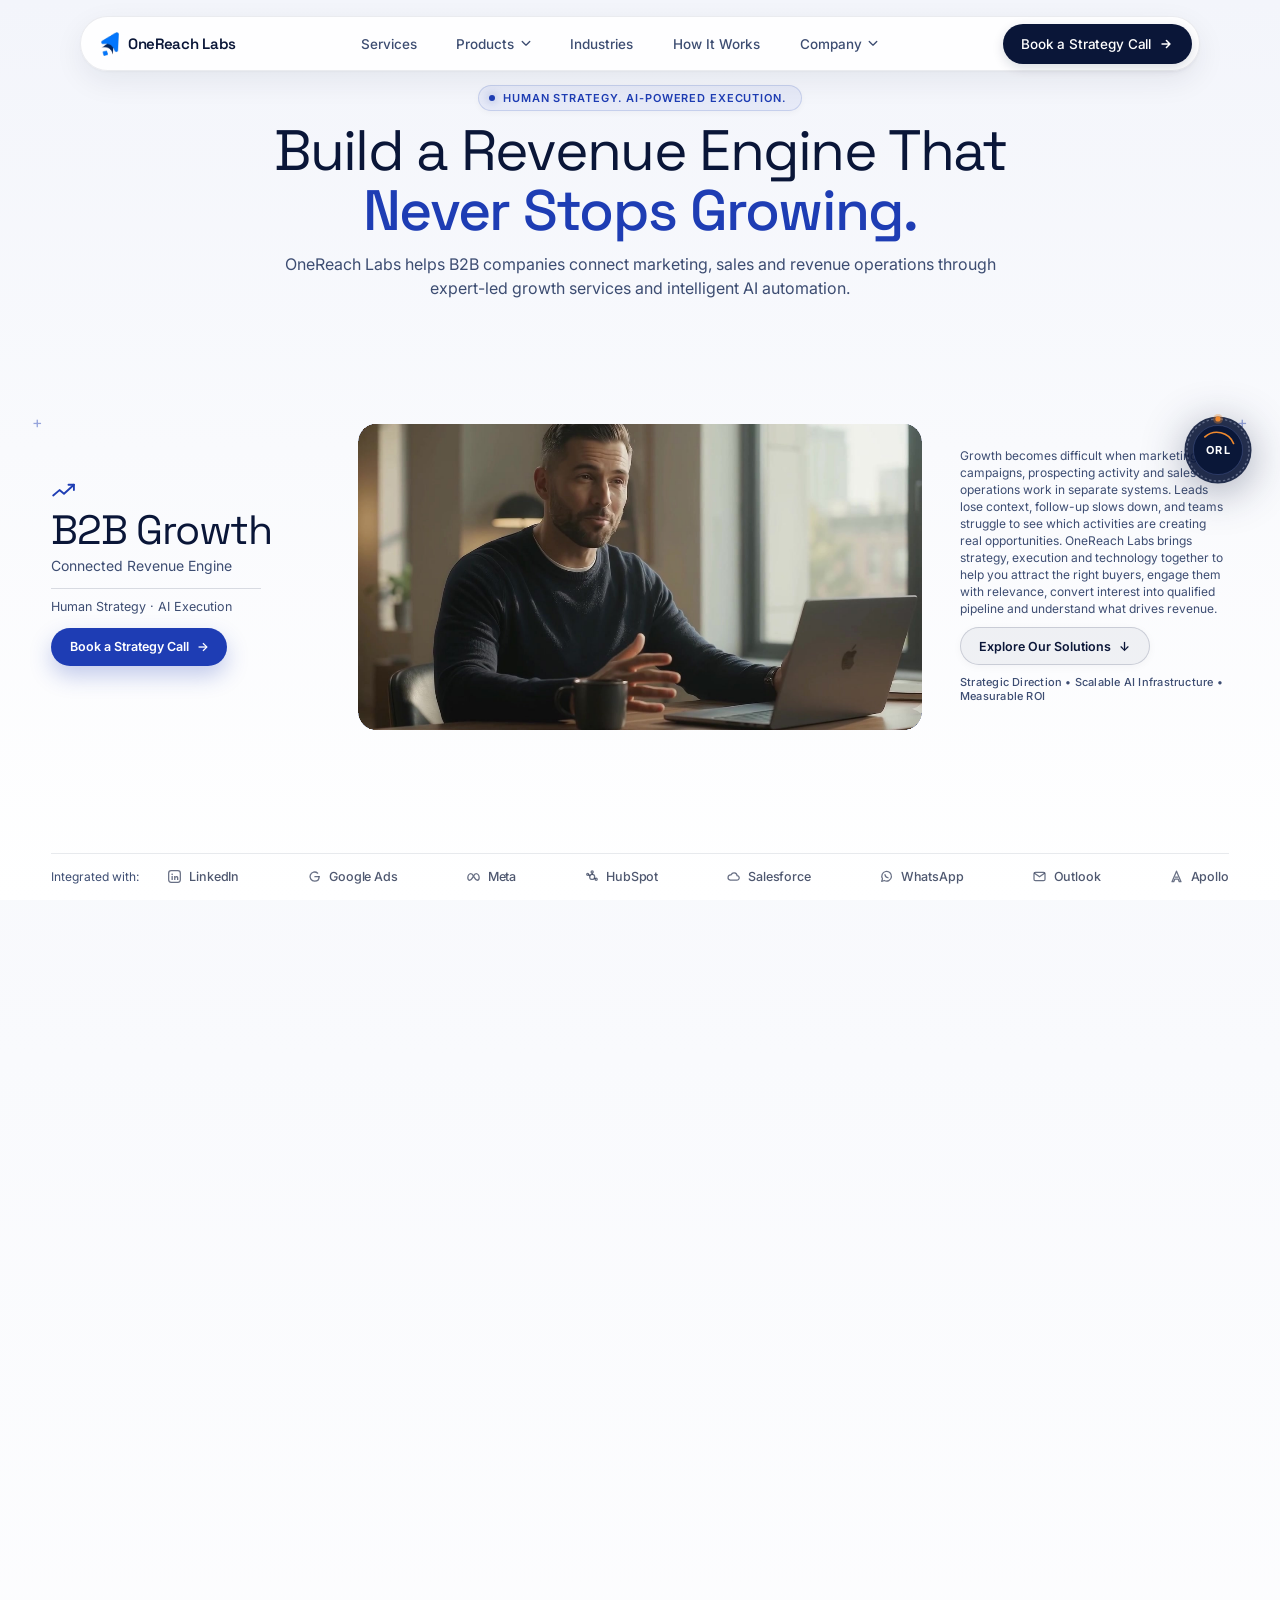
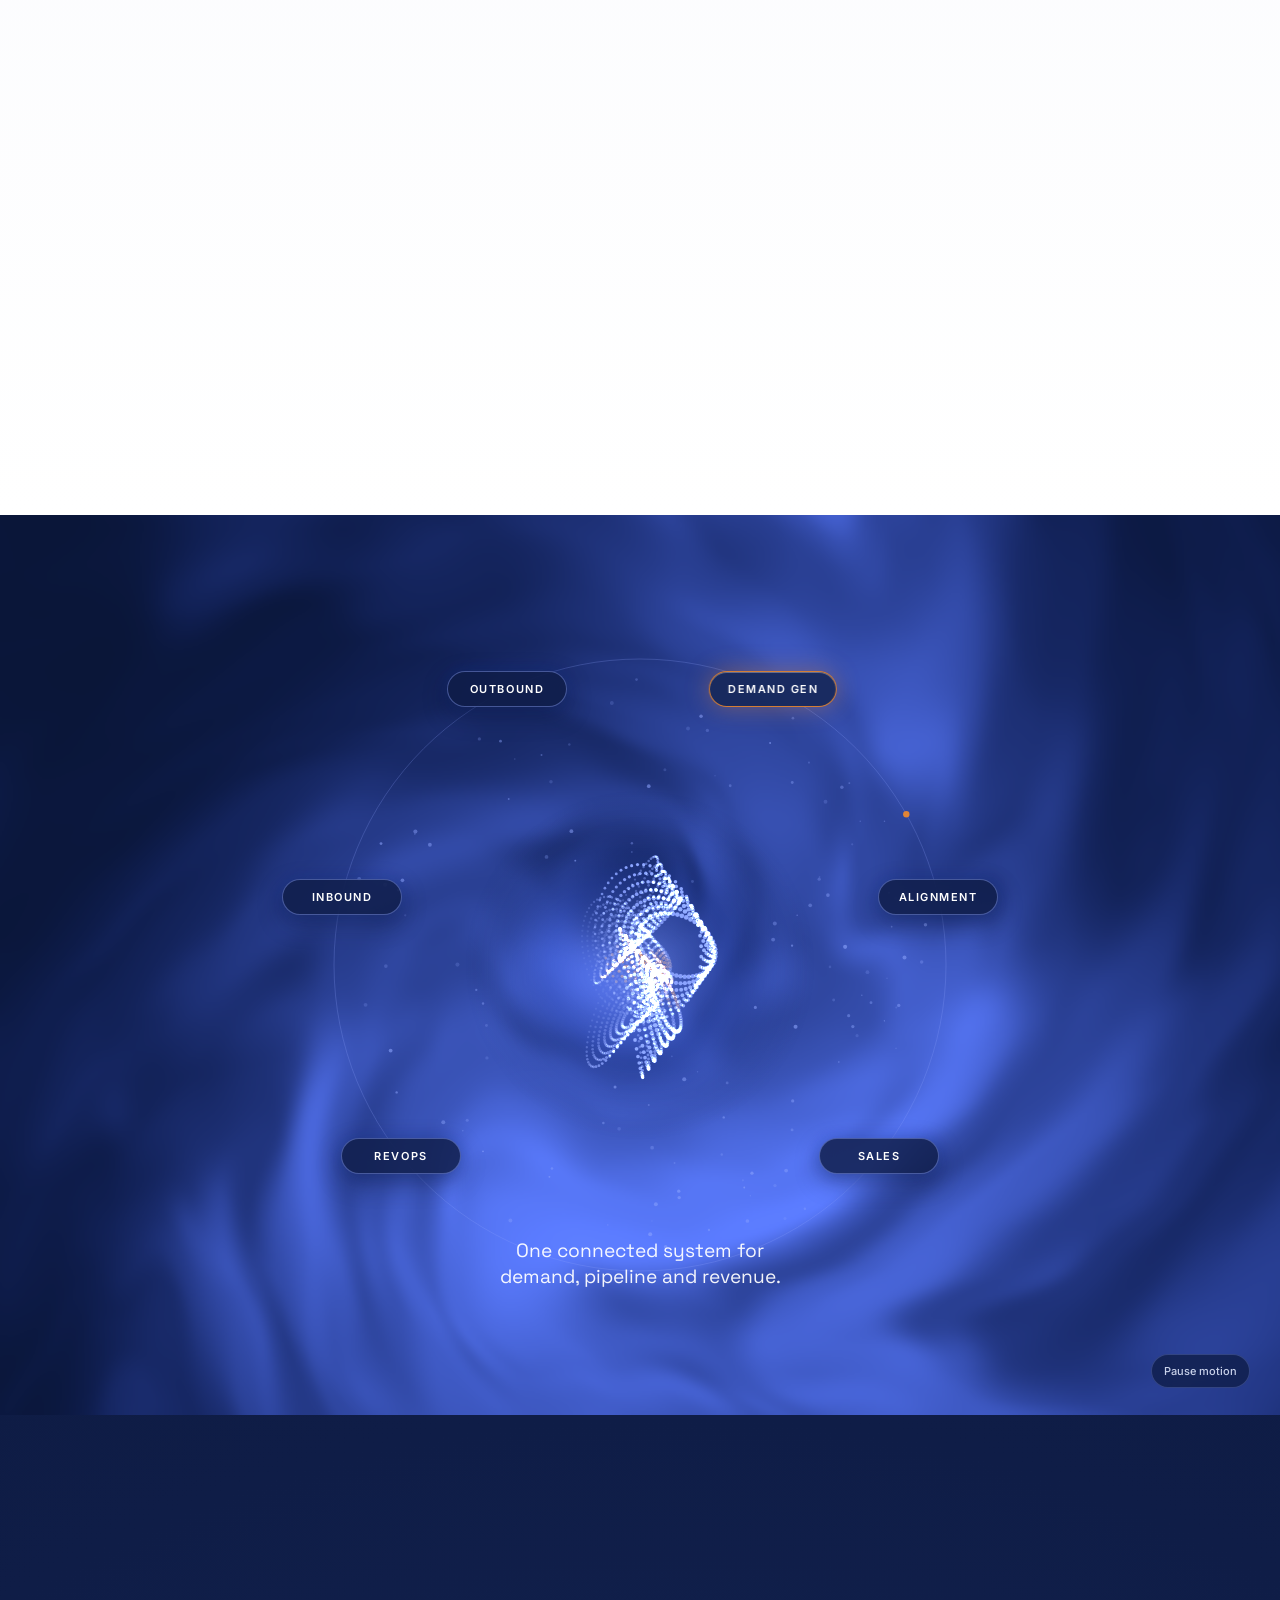
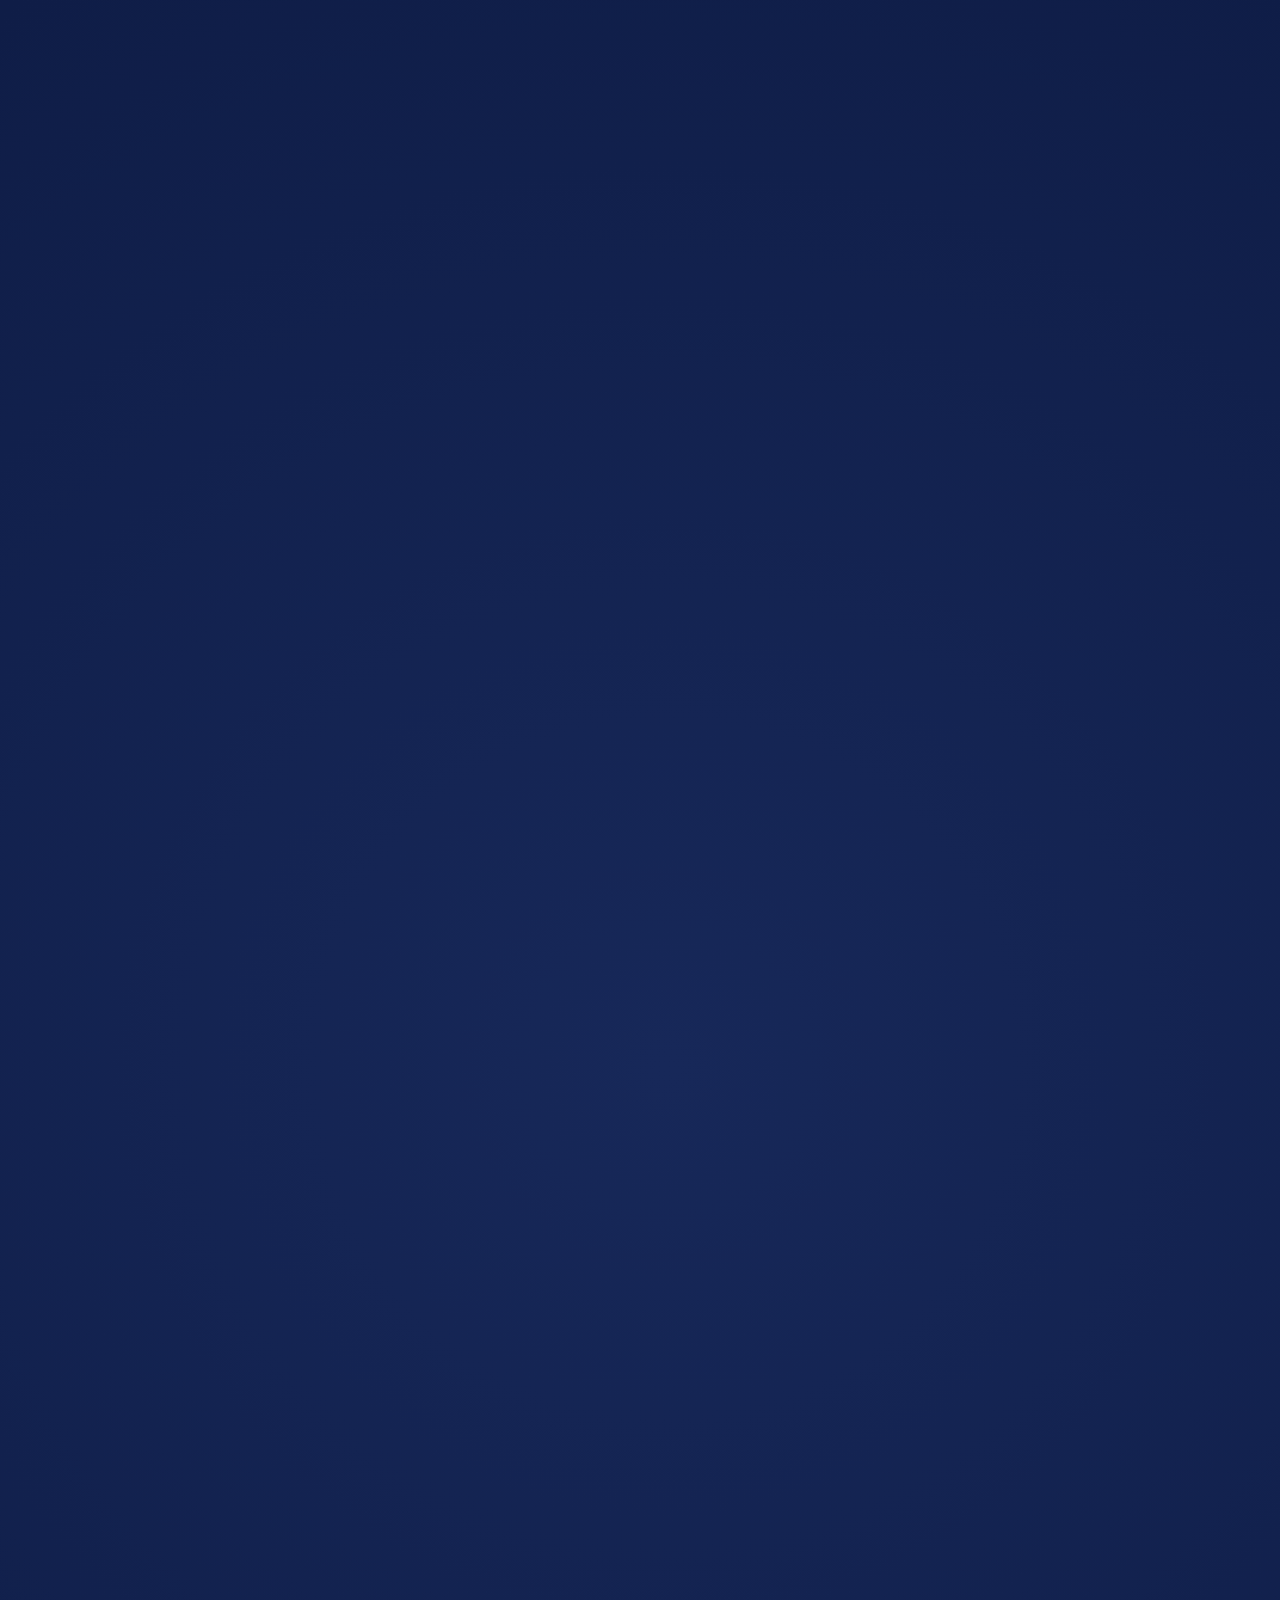
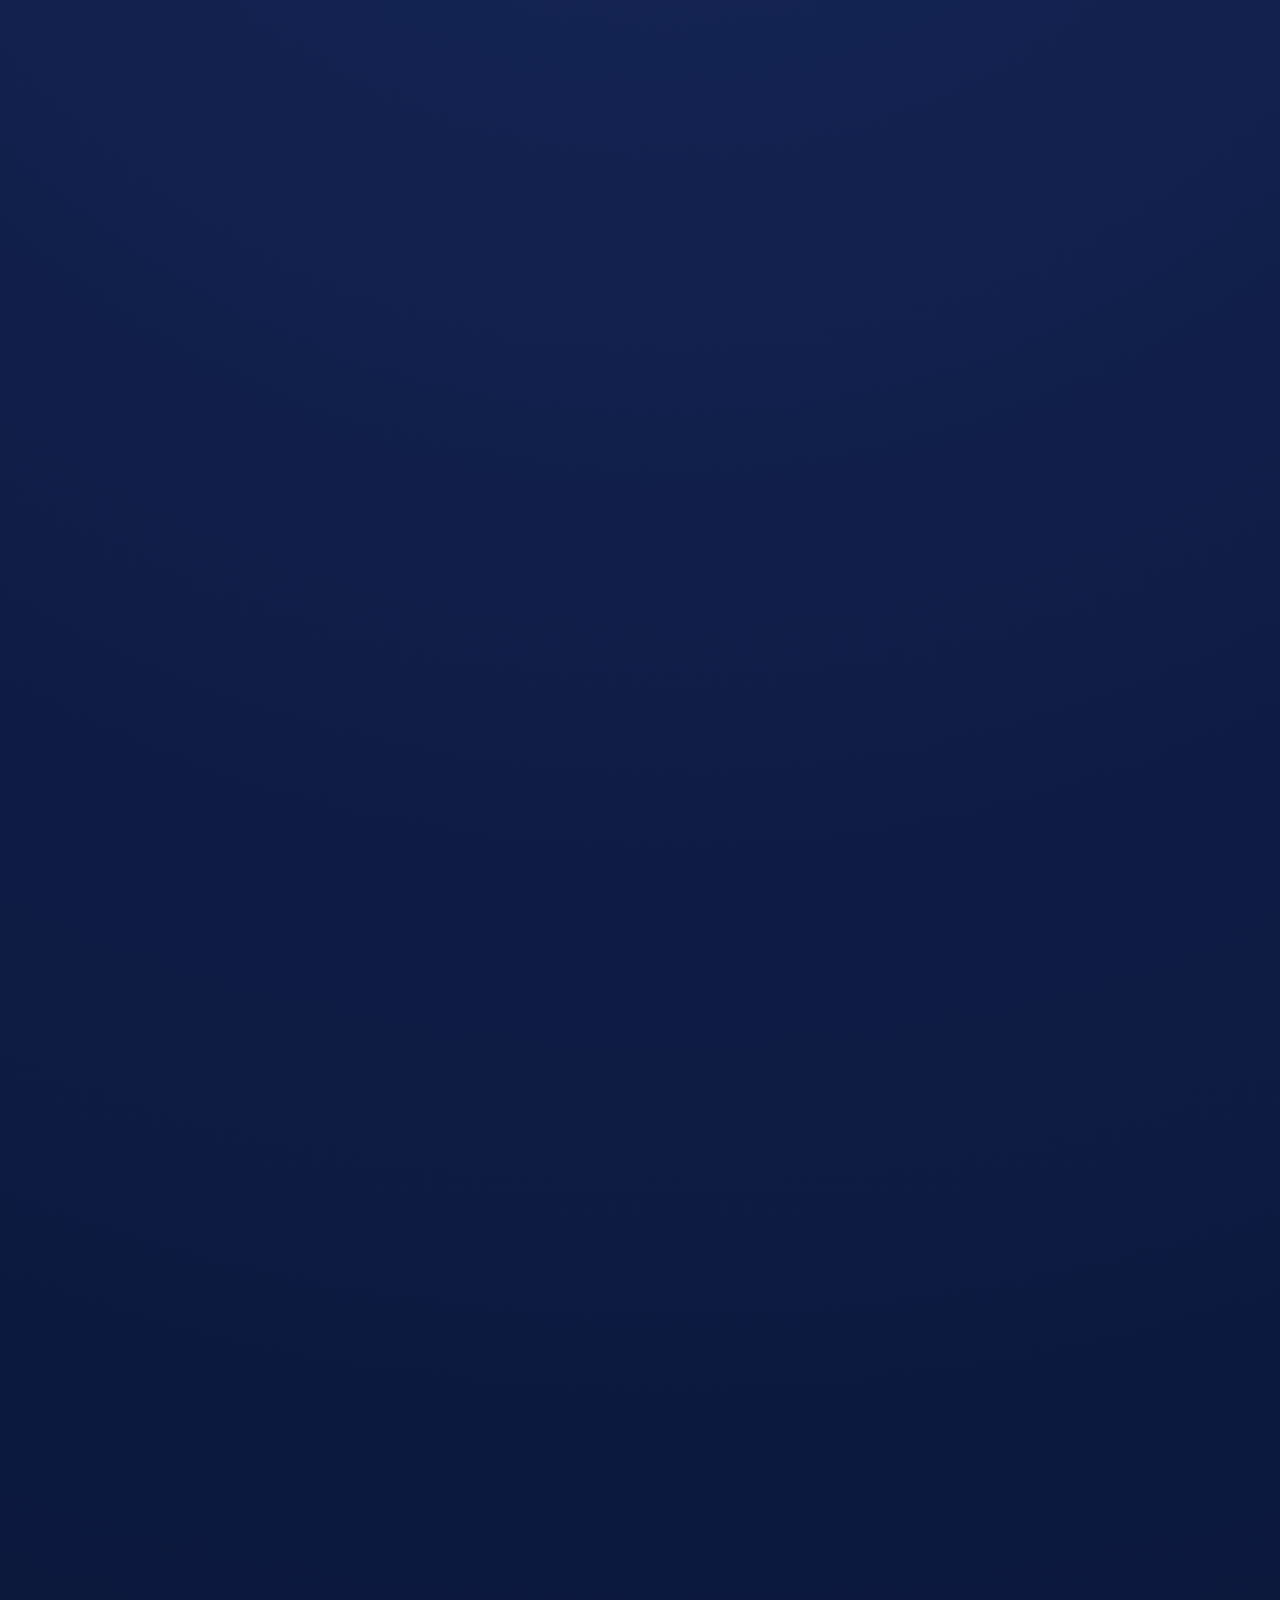
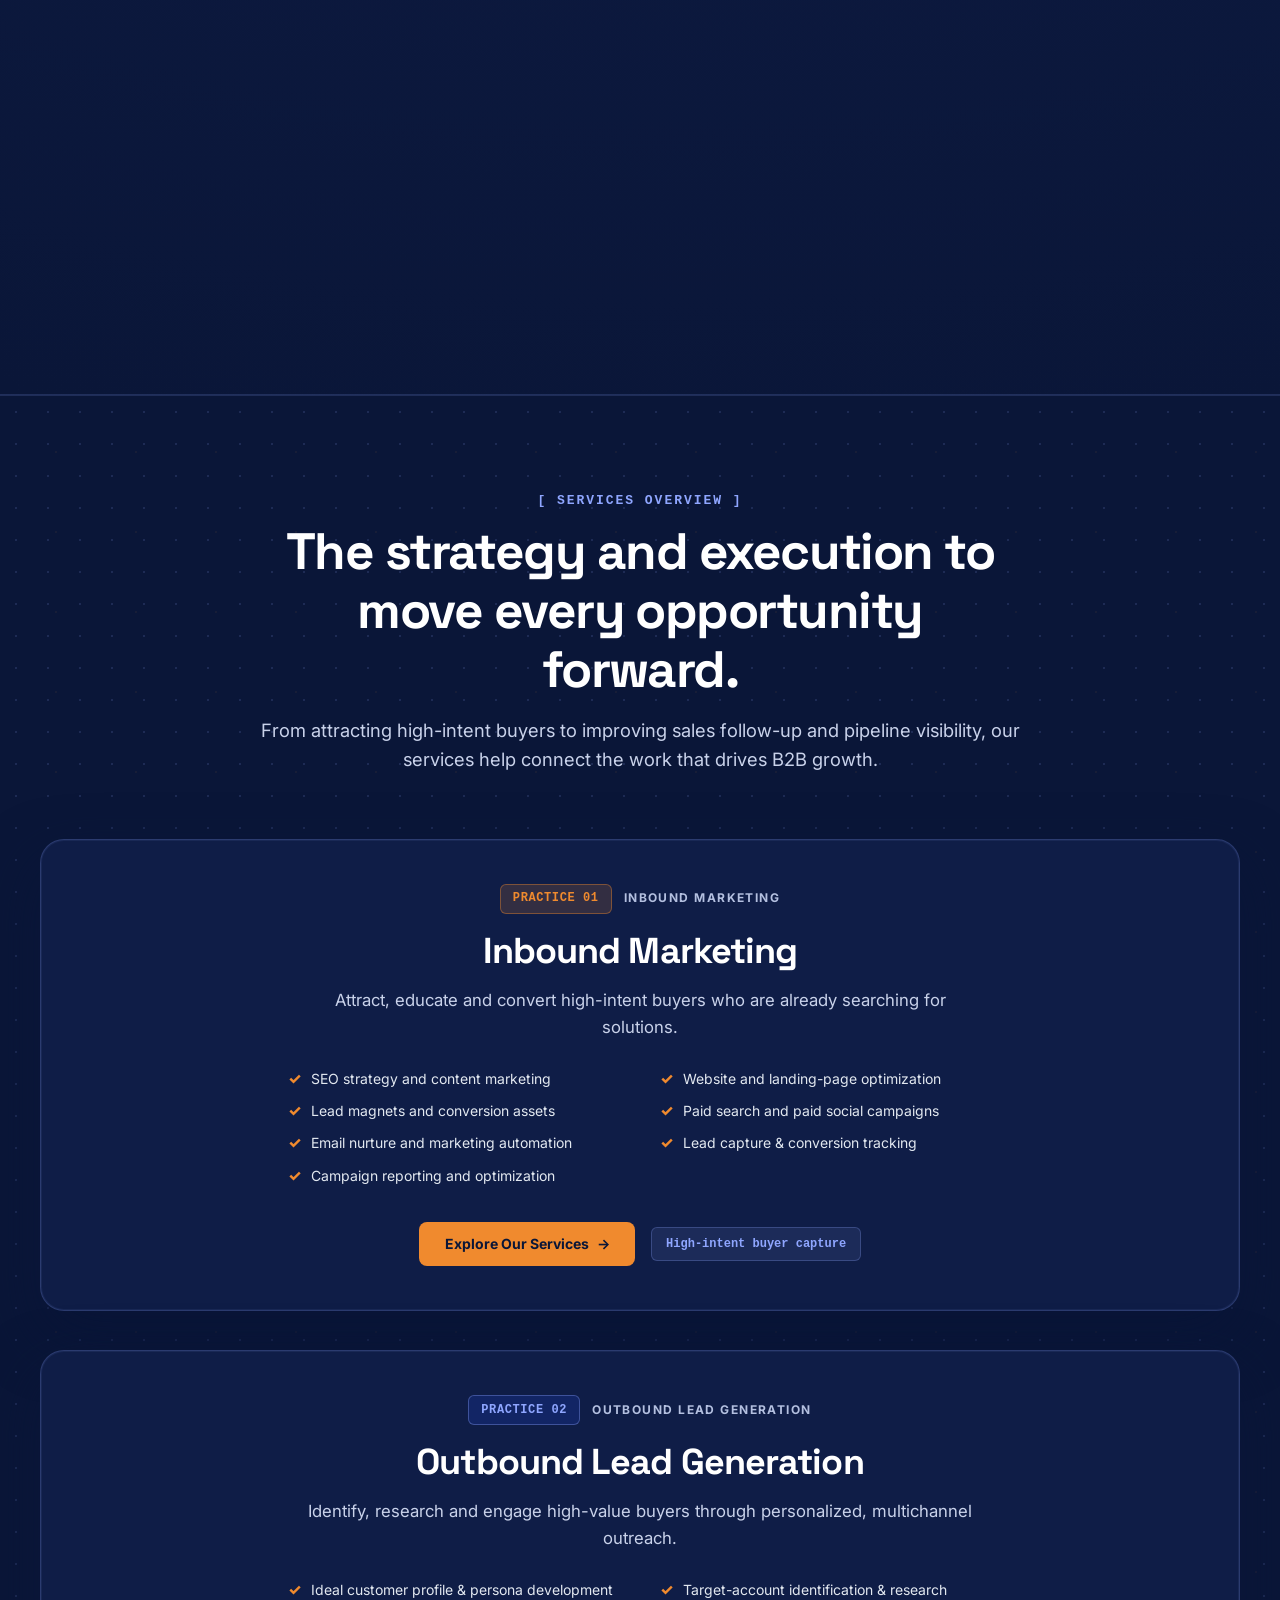
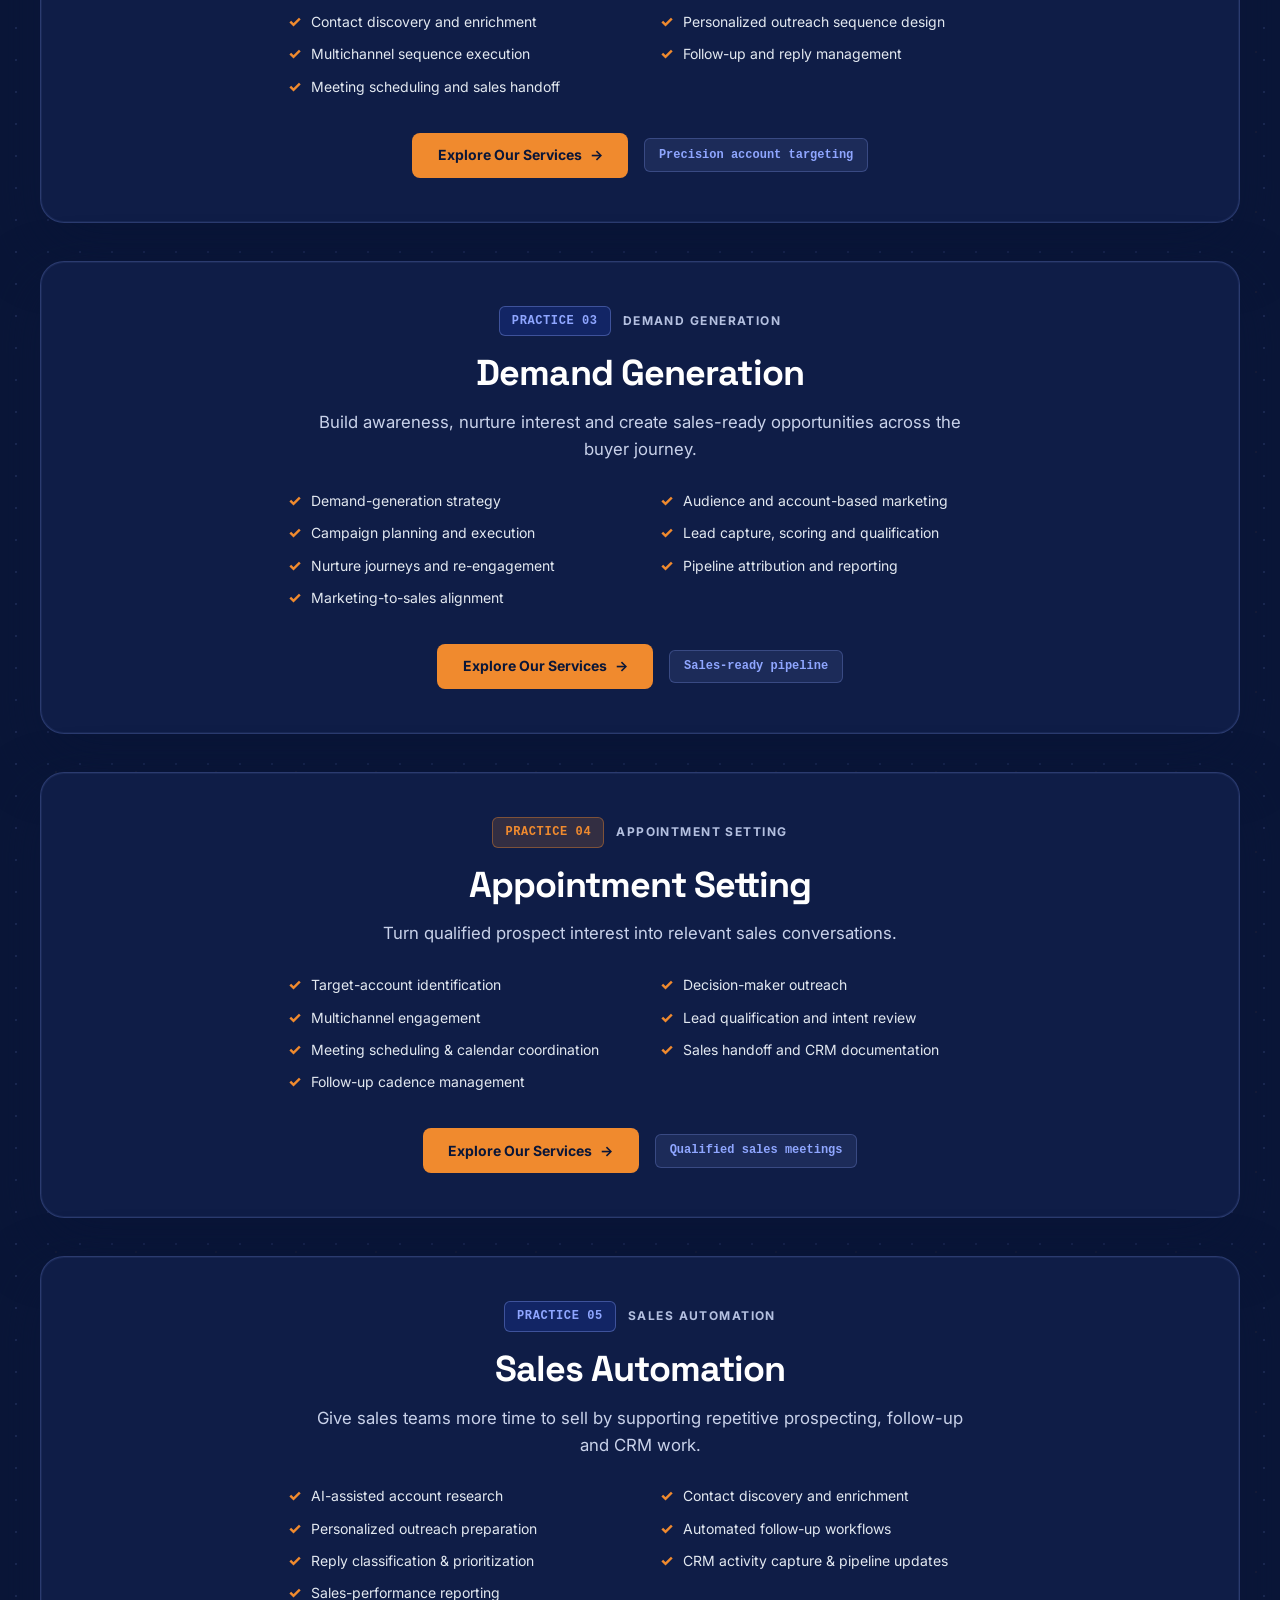
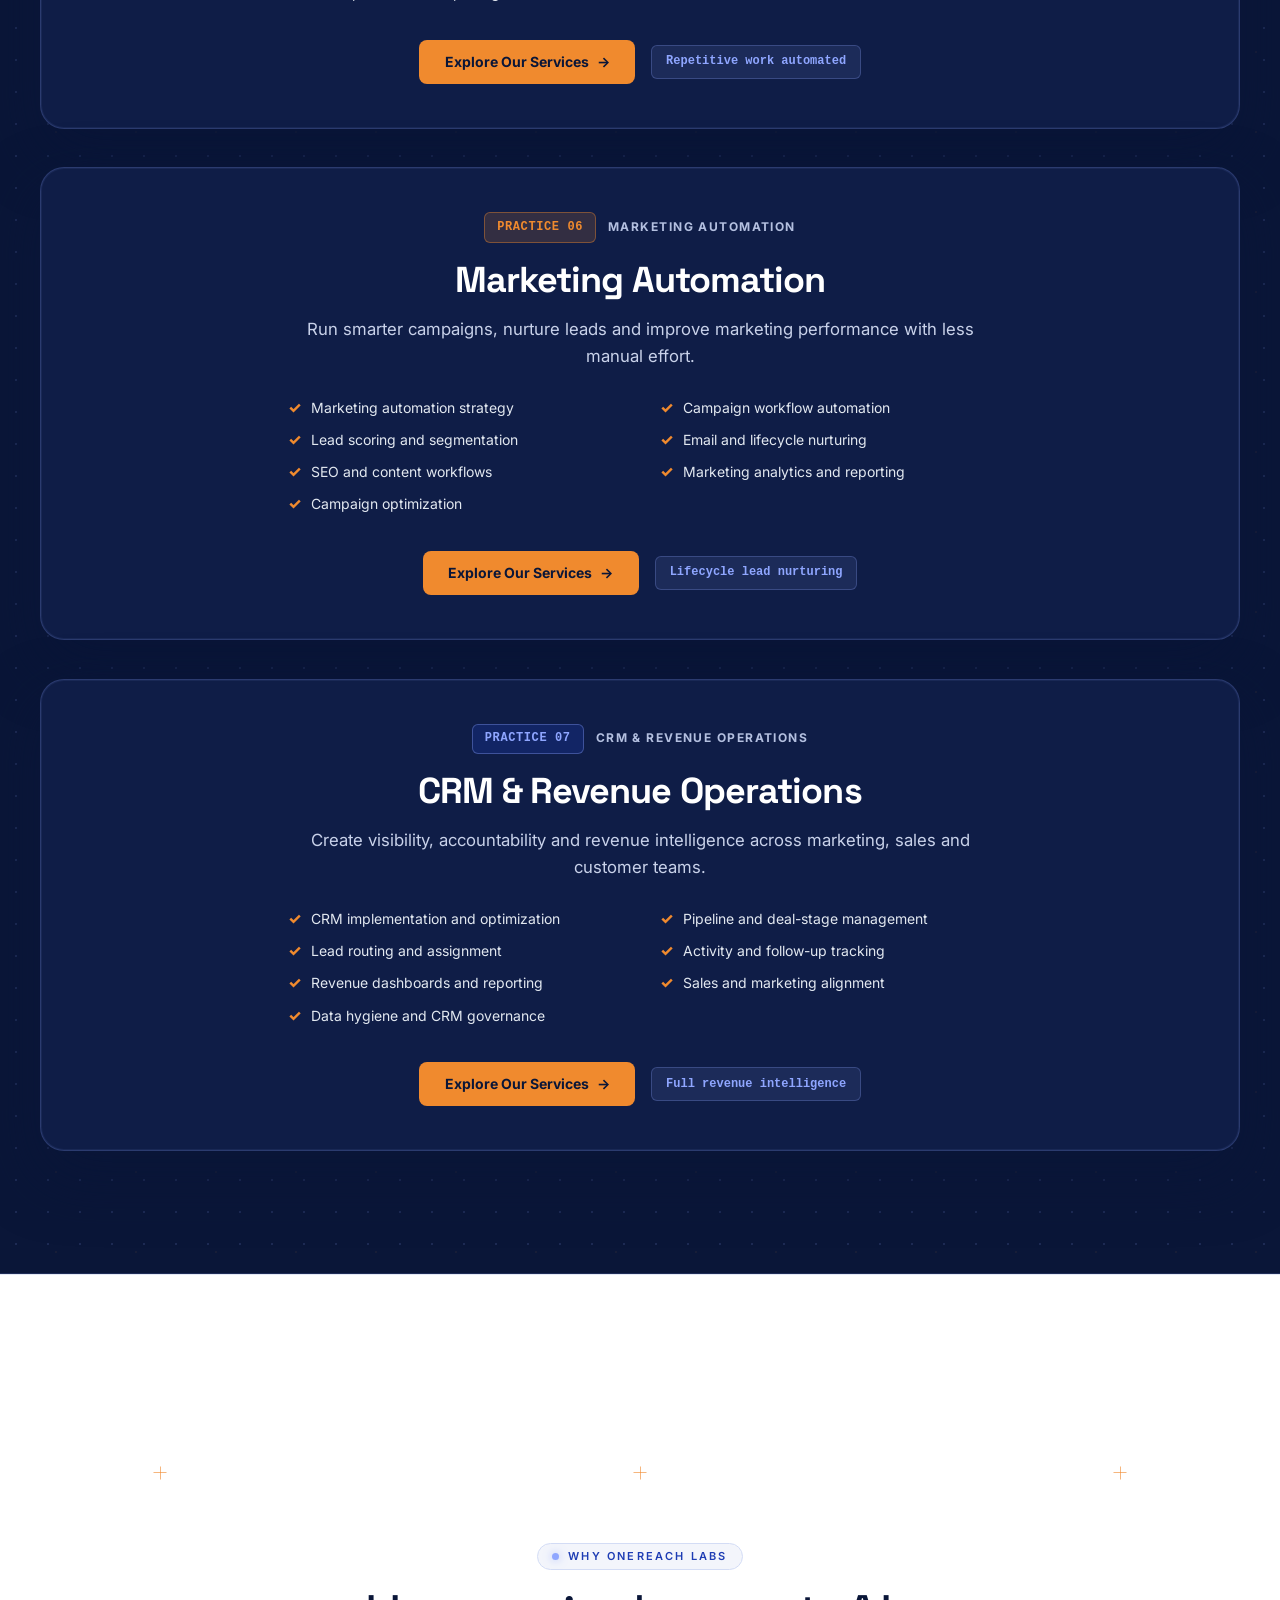
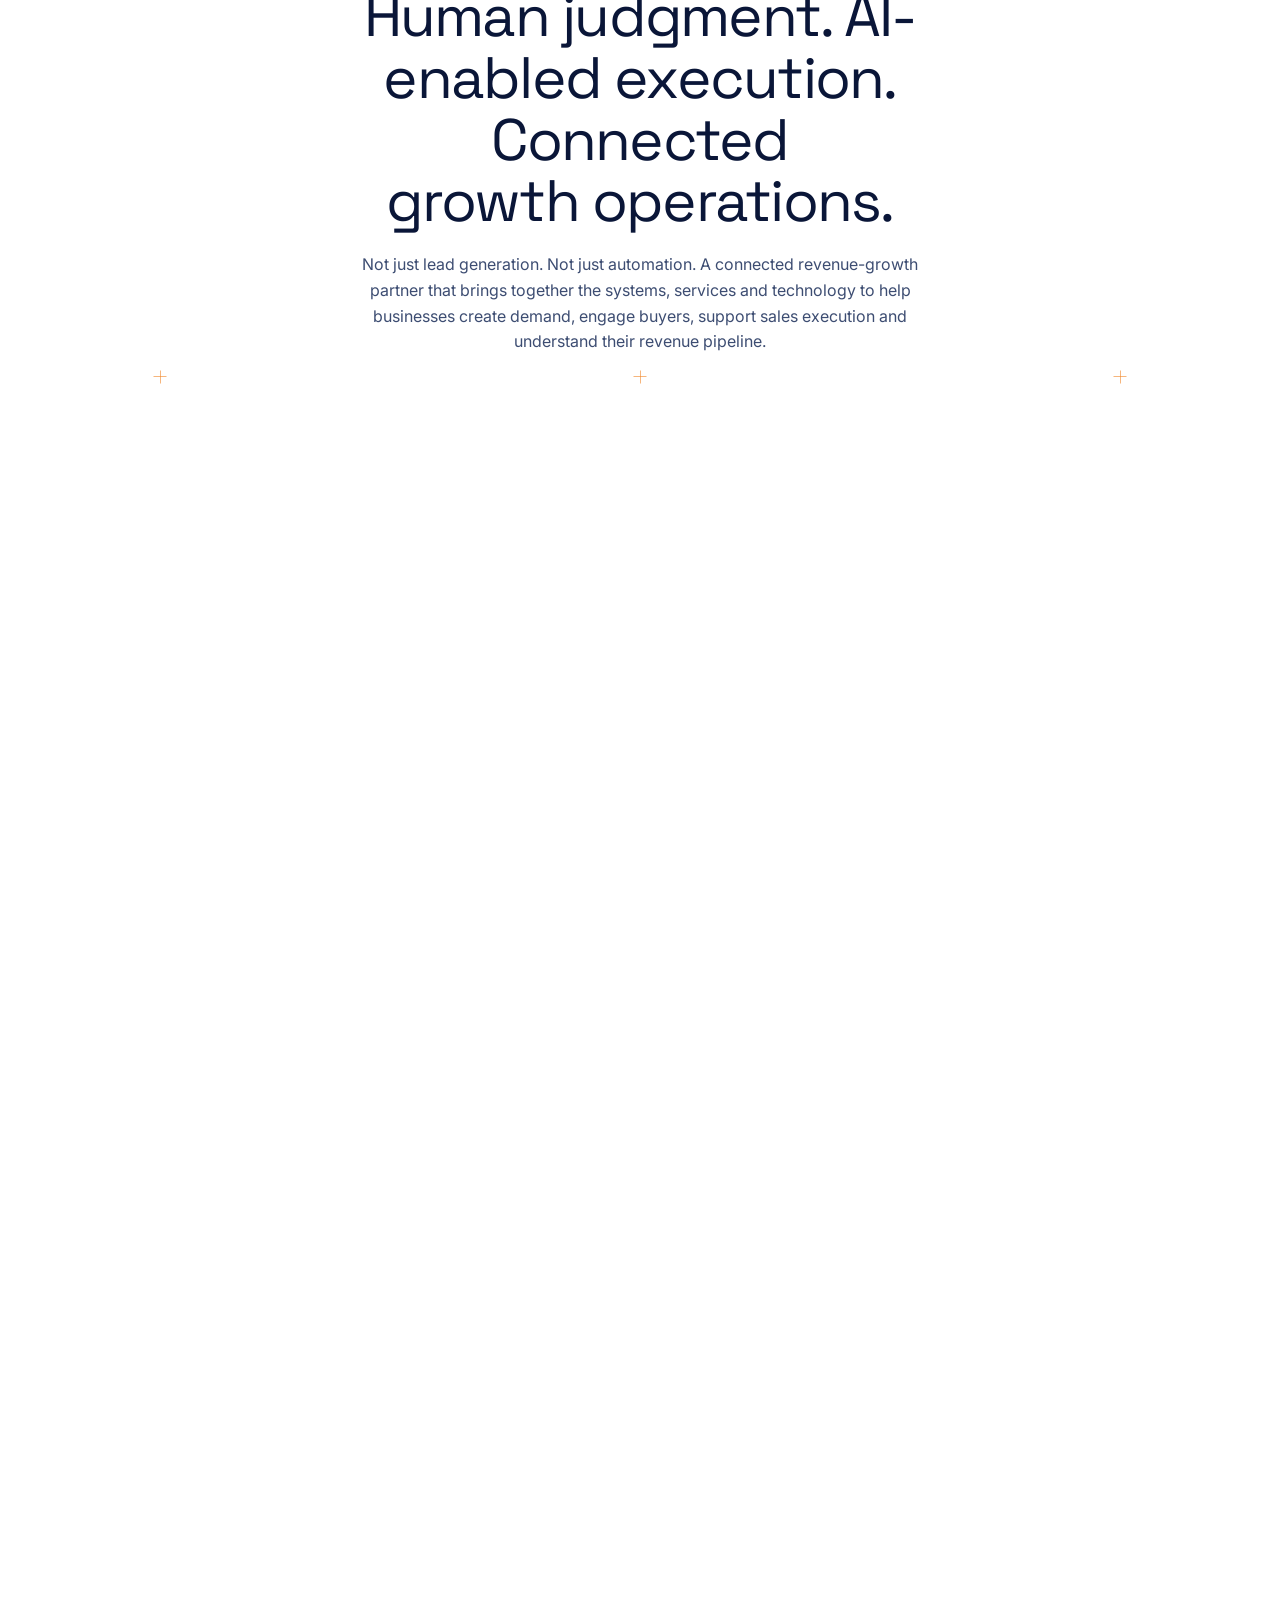
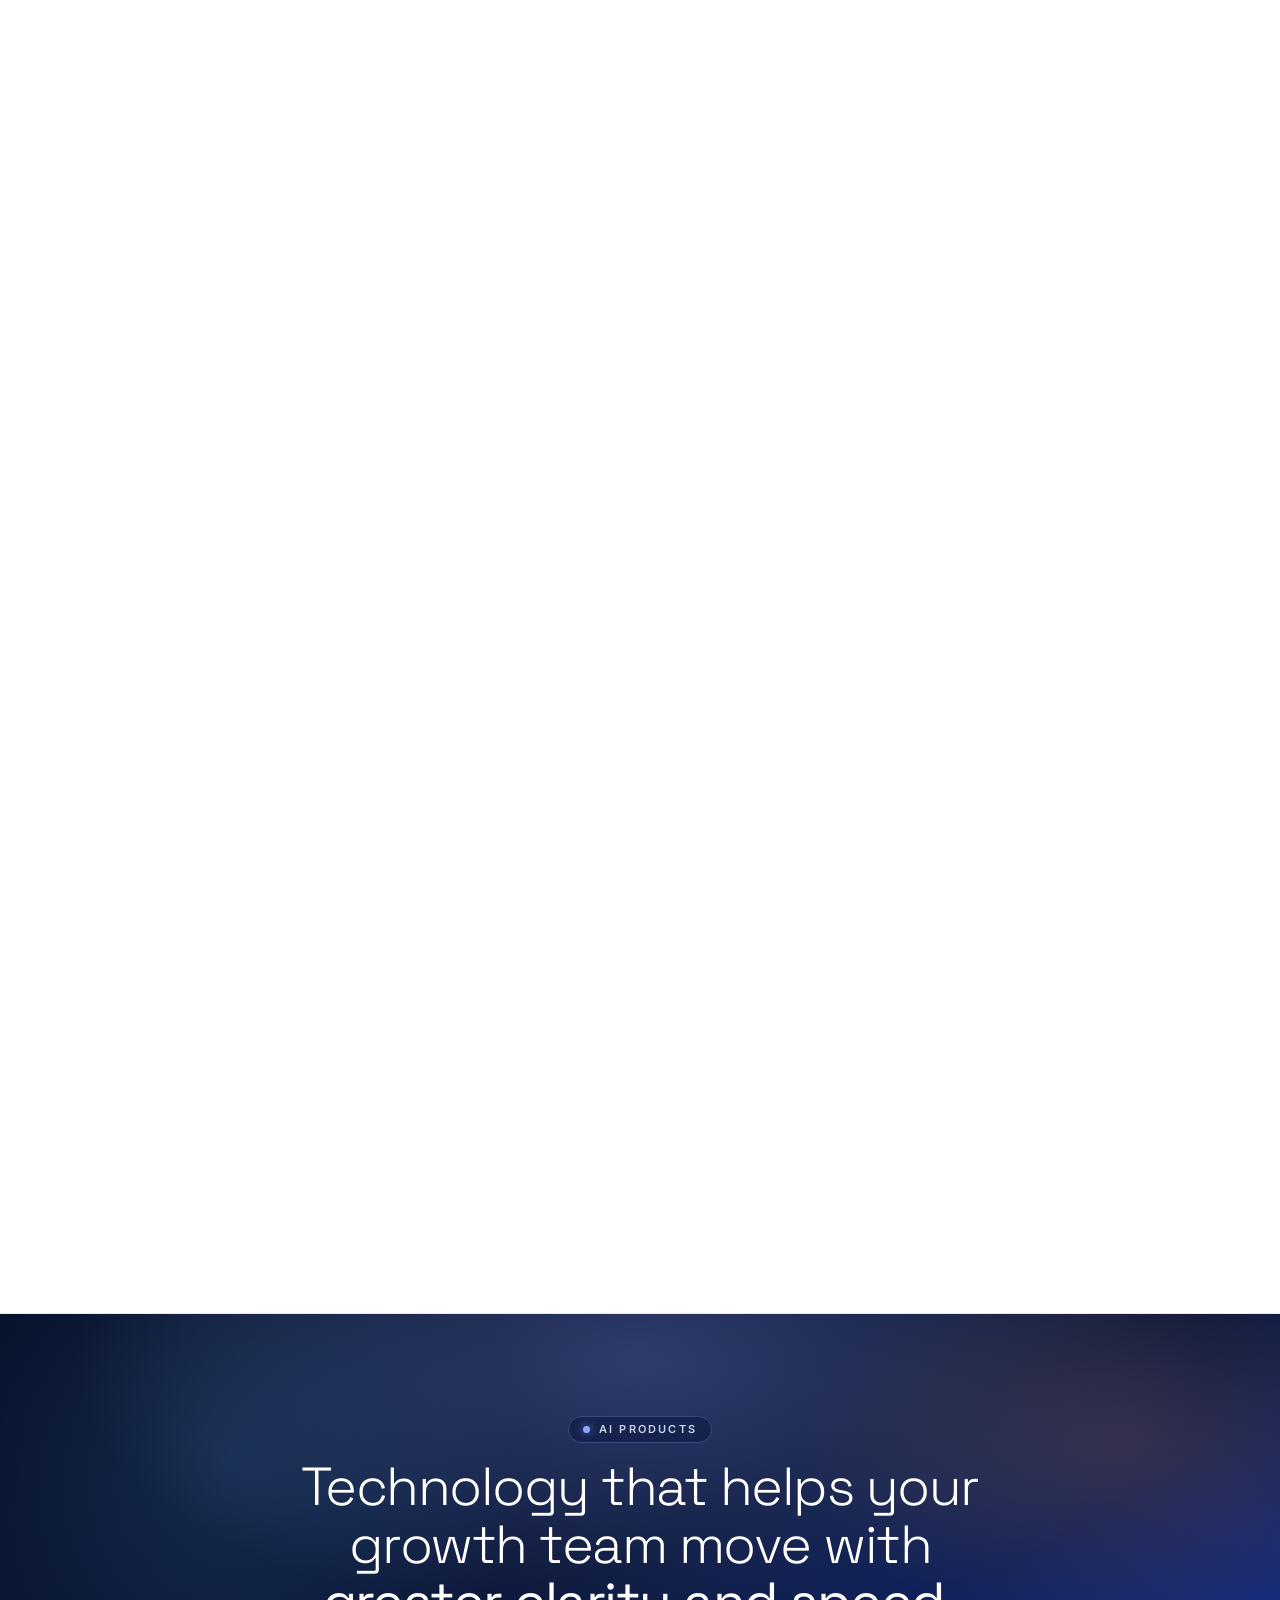
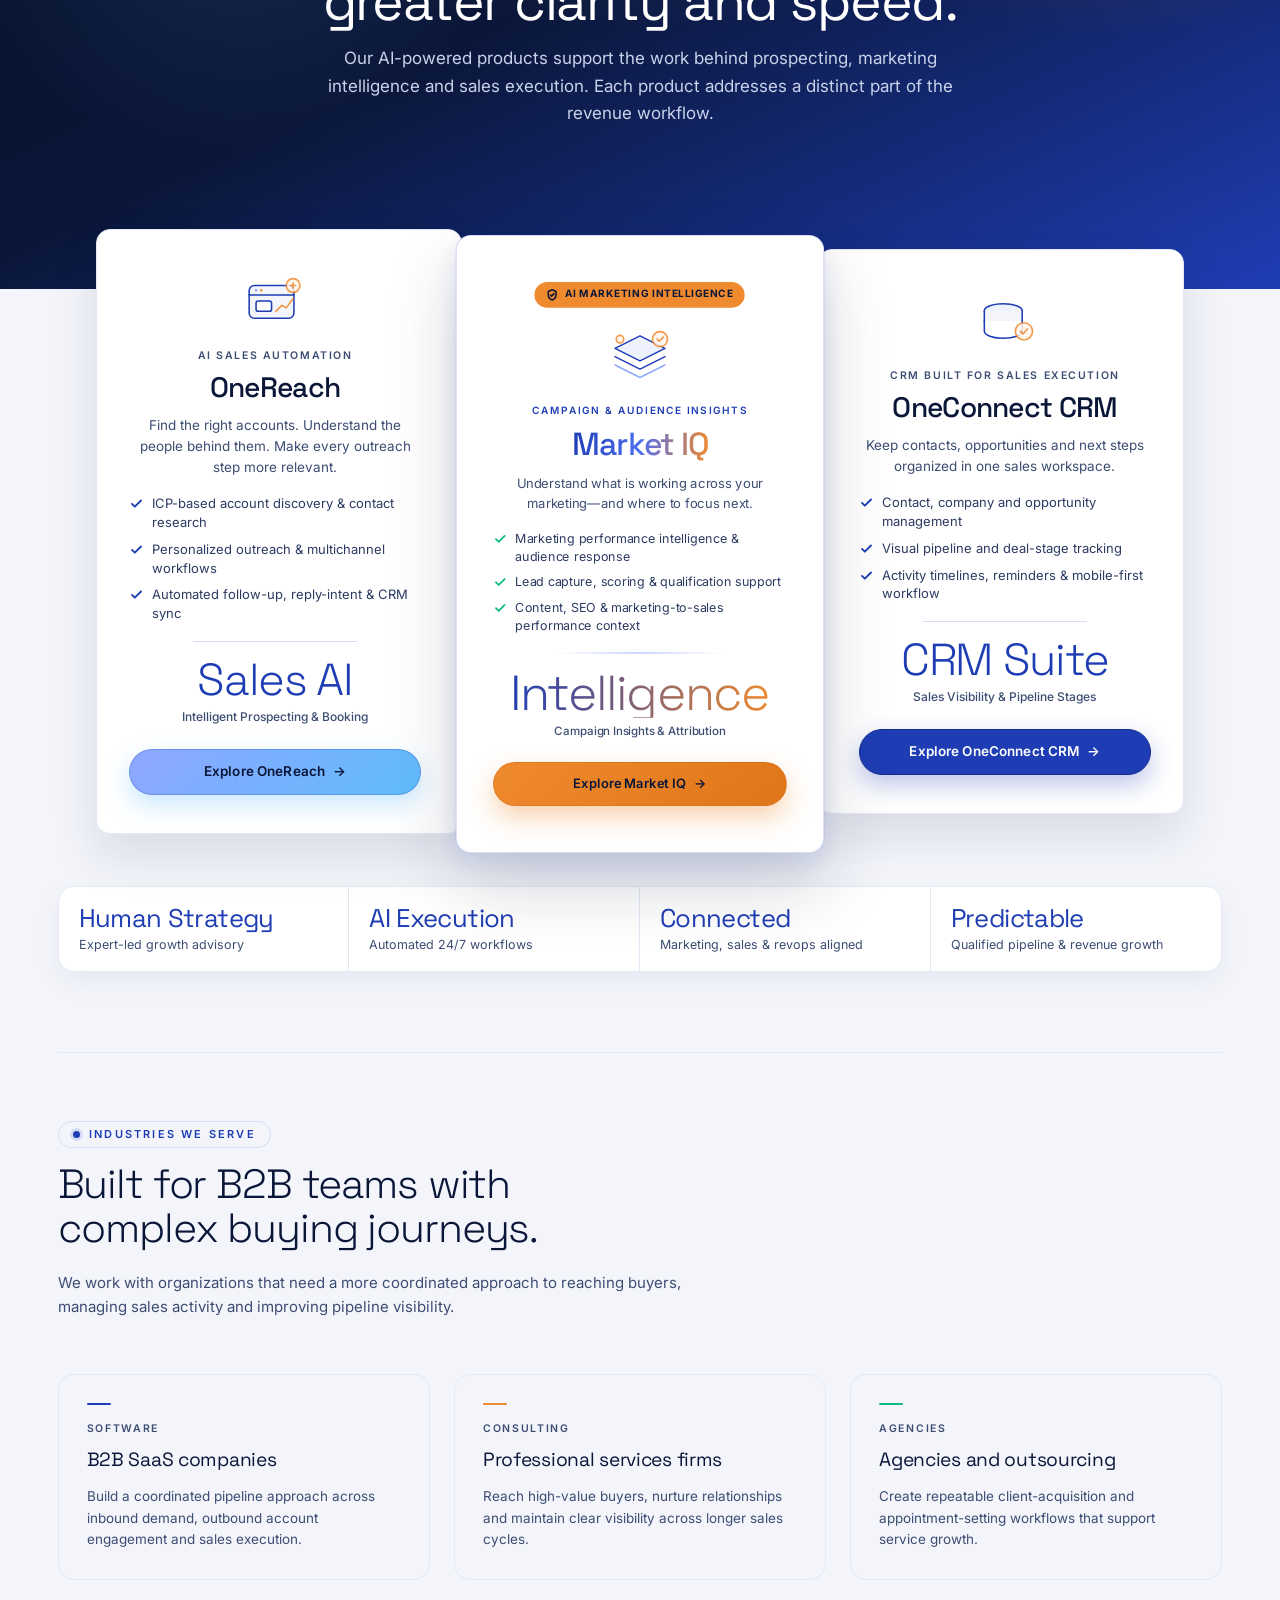
<file: index.html>
<!DOCTYPE html>
<html lang="en">
<head>
  <meta charset="UTF-8">
  <meta name="viewport" content="width=device-width, initial-scale=1.0">
  <title>OneReach Labs | B2B Revenue Growth &amp; AI Automation</title>
  <meta name="description" content="Connect marketing, sales and revenue operations with OneReach Labs. Combine expert-led growth services and AI-powered automation to build qualified pipeline and accelerate revenue.">
  <meta property="og:title" content="OneReach Labs | Build a Connected Revenue Engine">
  <meta property="og:description" content="Human-led strategy and AI-powered execution for demand generation, sales engagement and revenue operations.">
  <link rel="icon" type="image/png" href="assets/images/onereach-mark.png">
  <link rel="preconnect" href="https://fonts.googleapis.com">
  <link rel="preconnect" href="https://fonts.gstatic.com" crossorigin>
  <link href="https://fonts.googleapis.com/css2?family=Inter:wght@300;400;500;600;700;800&family=Space+Grotesk:wght@300;400;500;600;700&display=swap" rel="stylesheet">
  <link rel="stylesheet" href="styles.css?v=2.4">
  <link rel="stylesheet" href="sections-a.css">
  <link rel="stylesheet" href="sections-b.css">
</head>
<body>
  <a href="#top" class="skip-link visually-hidden">Skip to main content</a>

  <!-- Fixed Right Circular Scroll Progress & Radial Quick Navigation -->
  <aside class="scroll-orb" id="scroll-orb" aria-label="Quick navigation and scroll to top">
    <div class="scroll-orb__bridge" aria-hidden="true"></div>

    <svg
      class="scroll-orb__spokes"
      viewBox="-260 -190 296 380"
      width="296"
      height="380"
      aria-hidden="true"
    >
      <line class="scroll-orb__spoke" data-spoke="0" x1="-16" y1="-35" x2="-60" y2="-140" />
      <line class="scroll-orb__spoke" data-spoke="1" x1="-29" y1="-24" x2="-105" y2="-88" />
      <line class="scroll-orb__spoke" data-spoke="2" x1="-37" y1="-8" x2="-135" y2="-30" />
      <line class="scroll-orb__spoke" data-spoke="3" x1="-37" y1="8" x2="-135" y2="30" />
      <line class="scroll-orb__spoke" data-spoke="4" x1="-29" y1="24" x2="-105" y2="88" />
      <line class="scroll-orb__spoke" data-spoke="5" x1="-16" y1="35" x2="-60" y2="140" />
      <g class="scroll-orb__spoke-dots">
        <circle data-spoke-dot="0" cx="-60" cy="-140" r="2.6" />
        <circle data-spoke-dot="1" cx="-105" cy="-88" r="2.6" />
        <circle data-spoke-dot="2" cx="-135" cy="-30" r="2.6" />
        <circle data-spoke-dot="3" cx="-135" cy="30" r="2.6" />
        <circle data-spoke-dot="4" cx="-105" cy="88" r="2.6" />
        <circle data-spoke-dot="5" cx="-60" cy="140" r="2.6" />
      </g>
    </svg>

    <nav id="scroll-orb-nav" class="scroll-orb__menu" aria-label="Quick section jump">
      <a href="#vortex-top" class="scroll-orb__item" data-spoke="0" style="--orb-x:-60px; --orb-y:-140px; --orb-i:0;">
        <span class="scroll-orb__item-icon" aria-hidden="true">
          <svg viewBox="0 0 16 16" width="13" height="13" fill="none" stroke="currentColor" stroke-width="1.5" stroke-linecap="round">
            <circle cx="8" cy="8" r="2.2" />
            <circle cx="8" cy="8" r="5.5" stroke-dasharray="2.5 2.5" />
          </svg>
        </span>
        <span>The Challenge</span>
      </a>
      <a href="#inbound-outbound" class="scroll-orb__item" data-spoke="1" style="--orb-x:-105px; --orb-y:-88px; --orb-i:1;">
        <span class="scroll-orb__item-icon" aria-hidden="true">
          <svg viewBox="0 0 16 16" width="13" height="13" fill="none" stroke="currentColor" stroke-width="1.5" stroke-linecap="round" stroke-linejoin="round">
            <path d="M2.5 5.5L8 2.5l5.5 3L8 8.5 2.5 5.5z" />
            <path d="M2.5 10.5L8 13.5l5.5-3" />
          </svg>
        </span>
        <span>Growth Engine</span>
      </a>
      <a href="#data" class="scroll-orb__item" data-spoke="2" style="--orb-x:-135px; --orb-y:-30px; --orb-i:2;">
        <span class="scroll-orb__item-icon" aria-hidden="true">
          <svg viewBox="0 0 16 16" width="13" height="13" fill="none" stroke="currentColor" stroke-width="1.5" stroke-linecap="round" stroke-linejoin="round">
            <ellipse cx="8" cy="4.2" rx="5" ry="2" />
            <path d="M3 4.2v7.6c0 1.1 2.2 2 5 2s5-.9 5-2V4.2" />
            <path d="M3 8c0 1.1 2.2 2 5 2s5-.9 5-2" />
          </svg>
        </span>
        <span>Why Us</span>
      </a>
      <a href="#pricing" class="scroll-orb__item" data-spoke="3" style="--orb-x:-135px; --orb-y:30px; --orb-i:3;">
        <span class="scroll-orb__item-icon" aria-hidden="true">
          <svg viewBox="0 0 16 16" width="13" height="13" fill="none" stroke="currentColor" stroke-width="1.5" stroke-linecap="round" stroke-linejoin="round">
            <rect x="2.2" y="3.5" width="11.6" height="9" rx="1.8" />
            <path d="M2.5 6.8h11" />
          </svg>
        </span>
        <span>AI Products</span>
      </a>
      <a href="#services" class="scroll-orb__item" data-spoke="4" style="--orb-x:-105px; --orb-y:88px; --orb-i:4;">
        <span class="scroll-orb__item-icon" aria-hidden="true">
          <svg viewBox="0 0 16 16" width="13" height="13" fill="none" stroke="currentColor" stroke-width="1.5" stroke-linecap="round" stroke-linejoin="round">
            <path d="M2.5 11.5l3.5-3.5 2.5 2.5 5-5" />
            <path d="M10.5 5.5h3v3" />
          </svg>
        </span>
        <span>Services</span>
      </a>
      <a href="#campaign-form-wrap" class="scroll-orb__item" data-spoke="5" data-jump-portal="true" style="--orb-x:-60px; --orb-y:140px; --orb-i:5;">
        <span class="scroll-orb__item-icon" aria-hidden="true">
          <svg viewBox="0 0 16 16" width="13" height="13" fill="none" stroke="currentColor" stroke-width="1.5" stroke-linecap="round" stroke-linejoin="round">
            <rect x="2.5" y="3.5" width="11" height="10" rx="1.6" />
            <path d="M5.5 2v2.5M10.5 2v2.5M2.5 6.8h11" />
          </svg>
        </span>
        <span>Book a Call</span>
      </a>
    </nav>

    <button
      type="button"
      class="scroll-orb__trigger"
      id="scroll-orb-trigger"
      aria-label="Scroll back to top"
      aria-expanded="false"
      aria-controls="scroll-orb-nav"
      title="Back to top"
    >
      <svg class="scroll-orb__svg" viewBox="0 0 88 88" width="88" height="88" aria-hidden="true">
        <circle
          cx="44"
          cy="44"
          r="41"
          fill="rgba(12, 13, 17, 0.72)"
        />
        <circle
          class="scroll-orb__dots"
          cx="44"
          cy="44"
          r="38"
          fill="none"
          stroke="rgba(255, 255, 255, 0.34)"
          stroke-width="1.75"
          stroke-dasharray="1.5 4.2"
          stroke-linecap="round"
        />
        <circle
          cx="44"
          cy="44"
          r="30"
          fill="rgba(12, 13, 17, 0.94)"
          stroke="rgba(255, 255, 255, 0.14)"
          stroke-width="1"
        />
        <circle
          id="orb-progress-arc"
          class="scroll-orb__arc"
          cx="44"
          cy="44"
          r="38"
          fill="none"
          stroke="#e11d48"
          stroke-width="2"
          stroke-linecap="round"
          transform="rotate(-90 44 44)"
        />
        <path
          d="M 28 28 A 22 22 0 0 1 63 36"
          fill="none"
          stroke="#e11d48"
          stroke-width="2.1"
          stroke-linecap="round"
        />
        <g id="orb-dot-group">
          <circle cx="44" cy="6" r="3.2" fill="#e11d48" />
          <circle cx="44" cy="6" r="6" fill="rgba(225, 29, 72, 0.28)" />
        </g>
      </svg>
      <span class="scroll-orb__label" aria-hidden="true">ORL</span>
      <span class="scroll-orb__top-icon" aria-hidden="true">
        <svg viewBox="0 0 20 20" width="18" height="18" fill="none" stroke="currentColor" stroke-width="2.1" stroke-linecap="round" stroke-linejoin="round">
          <path d="M10 15V5" />
          <path d="M5 9.5L10 4.5l5 5" />
        </svg>
      </span>
    </button>
  </aside>

  <header class="site-header" id="site-header">
    <div class="header-inner" id="header-inner">
      <a class="site-logo" href="#top">
        <span class="site-logo__mark" aria-hidden="true">
          <img
            class="site-logo__img site-logo__img--light"
            src="assets/images/onereach-mark.png"
            alt=""
            width="94"
            height="124"
            decoding="async"
          >
          <img
            class="site-logo__img site-logo__img--dark"
            src="assets/images/onereach-mark-dark.png"
            alt=""
            width="94"
            height="124"
            decoding="async"
          >
        </span>
        <span>OneReach Labs</span>
      </a>

      <nav class="site-nav" aria-label="Primary">
        <button
          class="menu-button"
          type="button"
          popovertarget="site-menu"
          popovertargetaction="toggle"
          aria-controls="site-menu"
        >
          <svg aria-hidden="true" viewBox="0 0 20 14" width="18" height="14" fill="none" stroke="currentColor" stroke-width="1.8" stroke-linecap="round">
            <path d="M2 2h16M2 7h16M2 12h16" />
          </svg>
          <span>Menu</span>
        </button>

        <ul id="site-menu" class="site-menu" popover="auto">
          <li>
            <a href="#services">Services</a>
          </li>

          <li class="nav-dropdown">
            <button
              class="dropdown-trigger"
              type="button"
              aria-expanded="false"
              aria-controls="products-menu"
              popovertarget="products-menu"
            >
              <span>Products</span>
              <svg aria-hidden="true" viewBox="0 0 12 8" width="10" height="7" fill="none" stroke="currentColor" stroke-width="1.6" stroke-linecap="round" stroke-linejoin="round">
                <path d="M1.5 1.5L6 6l4.5-4.5" />
              </svg>
            </button>
            <ul id="products-menu" class="dropdown-list">
              <li><a href="https://onereach.app/" target="_blank" rel="noopener noreferrer">OneReach</a></li>
              <li><a href="https://web.onetrac.ai/" target="_blank" rel="noopener noreferrer">Market IQ</a></li>
              <li><a href="https://oneconnect.app/" target="_blank" rel="noopener noreferrer">OneConnect</a></li>
            </ul>
          </li>

          <li>
            <a href="#industries">Industries</a>
          </li>

          <li>
            <a href="#how-it-works">How It Works</a>
          </li>

          <li class="nav-dropdown nav-dropdown--right">
            <button
              class="dropdown-trigger"
              type="button"
              aria-expanded="false"
              aria-controls="company-menu"
              popovertarget="company-menu"
            >
              <span>Company</span>
              <svg aria-hidden="true" viewBox="0 0 12 8" width="10" height="7" fill="none" stroke="currentColor" stroke-width="1.6" stroke-linecap="round" stroke-linejoin="round">
                <path d="M1.5 1.5L6 6l4.5-4.5" />
              </svg>
            </button>
            <ul id="company-menu" class="dropdown-list">
              <li><a href="#why-us">About Us</a></li>
              <li><a href="#contact">Contact</a></li>
            </ul>
          </li>
        </ul>
      </nav>

      <a href="#campaign-form-wrap" class="header-cta" data-jump-portal="true">
        <span class="header-cta__text--long">Book a Strategy Call</span>
        <span class="header-cta__text--short">Book a Call</span>
        <svg class="header-cta__icon" viewBox="0 0 16 16" width="14" height="14" fill="none" stroke="currentColor" stroke-width="1.8" stroke-linecap="round" stroke-linejoin="round" aria-hidden="true">
          <path d="M3.5 8h9M8.5 4l4 4-4 4" />
        </svg>
      </a>
    </div>
  </header>

  <main id="main-content">
    <!-- =========================================================
         SECTION 0: LIGHT EDITORIAL EXPANDABLE VIDEO HERO
         ========================================================= -->
    <section class="hero-runway" id="top" aria-labelledby="hero-heading">
      <div class="hero-stage" id="hero-stage">
        <div class="hero-crosshairs" aria-hidden="true">
          <span class="hero-crosshair hero-crosshair--left">+</span>
          <span class="hero-crosshair hero-crosshair--right">+</span>
        </div>

        <!-- Expanding Full-Bleed Media Stage (Video slot + Animated Placeholder Reel) -->
        <div class="hero-media-layer" id="hero-media-layer">
          <div class="hero-media-clip" id="hero-media-clip">
            <div class="hero-media-inner" id="hero-media-inner">
              <video
                id="hero-reel-video"
                class="hero-media-video"
                src="assets/videos/hero-montage.mp4"
                poster="assets/videos/hero-poster.jpg"
                autoplay
                muted
                loop
                playsinline
                preload="auto"
                aria-label="OneReach Labs campaign showcase reel"
              ></video>
              <canvas
                id="hero-placeholder-canvas"
                class="hero-media-canvas"
                aria-hidden="true"
                hidden
              ></canvas>
              <div class="hero-placeholder-badge" id="hero-placeholder-badge" aria-hidden="true" hidden>
                <span class="hero-placeholder-badge__dot"></span>
                <span>PREVIEW REEL &bull; VIDEO SLOT READY</span>
              </div>
              <div class="hero-media-scrim" id="hero-media-scrim" aria-hidden="true"></div>
            </div>
          </div>
        </div>

        <!-- Editorial Headline, Metrics & CTA HUD -->
        <div class="hero-hud" id="hero-hud">
          <header class="hero-head">
            <p class="hero-eyebrow">
              <span class="hero-eyebrow__dot" aria-hidden="true"></span>
              <span>HUMAN STRATEGY. AI-POWERED EXECUTION.</span>
            </p>
            <h1 id="hero-heading" class="hero-headline">
              <span>Build a Revenue Engine That</span>
              <span><strong class="hero-headline__accent">Never Stops Growing.</strong></span>
            </h1>
            <p class="hero-subheadline">
              OneReach Labs helps B2B companies connect marketing, sales and revenue operations through expert-led growth services and intelligent AI automation.
            </p>
          </header>

          <div class="hero-bottom-grid">
            <div class="hero-stat">
              <svg class="hero-stat__icon" viewBox="0 0 28 20" width="26" height="18" fill="none" stroke="currentColor" stroke-width="2.1" stroke-linecap="round" stroke-linejoin="round" aria-hidden="true">
                <path d="M2 15l7-6 5 4 11-10" />
                <path d="M19 3h6v6" />
              </svg>
              <p class="hero-stat__value">B2B Growth</p>
              <p class="hero-stat__label">Connected Revenue Engine</p>
              <span class="hero-stat__rule" aria-hidden="true"></span>
              <p class="hero-stat__meta">Human Strategy &middot; AI Execution</p>
              <a href="#campaign-form-wrap" class="hero-cta-pill hero-stat__cta" data-jump-portal="true">
                <span>Book a Strategy Call</span>
                <span aria-hidden="true">&rarr;</span>
              </a>
            </div>

            <!-- Geometric layout slot synchronizing the initial rounded card bounds -->
            <div class="hero-card-slot" id="hero-card-slot">
              <div class="hero-card-controls">
                <button
                  type="button"
                  id="hero-reel-toggle"
                  class="hero-reel-toggle"
                  aria-label="Pause hero video"
                >
                  Pause reel
                </button>
              </div>
            </div>

            <div class="hero-action">
              <p class="hero-action__copy">
                Growth becomes difficult when marketing campaigns, prospecting activity and sales operations work in separate systems. Leads lose context, follow-up slows down, and teams struggle to see which activities are creating real opportunities. OneReach Labs brings strategy, execution and technology together to help you attract the right buyers, engage them with relevance, convert interest into qualified pipeline and understand what drives revenue.
              </p>
              <div class="hero-cta-group">
                <a href="#inbound-outbound" class="hero-cta-pill hero-cta-pill--secondary" data-hero-explore="true">
                  <span>Explore Our Solutions</span>
                  <span aria-hidden="true">&darr;</span>
                </a>
              </div>
              <p class="hero-trust-line">
                Strategic Direction &bull; Scalable AI Infrastructure &bull; Measurable ROI
              </p>
            </div>
          </div>

          <div class="hero-partners" aria-label="Integrated channels and GTM ecosystem">
            <span class="hero-partners__label">Integrated with:</span>
            <ul class="hero-partners__list" role="list">
              <li class="hero-partner">
                <svg viewBox="0 0 18 18" width="15" height="15" fill="currentColor" aria-hidden="true">
                  <rect x="2" y="2" width="14" height="14" rx="3" fill="none" stroke="currentColor" stroke-width="1.5" />
                  <circle cx="6.2" cy="6.4" r="1" />
                  <path d="M5.4 8.5h1.6v4.6H5.4zM8.5 8.5H10v.7c.3-.5.9-.8 1.6-.8 1.3 0 2 .9 2 2.4v2.3H12v-2.1c0-.8-.3-1.2-.9-1.2s-1 .4-1 1.2v2.1H8.5z" />
                </svg>
                <span>LinkedIn</span>
              </li>
              <li class="hero-partner">
                <svg viewBox="0 0 18 18" width="15" height="15" fill="none" stroke="currentColor" stroke-width="1.6" stroke-linecap="round" stroke-linejoin="round" aria-hidden="true">
                  <path d="M14.5 9.2c0 3.2-2.2 5.4-5.4 5.4a5.5 5.5 0 1 1 3.7-9.6" />
                  <path d="M9.5 9.2h5" />
                </svg>
                <span>Google Ads</span>
              </li>
              <li class="hero-partner">
                <svg viewBox="0 0 18 18" width="15" height="15" fill="none" stroke="currentColor" stroke-width="1.6" stroke-linecap="round" stroke-linejoin="round" aria-hidden="true">
                  <path d="M2.2 10.6c0-2.7 1.7-5 3.6-5 1.4 0 2.3 1.1 3.2 2.9.9-1.8 1.8-2.9 3.2-2.9 1.9 0 3.6 2.3 3.6 5 0 1.9-1 2.9-2.2 2.9-1.3 0-2.2-1-3.3-2.9L9 8.6l-1.3 2C6.6 12.5 5.7 13.5 4.4 13.5c-1.2 0-2.2-1-2.2-2.9z" />
                </svg>
                <span>Meta</span>
              </li>
              <li class="hero-partner">
                <svg viewBox="0 0 18 18" width="15" height="15" fill="none" stroke="currentColor" stroke-width="1.5" stroke-linecap="round" aria-hidden="true">
                  <circle cx="9.8" cy="9.5" r="3" />
                  <circle cx="9.8" cy="3.6" r="1.3" />
                  <circle cx="14.6" cy="12.2" r="1.3" />
                  <circle cx="4.4" cy="6.4" r="1.2" />
                  <path d="M9.8 5v1.5M12.4 11l1.1.7M7.2 8L5.4 7" />
                </svg>
                <span>HubSpot</span>
              </li>
              <li class="hero-partner">
                <svg viewBox="0 0 18 18" width="15" height="15" fill="none" stroke="currentColor" stroke-width="1.5" stroke-linecap="round" stroke-linejoin="round" aria-hidden="true">
                  <path d="M5.2 13.4h7.8a2.7 2.7 0 0 0 .3-5.4A3.7 3.7 0 0 0 6.2 7a3.1 3.1 0 0 0-1 6.4z" />
                </svg>
                <span>Salesforce</span>
              </li>
              <li class="hero-partner">
                <svg viewBox="0 0 18 18" width="15" height="15" fill="none" stroke="currentColor" stroke-width="1.5" stroke-linecap="round" stroke-linejoin="round" aria-hidden="true">
                  <path d="M3.2 14.8l1-3.1a5.8 5.8 0 1 1 2.2 2.1l-3.2 1z" />
                  <path d="M7.2 6.8c.2 1.6 2.1 3.5 3.7 3.7" />
                </svg>
                <span>WhatsApp</span>
              </li>
              <li class="hero-partner">
                <svg viewBox="0 0 18 18" width="15" height="15" fill="none" stroke="currentColor" stroke-width="1.5" stroke-linecap="round" stroke-linejoin="round" aria-hidden="true">
                  <rect x="2.4" y="4" width="13.2" height="10" rx="1.8" />
                  <path d="M3 5l6 4.4L15 5" />
                </svg>
                <span>Outlook</span>
              </li>
              <li class="hero-partner">
                <svg viewBox="0 0 18 18" width="15" height="15" fill="none" stroke="currentColor" stroke-width="1.5" stroke-linecap="round" stroke-linejoin="round" aria-hidden="true">
                  <path d="M9 2.6l5.4 12.6h-2.1l-1.2-3H6.9l-1.2 3H3.6L9 2.6z" />
                  <path d="M7.6 9.8h2.8" />
                </svg>
                <span>Apollo</span>
              </li>
            </ul>
          </div>
        </div>
      </div>
    </section>

    <!-- =========================================================
         SECTION 1: SWIRLING TEAL AGENTIC CORE & 4-BEAT SCROLL STAGE
         ========================================================= -->
    <section class="vortex-runway" id="vortex-top" aria-label="OneReach Agentic Architecture">
      <div class="vortex-stage" id="vortex-stage">
        <!-- Layer 1: Custom WebGL GLSL Fluid Swirl Shader (+2D fallback) -->
        <canvas id="vortex-bg-canvas" class="vortex-bg-canvas" aria-hidden="true"></canvas>
        <!-- Layer 2: 3D Procedural 5-Petal Particle Core, Orbital Ring & Star Dust -->
        <canvas id="iris-core-canvas" class="iris-core-canvas" aria-hidden="true"></canvas>

        <!-- Layer 3: Dynamic SVG Bezier Connector Curves (Beat 3 Pipeline -> Core) -->
        <svg class="vortex-connectors" id="vortex-connectors" aria-hidden="true"></svg>

        <!-- Center Stage Content Overlays -->
        <div class="vortex-hud">
          <!-- BEAT 1: Opening Thesis -->
          <div class="vortex-beat vortex-beat--1" id="vortex-beat-1">
            <h2 class="vortex-display vortex-display--intro">
              <span>Your growth engine</span>
              <span>should create pipeline&mdash;</span>
              <span>not disconnected activity.</span>
            </h2>
            <p class="vortex-micro vortex-micro--intro">
              THE GROWTH CHALLENGE<br>
              DISCONNECTED MARKETING &bull; PROSPECTING &bull; SALES OPERATIONS
            </p>
          </div>

          <!-- BEAT 2: 5-Node Radial Ring Caption -->
          <div class="vortex-beat vortex-beat--2" id="vortex-beat-2">
            <p class="vortex-subdisplay">
              One connected system for<br>demand, pipeline and revenue.
            </p>
          </div>

          <!-- BEAT 3: Top Headline + Pipeline Subtitle + Micro Sign-off Note -->
          <div class="vortex-beat vortex-beat--3" id="vortex-beat-3">
            <header class="vortex-beat3-head">
              <h2 class="vortex-display vortex-display--pipeline">One connected growth engine.</h2>
              <p class="vortex-lead">
                We bring together the capabilities businesses need to attract potential buyers, engage target accounts, create qualified conversations, support sales execution and understand performance.
              </p>
            </header>
            <p class="vortex-micro vortex-micro--pipeline">
              HUMAN STRATEGY (EXPERT-LED) &bull; AI-POWERED AUTOMATION (24/7 EXECUTION) &bull; PREDICTABLE REVENUE
            </p>
          </div>

          <!-- BEAT 2 -> 3 Morphing Agentic Pipeline Nodes -->
          <div class="vortex-nodes" id="vortex-nodes" aria-label="OneReach Labs revenue loop">
            <button type="button" class="vortex-pill" data-node="sense" data-focus-track="signals">INBOUND</button>
            <button type="button" class="vortex-pill" data-node="perceive" data-focus-track="intel">OUTBOUND</button>
            <button type="button" class="vortex-pill is-highlighted" data-node="decide" data-focus-track="discovery">DEMAND GEN</button>
            <button type="button" class="vortex-pill vortex-approval" id="vortex-approval" data-node="approval" data-focus-track="alignment">ALIGNMENT</button>
            <button type="button" class="vortex-pill" data-node="deliver" data-focus-track="sequences">SALES</button>
            <button type="button" class="vortex-pill" data-node="learn" data-focus-track="followup">REVOPS</button>
          </div>

          <!-- BEAT 4: Right-Shifted Core + Left 4-Step Narrative + Final 3-Pill Finale -->
          <div class="vortex-beat vortex-beat--4" id="vortex-beat-4">
            <h2 class="vortex-display vortex-display--operate">
              <span>Connect the work that</span>
              <span>drives B2B revenue growth.</span>
            </h2>

            <div class="vortex-steps" id="vortex-steps">
              <article class="vortex-step is-active" data-step="0">
                <p class="vortex-step__label">MARKETING &amp; TRAFFIC</p>
                <p class="vortex-step__copy">
                  Marketing may generate traffic without enough qualified demand. We turn high-intent interest into qualified opportunities.
                </p>
              </article>

              <article class="vortex-step" data-step="1">
                <p class="vortex-step__label">SALES &amp; PROSPECTING</p>
                <p class="vortex-step__copy">
                  Sales teams spend too much time researching accounts and chasing follow-ups. We support repetitive prospecting workflows.
                </p>
              </article>

              <article class="vortex-step" data-step="2">
                <p class="vortex-step__label">CRM &amp; PIPELINE VISIBILITY</p>
                <p class="vortex-step__copy">
                  CRM data exists without giving leaders a clear view. We organize contacts, activities, and pipeline stages in one place.
                </p>
              </article>

              <article class="vortex-step" data-step="3">
                <p class="vortex-step__label">PREDICTABLE EXECUTION</p>
                <p class="vortex-step__copy">
                  Every activity has a clearer role in moving the buyer journey forward—making growth easier to manage and repeat.
                </p>
              </article>
            </div>

            <a href="#inbound-outbound" class="vortex-operate-cue" id="vortex-operate-cue">
              <span>EXPLORE THE GROWTH ENGINE</span>
            </a>

            <!-- End-of-Beat-4 Scale Finale -->
            <div class="vortex-finale" id="vortex-finale">
              <h2 class="vortex-display vortex-display--finale">
                <span>A practical path from market understanding</span>
                <span>to predictable revenue improvement.</span>
              </h2>
              <div class="vortex-finale__pills">
                <a href="#services" class="vortex-pill-link">SERVICES</a>
                <a href="#pricing" class="vortex-pill-link">AI PRODUCTS</a>
                <a href="#campaign-form-wrap" class="vortex-pill-link" data-jump-portal="true">BOOK A CALL</a>
              </div>
            </div>
          </div>
        </div>


        <!-- Motion Pause Control (WCAG 2.2.2) -->
        <button
          type="button"
          id="vortex-motion-toggle"
          class="vortex-motion-toggle"
          aria-label="Pause background swirl animation"
        >
          Pause motion
        </button>
      </div>
    </section>

    <!-- =========================================================
         INBOUND + OUTBOUND PINNED HORIZONTAL CAPABILITY SHOWCASE
         (Unified dual-engine pipeline + 70% AI / 30% Human summary)
         ========================================================= -->
<!-- =========================================================
     SERVICES OVERVIEW (STACKING PRACTICES CARDS - CENTERED)
     Design Reference: AARK Innovations Consulting Practices Deck
     Centered Content, Stepped Sticky Stacking Deck
     Brand Theme: Deep Navy (#0a1638), Cobalt (#1e3db4) & Amber (#f08a2e)
     ========================================================= -->
<section class="orl-section orl-practices-section" id="inbound-outbound" aria-labelledby="services-overview-heading">
  <div id="services" class="orl-section-anchor"></div>
  <div class="orl-practices-container">
    
    <!-- Section Header (Centered) -->
    <div class="orl-practices-head">
      <div class="orl-practices-eyebrow">[ SERVICES OVERVIEW ]</div>
      <h2 id="services-overview-heading" class="orl-practices-h2">
        The strategy and execution to move every opportunity forward.
      </h2>
      <p class="orl-practices-lead">
        From attracting high-intent buyers to improving sales follow-up and pipeline visibility, our services help connect the work that drives B2B growth.
      </p>
    </div>

    <!-- Sticky Stacking Cards Container -->
    <div class="orl-practices-stack">
      
      <!-- Practice Card 1: Inbound Marketing -->
      <article class="orl-practice-card sticky-stack-1" id="practice-inbound" data-service="1">
        <div class="orl-practice-card__inner">
          <div class="orl-practice-meta">
            <span class="orl-practice-badge orl-badge--amber">PRACTICE 01</span>
            <span class="orl-practice-kicker">INBOUND MARKETING</span>
          </div>
          <h3 class="orl-practice-title">Inbound Marketing</h3>
          <p class="orl-practice-summary">
            Attract, educate and convert high-intent buyers who are already searching for solutions.
          </p>
          <div class="orl-practice-grid">
            <div class="orl-check-item">
              <span class="orl-check-icon" aria-hidden="true">✓</span>
              <span>SEO strategy and content marketing</span>
            </div>
            <div class="orl-check-item">
              <span class="orl-check-icon" aria-hidden="true">✓</span>
              <span>Website and landing-page optimization</span>
            </div>
            <div class="orl-check-item">
              <span class="orl-check-icon" aria-hidden="true">✓</span>
              <span>Lead magnets and conversion assets</span>
            </div>
            <div class="orl-check-item">
              <span class="orl-check-icon" aria-hidden="true">✓</span>
              <span>Paid search and paid social campaigns</span>
            </div>
            <div class="orl-check-item">
              <span class="orl-check-icon" aria-hidden="true">✓</span>
              <span>Email nurture and marketing automation</span>
            </div>
            <div class="orl-check-item">
              <span class="orl-check-icon" aria-hidden="true">✓</span>
              <span>Lead capture &amp; conversion tracking</span>
            </div>
            <div class="orl-check-item">
              <span class="orl-check-icon" aria-hidden="true">✓</span>
              <span>Campaign reporting and optimization</span>
            </div>
          </div>
          <div class="orl-practice-cta-wrap">
            <a href="#campaign-form-wrap" class="orl-practice-cta" data-jump-portal="true">
              <span>Explore Our Services</span>
              <span aria-hidden="true">&rarr;</span>
            </a>
            <span class="orl-practice-pill">High-intent buyer capture</span>
          </div>
        </div>
      </article>

      <!-- Practice Card 2: Outbound Lead Generation -->
      <article class="orl-practice-card sticky-stack-2" id="practice-outbound" data-service="2">
        <div class="orl-practice-card__inner">
          <div class="orl-practice-meta">
            <span class="orl-practice-badge orl-badge--blue">PRACTICE 02</span>
            <span class="orl-practice-kicker">OUTBOUND LEAD GENERATION</span>
          </div>
          <h3 class="orl-practice-title">Outbound Lead Generation</h3>
          <p class="orl-practice-summary">
            Identify, research and engage high-value buyers through personalized, multichannel outreach.
          </p>
          <div class="orl-practice-grid">
            <div class="orl-check-item">
              <span class="orl-check-icon" aria-hidden="true">✓</span>
              <span>Ideal customer profile &amp; persona development</span>
            </div>
            <div class="orl-check-item">
              <span class="orl-check-icon" aria-hidden="true">✓</span>
              <span>Target-account identification &amp; research</span>
            </div>
            <div class="orl-check-item">
              <span class="orl-check-icon" aria-hidden="true">✓</span>
              <span>Contact discovery and enrichment</span>
            </div>
            <div class="orl-check-item">
              <span class="orl-check-icon" aria-hidden="true">✓</span>
              <span>Personalized outreach sequence design</span>
            </div>
            <div class="orl-check-item">
              <span class="orl-check-icon" aria-hidden="true">✓</span>
              <span>Multichannel sequence execution</span>
            </div>
            <div class="orl-check-item">
              <span class="orl-check-icon" aria-hidden="true">✓</span>
              <span>Follow-up and reply management</span>
            </div>
            <div class="orl-check-item">
              <span class="orl-check-icon" aria-hidden="true">✓</span>
              <span>Meeting scheduling and sales handoff</span>
            </div>
          </div>
          <div class="orl-practice-cta-wrap">
            <a href="#campaign-form-wrap" class="orl-practice-cta" data-jump-portal="true">
              <span>Explore Our Services</span>
              <span aria-hidden="true">&rarr;</span>
            </a>
            <span class="orl-practice-pill">Precision account targeting</span>
          </div>
        </div>
      </article>

      <!-- Practice Card 3: Demand Generation -->
      <article class="orl-practice-card sticky-stack-3" id="practice-demand" data-service="3">
        <div class="orl-practice-card__inner">
          <div class="orl-practice-meta">
            <span class="orl-practice-badge orl-badge--blue">PRACTICE 03</span>
            <span class="orl-practice-kicker">DEMAND GENERATION</span>
          </div>
          <h3 class="orl-practice-title">Demand Generation</h3>
          <p class="orl-practice-summary">
            Build awareness, nurture interest and create sales-ready opportunities across the buyer journey.
          </p>
          <div class="orl-practice-grid">
            <div class="orl-check-item">
              <span class="orl-check-icon" aria-hidden="true">✓</span>
              <span>Demand-generation strategy</span>
            </div>
            <div class="orl-check-item">
              <span class="orl-check-icon" aria-hidden="true">✓</span>
              <span>Audience and account-based marketing</span>
            </div>
            <div class="orl-check-item">
              <span class="orl-check-icon" aria-hidden="true">✓</span>
              <span>Campaign planning and execution</span>
            </div>
            <div class="orl-check-item">
              <span class="orl-check-icon" aria-hidden="true">✓</span>
              <span>Lead capture, scoring and qualification</span>
            </div>
            <div class="orl-check-item">
              <span class="orl-check-icon" aria-hidden="true">✓</span>
              <span>Nurture journeys and re-engagement</span>
            </div>
            <div class="orl-check-item">
              <span class="orl-check-icon" aria-hidden="true">✓</span>
              <span>Pipeline attribution and reporting</span>
            </div>
            <div class="orl-check-item">
              <span class="orl-check-icon" aria-hidden="true">✓</span>
              <span>Marketing-to-sales alignment</span>
            </div>
          </div>
          <div class="orl-practice-cta-wrap">
            <a href="#campaign-form-wrap" class="orl-practice-cta" data-jump-portal="true">
              <span>Explore Our Services</span>
              <span aria-hidden="true">&rarr;</span>
            </a>
            <span class="orl-practice-pill">Sales-ready pipeline</span>
          </div>
        </div>
      </article>

      <!-- Practice Card 4: Appointment Setting -->
      <article class="orl-practice-card sticky-stack-4" id="practice-appointments" data-service="4">
        <div class="orl-practice-card__inner">
          <div class="orl-practice-meta">
            <span class="orl-practice-badge orl-badge--amber">PRACTICE 04</span>
            <span class="orl-practice-kicker">APPOINTMENT SETTING</span>
          </div>
          <h3 class="orl-practice-title">Appointment Setting</h3>
          <p class="orl-practice-summary">
            Turn qualified prospect interest into relevant sales conversations.
          </p>
          <div class="orl-practice-grid">
            <div class="orl-check-item">
              <span class="orl-check-icon" aria-hidden="true">✓</span>
              <span>Target-account identification</span>
            </div>
            <div class="orl-check-item">
              <span class="orl-check-icon" aria-hidden="true">✓</span>
              <span>Decision-maker outreach</span>
            </div>
            <div class="orl-check-item">
              <span class="orl-check-icon" aria-hidden="true">✓</span>
              <span>Multichannel engagement</span>
            </div>
            <div class="orl-check-item">
              <span class="orl-check-icon" aria-hidden="true">✓</span>
              <span>Lead qualification and intent review</span>
            </div>
            <div class="orl-check-item">
              <span class="orl-check-icon" aria-hidden="true">✓</span>
              <span>Meeting scheduling &amp; calendar coordination</span>
            </div>
            <div class="orl-check-item">
              <span class="orl-check-icon" aria-hidden="true">✓</span>
              <span>Sales handoff and CRM documentation</span>
            </div>
            <div class="orl-check-item">
              <span class="orl-check-icon" aria-hidden="true">✓</span>
              <span>Follow-up cadence management</span>
            </div>
          </div>
          <div class="orl-practice-cta-wrap">
            <a href="#campaign-form-wrap" class="orl-practice-cta" data-jump-portal="true">
              <span>Explore Our Services</span>
              <span aria-hidden="true">&rarr;</span>
            </a>
            <span class="orl-practice-pill">Qualified sales meetings</span>
          </div>
        </div>
      </article>

      <!-- Practice Card 5: Sales Automation -->
      <article class="orl-practice-card sticky-stack-5" id="practice-sales-auto" data-service="5">
        <div class="orl-practice-card__inner">
          <div class="orl-practice-meta">
            <span class="orl-practice-badge orl-badge--blue">PRACTICE 05</span>
            <span class="orl-practice-kicker">SALES AUTOMATION</span>
          </div>
          <h3 class="orl-practice-title">Sales Automation</h3>
          <p class="orl-practice-summary">
            Give sales teams more time to sell by supporting repetitive prospecting, follow-up and CRM work.
          </p>
          <div class="orl-practice-grid">
            <div class="orl-check-item">
              <span class="orl-check-icon" aria-hidden="true">✓</span>
              <span>AI-assisted account research</span>
            </div>
            <div class="orl-check-item">
              <span class="orl-check-icon" aria-hidden="true">✓</span>
              <span>Contact discovery and enrichment</span>
            </div>
            <div class="orl-check-item">
              <span class="orl-check-icon" aria-hidden="true">✓</span>
              <span>Personalized outreach preparation</span>
            </div>
            <div class="orl-check-item">
              <span class="orl-check-icon" aria-hidden="true">✓</span>
              <span>Automated follow-up workflows</span>
            </div>
            <div class="orl-check-item">
              <span class="orl-check-icon" aria-hidden="true">✓</span>
              <span>Reply classification &amp; prioritization</span>
            </div>
            <div class="orl-check-item">
              <span class="orl-check-icon" aria-hidden="true">✓</span>
              <span>CRM activity capture &amp; pipeline updates</span>
            </div>
            <div class="orl-check-item">
              <span class="orl-check-icon" aria-hidden="true">✓</span>
              <span>Sales-performance reporting</span>
            </div>
          </div>
          <div class="orl-practice-cta-wrap">
            <a href="#campaign-form-wrap" class="orl-practice-cta" data-jump-portal="true">
              <span>Explore Our Services</span>
              <span aria-hidden="true">&rarr;</span>
            </a>
            <span class="orl-practice-pill">Repetitive work automated</span>
          </div>
        </div>
      </article>

      <!-- Practice Card 6: Marketing Automation -->
      <article class="orl-practice-card sticky-stack-6" id="practice-mktg-auto" data-service="6">
        <div class="orl-practice-card__inner">
          <div class="orl-practice-meta">
            <span class="orl-practice-badge orl-badge--amber">PRACTICE 06</span>
            <span class="orl-practice-kicker">MARKETING AUTOMATION</span>
          </div>
          <h3 class="orl-practice-title">Marketing Automation</h3>
          <p class="orl-practice-summary">
            Run smarter campaigns, nurture leads and improve marketing performance with less manual effort.
          </p>
          <div class="orl-practice-grid">
            <div class="orl-check-item">
              <span class="orl-check-icon" aria-hidden="true">✓</span>
              <span>Marketing automation strategy</span>
            </div>
            <div class="orl-check-item">
              <span class="orl-check-icon" aria-hidden="true">✓</span>
              <span>Campaign workflow automation</span>
            </div>
            <div class="orl-check-item">
              <span class="orl-check-icon" aria-hidden="true">✓</span>
              <span>Lead scoring and segmentation</span>
            </div>
            <div class="orl-check-item">
              <span class="orl-check-icon" aria-hidden="true">✓</span>
              <span>Email and lifecycle nurturing</span>
            </div>
            <div class="orl-check-item">
              <span class="orl-check-icon" aria-hidden="true">✓</span>
              <span>SEO and content workflows</span>
            </div>
            <div class="orl-check-item">
              <span class="orl-check-icon" aria-hidden="true">✓</span>
              <span>Marketing analytics and reporting</span>
            </div>
            <div class="orl-check-item">
              <span class="orl-check-icon" aria-hidden="true">✓</span>
              <span>Campaign optimization</span>
            </div>
          </div>
          <div class="orl-practice-cta-wrap">
            <a href="#campaign-form-wrap" class="orl-practice-cta" data-jump-portal="true">
              <span>Explore Our Services</span>
              <span aria-hidden="true">&rarr;</span>
            </a>
            <span class="orl-practice-pill">Lifecycle lead nurturing</span>
          </div>
        </div>
      </article>

      <!-- Practice Card 7: CRM & Revenue Operations -->
      <article class="orl-practice-card sticky-stack-7" id="practice-revops" data-service="7">
        <div class="orl-practice-card__inner">
          <div class="orl-practice-meta">
            <span class="orl-practice-badge orl-badge--blue">PRACTICE 07</span>
            <span class="orl-practice-kicker">CRM & REVENUE OPERATIONS</span>
          </div>
          <h3 class="orl-practice-title">CRM &amp; Revenue Operations</h3>
          <p class="orl-practice-summary">
            Create visibility, accountability and revenue intelligence across marketing, sales and customer teams.
          </p>
          <div class="orl-practice-grid">
            <div class="orl-check-item">
              <span class="orl-check-icon" aria-hidden="true">✓</span>
              <span>CRM implementation and optimization</span>
            </div>
            <div class="orl-check-item">
              <span class="orl-check-icon" aria-hidden="true">✓</span>
              <span>Pipeline and deal-stage management</span>
            </div>
            <div class="orl-check-item">
              <span class="orl-check-icon" aria-hidden="true">✓</span>
              <span>Lead routing and assignment</span>
            </div>
            <div class="orl-check-item">
              <span class="orl-check-icon" aria-hidden="true">✓</span>
              <span>Activity and follow-up tracking</span>
            </div>
            <div class="orl-check-item">
              <span class="orl-check-icon" aria-hidden="true">✓</span>
              <span>Revenue dashboards and reporting</span>
            </div>
            <div class="orl-check-item">
              <span class="orl-check-icon" aria-hidden="true">✓</span>
              <span>Sales and marketing alignment</span>
            </div>
            <div class="orl-check-item">
              <span class="orl-check-icon" aria-hidden="true">✓</span>
              <span>Data hygiene and CRM governance</span>
            </div>
          </div>
          <div class="orl-practice-cta-wrap">
            <a href="#campaign-form-wrap" class="orl-practice-cta" data-jump-portal="true">
              <span>Explore Our Services</span>
              <span aria-hidden="true">&rarr;</span>
            </a>
            <span class="orl-practice-pill">Full revenue intelligence</span>
          </div>
        </div>
      </article>

    </div>
  </div>
</section>

<!-- SECTION: WHY ONEREACH LABS -->
<section id="data" class="orl-section orl-data" aria-labelledby="data-heading">
  <div id="why-us" class="orl-section-anchor"></div>
  <div class="orl-data-stage">
    <div class="orl-data-backdrop" aria-hidden="true">
      <div class="orl-data-gridlines"></div>
      <span class="orl-data-cross" style="--cx: 12.5%; --cy: 22%;"></span>
      <span class="orl-data-cross" style="--cx: 50%; --cy: 22%;"></span>
      <span class="orl-data-cross" style="--cx: 87.5%; --cy: 22%;"></span>
      <span class="orl-data-cross" style="--cx: 12.5%; --cy: 78%;"></span>
      <span class="orl-data-cross" style="--cx: 50%; --cy: 78%;"></span>
      <span class="orl-data-cross" style="--cx: 87.5%; --cy: 78%;"></span>
    </div>

    <header class="orl-data-head">
      <p class="orl-eyebrow orl-data-eyebrow">
        <span class="orl-eyebrow-dot orl-eyebrow-dot--cobalt" aria-hidden="true"></span>
        <span>Why OneReach Labs</span>
      </p>

      <h2 id="data-heading" class="orl-data-heading">
        Human judgment. AI-enabled execution. Connected growth operations.
      </h2>

      <p class="orl-data-lead">
        Not just lead generation. Not just automation. A connected revenue-growth partner that brings together the systems, services and technology to help businesses create demand, engage buyers, support sales execution and understand their revenue pipeline.
      </p>
    </header>

    <ol class="orl-data-deck" role="list">
      <li class="orl-data-card orl-data-card--ice" data-card="1" style="--card-rot: -3.2deg; --card-y: 8px; --card-z: 2;">
        <div class="orl-data-card__inner">
          <div class="orl-data-card__top">
            <span class="orl-data-icon" aria-hidden="true">
              <svg viewBox="0 0 24 24" width="22" height="22" fill="none" stroke="currentColor" stroke-width="1.7" stroke-linecap="round" stroke-linejoin="round">
                <path d="M16 21v-2a4 4 0 0 0-4-4H6a4 4 0 0 0-4 4v2" />
                <circle cx="9" cy="7" r="4" />
                <path d="M22 21v-2a4 4 0 0 0-3-3.87" />
                <path d="M16 3.13a4 4 0 0 1 0 7.75" />
              </svg>
            </span>
            <span class="orl-data-stat">Unified</span>
          </div>
          <div class="orl-data-card__body">
            <h3 class="orl-data-title">Strategy &amp; execution together</h3>
            <p class="orl-data-desc">
              Connect planning with practical campaign and sales activity so every activity has a clearer role in moving the buyer journey forward.
            </p>
          </div>
        </div>
      </li>

      <li class="orl-data-card orl-data-card--amber" data-card="2" style="--card-rot: 1.9deg; --card-y: -6px; --card-z: 3;">
        <div class="orl-data-card__inner">
          <div class="orl-data-card__top">
            <span class="orl-data-icon" aria-hidden="true">
              <svg viewBox="0 0 24 24" width="22" height="22" fill="none" stroke="currentColor" stroke-width="1.7" stroke-linecap="round" stroke-linejoin="round">
                <path d="M12 22s8-4 8-10V5l-8-3-8 3v7c0 6 8 10 8 10z" />
                <path d="m9 12 2 2 4-4" />
              </svg>
            </span>
            <span class="orl-data-stat">Aligned</span>
          </div>
          <div class="orl-data-card__body">
            <h3 class="orl-data-title">Inbound &amp; outbound alignment</h3>
            <p class="orl-data-desc">
              Build sustainable inbound demand while proactively engaging selected high-value accounts through multichannel sequences.
            </p>
          </div>
        </div>
      </li>

      <li class="orl-data-card orl-data-card--cobalt" data-card="3" style="--card-rot: -2.1deg; --card-y: 6px; --card-z: 4;">
        <div class="orl-data-card__inner">
          <div class="orl-data-card__top">
            <span class="orl-data-icon" aria-hidden="true">
              <svg viewBox="0 0 24 24" width="22" height="22" fill="none" stroke="currentColor" stroke-width="1.7" stroke-linecap="round" stroke-linejoin="round">
                <circle cx="12" cy="12" r="9" />
                <path d="M12 3v4" />
                <path d="M12 17v4" />
                <path d="M3 12h4" />
                <path d="M17 12h4" />
                <circle cx="12" cy="12" r="2.5" />
              </svg>
            </span>
            <span class="orl-data-stat">Oversight</span>
          </div>
          <div class="orl-data-card__body">
            <h3 class="orl-data-title">Human oversight &amp; purposeful AI</h3>
            <p class="orl-data-desc">
              Keep people involved in strategy, quality control and relationships. Use AI to support defined growth workflows—not for its own sake.
            </p>
          </div>
        </div>
      </li>

      <li class="orl-data-card orl-data-card--navy" data-card="4" style="--card-rot: 2.6deg; --card-y: -8px; --card-z: 5;">
        <div class="orl-data-card__inner">
          <div class="orl-data-card__top">
            <span class="orl-data-icon" aria-hidden="true">
              <svg viewBox="0 0 24 24" width="22" height="22" fill="none" stroke="currentColor" stroke-width="1.7" stroke-linecap="round" stroke-linejoin="round">
                <path d="M2 12h4l3-7 6 14 3-7h4" />
              </svg>
            </span>
            <span class="orl-data-stat">Scale</span>
          </div>
          <div class="orl-data-card__body">
            <h3 class="orl-data-title">Connected visibility &amp; scale</h3>
            <p class="orl-data-desc">
              Improve how teams organize leads, activities, opportunities and performance with repeatable workflows built to evolve as you grow.
            </p>
          </div>
        </div>
      </li>
    </ol>
  </div>
</section>

<!-- SECTION: AI PRODUCTS -->
<section id="pricing" class="orl-section orl-pricing" aria-labelledby="pricing-heading">
  <div id="products" class="orl-section-anchor"></div>
  <div class="orl-pricing-band" aria-hidden="true"></div>

  <div class="orl-container orl-pricing-container">
    <header class="orl-section-head orl-section-head--center orl-pricing-head">
      <p class="orl-eyebrow orl-eyebrow--on-dark">
        <span class="orl-eyebrow-dot orl-eyebrow-dot--cobalt" aria-hidden="true"></span>
        <span>AI Products</span>
      </p>

      <h2 id="pricing-heading" class="orl-title orl-title--on-dark">
        Technology that helps your growth team move with <span class="orl-heading__accent orl-heading__accent--cobalt">greater clarity and speed.</span>
      </h2>

      <p class="orl-lead orl-lead--on-dark">
        Our AI-powered products support the work behind prospecting, marketing intelligence and sales execution. Each product addresses a distinct part of the revenue workflow.
      </p>
    </header>

    <div class="orl-pricing-grid">
      <!-- Product 1: OneReach (Left Card) -->
      <article class="orl-plan orl-plan--side">
        <div class="orl-plan-art" aria-hidden="true">
          <svg viewBox="0 0 88 72" width="76" height="62" fill="none" stroke-linecap="round" stroke-linejoin="round">
            <g class="orl-plan-art__base" stroke="#1e3db4" stroke-width="1.8">
              <rect x="14" y="18" width="52" height="38" rx="6" fill="#f3f5fb" />
              <line x1="14" y1="29" x2="66" y2="29" />
              <circle cx="22" cy="23.5" r="1.4" fill="#8fa6ff" stroke="none" />
              <circle cx="28" cy="23.5" r="1.4" fill="#f08a2e" stroke="none" />
              <rect x="22" y="36" width="18" height="12" rx="2.5" fill="#ffffff" />
            </g>
            <g class="orl-plan-art__accent" stroke="#f08a2e" stroke-width="1.9">
              <polyline points="45,48 52,41 57,44 65,33" />
              <circle cx="65" cy="18" r="8" fill="#fff6ee" />
              <path d="M62 18h6M65 15v6" />
            </g>
          </svg>
        </div>

        <p class="orl-plan-kicker">AI Sales Automation</p>
        <h3 class="orl-plan-title">OneReach</h3>
        <p class="orl-plan-desc">
          Find the right accounts. Understand the people behind them. Make every outreach step more relevant.
        </p>

        <ul class="orl-plan-list" role="list">
          <li>
            <svg class="orl-check" viewBox="0 0 16 16" width="15" height="15" fill="none" stroke="currentColor" stroke-width="2" stroke-linecap="round" stroke-linejoin="round" aria-hidden="true"><path d="M3.2 8.4l3 3 6.6-6.6" /></svg>
            <span>ICP-based account discovery &amp; contact research</span>
          </li>
          <li>
            <svg class="orl-check" viewBox="0 0 16 16" width="15" height="15" fill="none" stroke="currentColor" stroke-width="2" stroke-linecap="round" stroke-linejoin="round" aria-hidden="true"><path d="M3.2 8.4l3 3 6.6-6.6" /></svg>
            <span>Personalized outreach &amp; multichannel workflows</span>
          </li>
          <li>
            <svg class="orl-check" viewBox="0 0 16 16" width="15" height="15" fill="none" stroke="currentColor" stroke-width="2" stroke-linecap="round" stroke-linejoin="round" aria-hidden="true"><path d="M3.2 8.4l3 3 6.6-6.6" /></svg>
            <span>Automated follow-up, reply-intent &amp; CRM sync</span>
          </li>
        </ul>

        <div class="orl-plan-divider" aria-hidden="true"></div>

        <div class="orl-plan-price">
          <span class="orl-plan-amount">Sales AI</span>
          <span class="orl-plan-unit">Intelligent Prospecting &amp; Booking</span>
        </div>

        <div class="orl-plan-cta">
          <a
            href="https://onereach.app/"
            target="_blank"
            rel="noopener noreferrer"
            class="orl-btn orl-btn--tier-side"
            data-engagement-preset="onereach"
          >
            <span>Explore OneReach</span>
            <span aria-hidden="true">&rarr;</span>
          </a>
        </div>
      </article>

      <!-- Product 2: Market IQ (Featured Center Card) -->
      <article class="orl-plan orl-plan--featured" id="market-iq">
        <div class="orl-plan-badge-row">
          <span class="orl-guarantee-pill">
            <svg viewBox="0 0 16 16" width="13" height="13" fill="none" stroke="currentColor" stroke-width="2" stroke-linecap="round" stroke-linejoin="round" aria-hidden="true">
              <path d="M8 1.5l5 2.1v4.3c0 3.3-2.2 5.7-5 6.6-2.8-.9-5-3.3-5-6.6V3.6l5-2.1z" />
              <path d="M5.8 8.1l1.5 1.5 3-3.2" />
            </svg>
            <span>AI Marketing Intelligence</span>
          </span>
        </div>

        <div class="orl-plan-art orl-plan-art--featured" aria-hidden="true">
          <svg viewBox="0 0 96 76" width="84" height="66" fill="none" stroke-linecap="round" stroke-linejoin="round">
            <g class="orl-plan-art__base" stroke="#1e3db4" stroke-width="1.8">
              <polygon points="48,14 78,29 48,44 18,29" fill="#eef2ff" />
              <path d="M18 39l30 15 30-15" />
              <path d="M18 49l30 15 30-15" stroke="#8fa6ff" />
            </g>
            <g class="orl-plan-art__accent" stroke="#f08a2e" stroke-width="1.95">
              <circle cx="72" cy="18" r="9" fill="#fff6ee" />
              <polyline points="68.5,18 71,20.5 76,15.5" />
              <circle cx="24" cy="18" r="4.5" fill="#fff6ee" />
            </g>
          </svg>
        </div>

        <p class="orl-plan-kicker orl-plan-kicker--featured">Campaign &amp; Audience Insights</p>
        <h3 class="orl-plan-title orl-plan-title--featured">Market IQ</h3>
        <p class="orl-plan-desc">
          Understand what is working across your marketing&mdash;and where to focus next.
        </p>

        <ul class="orl-plan-list" role="list">
          <li>
            <svg class="orl-check orl-check--verified" viewBox="0 0 16 16" width="15" height="15" fill="none" stroke="currentColor" stroke-width="2" stroke-linecap="round" stroke-linejoin="round" aria-hidden="true"><path d="M3.2 8.4l3 3 6.6-6.6" /></svg>
            <span>Marketing performance intelligence &amp; audience response</span>
          </li>
          <li>
            <svg class="orl-check orl-check--verified" viewBox="0 0 16 16" width="15" height="15" fill="none" stroke="currentColor" stroke-width="2" stroke-linecap="round" stroke-linejoin="round" aria-hidden="true"><path d="M3.2 8.4l3 3 6.6-6.6" /></svg>
            <span>Lead capture, scoring &amp; qualification support</span>
          </li>
          <li>
            <svg class="orl-check orl-check--verified" viewBox="0 0 16 16" width="15" height="15" fill="none" stroke="currentColor" stroke-width="2" stroke-linecap="round" stroke-linejoin="round" aria-hidden="true"><path d="M3.2 8.4l3 3 6.6-6.6" /></svg>
            <span>Content, SEO &amp; marketing-to-sales performance context</span>
          </li>
        </ul>

        <div class="orl-plan-divider orl-plan-divider--featured" aria-hidden="true"></div>

        <div class="orl-plan-price">
          <span class="orl-plan-amount orl-plan-amount--featured">Intelligence</span>
          <span class="orl-plan-unit">Campaign Insights &amp; Attribution</span>
        </div>

        <div class="orl-plan-cta">
          <a
            href="https://web.onetrac.ai/"
            target="_blank"
            rel="noopener noreferrer"
            class="orl-btn orl-btn--tier-featured"
            data-engagement-preset="market-iq"
          >
            <span>Explore Market IQ</span>
            <span aria-hidden="true">&rarr;</span>
          </a>
        </div>
      </article>

      <!-- Product 3: OneConnect CRM (Right Card) -->
      <article class="orl-plan orl-plan--side" id="oneconnect-crm">
        <div class="orl-plan-art" aria-hidden="true">
          <svg viewBox="0 0 88 72" width="76" height="62" fill="none" stroke-linecap="round" stroke-linejoin="round">
            <g class="orl-plan-art__base" stroke="#1e3db4" stroke-width="1.8">
              <ellipse cx="42" cy="24" rx="22" ry="8" fill="#eef2ff" />
              <path d="M20 24v12c0 4.4 9.8 8 22 8s22-3.6 22-8V24" fill="#f3f5fb" />
              <path d="M20 36v12c0 4.4 9.8 8 22 8s22-3.6 22-8V36" fill="#ffffff" />
            </g>
            <g class="orl-plan-art__accent" stroke="#f08a2e" stroke-width="1.9">
              <circle cx="66" cy="48" r="10" fill="#fff6ee" />
              <polyline points="62,48 65,51 70,45" />
            </g>
          </svg>
        </div>

        <p class="orl-plan-kicker">CRM Built for Sales Execution</p>
        <h3 class="orl-plan-title">OneConnect CRM</h3>
        <p class="orl-plan-desc">
          Keep contacts, opportunities and next steps organized in one sales workspace.
        </p>

        <ul class="orl-plan-list" role="list">
          <li>
            <svg class="orl-check" viewBox="0 0 16 16" width="15" height="15" fill="none" stroke="currentColor" stroke-width="2" stroke-linecap="round" stroke-linejoin="round" aria-hidden="true"><path d="M3.2 8.4l3 3 6.6-6.6" /></svg>
            <span>Contact, company and opportunity management</span>
          </li>
          <li>
            <svg class="orl-check" viewBox="0 0 16 16" width="15" height="15" fill="none" stroke="currentColor" stroke-width="2" stroke-linecap="round" stroke-linejoin="round" aria-hidden="true"><path d="M3.2 8.4l3 3 6.6-6.6" /></svg>
            <span>Visual pipeline and deal-stage tracking</span>
          </li>
          <li>
            <svg class="orl-check" viewBox="0 0 16 16" width="15" height="15" fill="none" stroke="currentColor" stroke-width="2" stroke-linecap="round" stroke-linejoin="round" aria-hidden="true"><path d="M3.2 8.4l3 3 6.6-6.6" /></svg>
            <span>Activity timelines, reminders &amp; mobile-first workflow</span>
          </li>
        </ul>

        <div class="orl-plan-divider" aria-hidden="true"></div>

        <div class="orl-plan-price">
          <span class="orl-plan-amount">CRM Suite</span>
          <span class="orl-plan-unit">Sales Visibility &amp; Pipeline Stages</span>
        </div>

        <div class="orl-plan-cta">
          <a
            href="https://oneconnect.app/"
            target="_blank"
            rel="noopener noreferrer"
            class="orl-btn orl-btn--tier-dark"
            data-engagement-preset="oneconnect-crm"
          >
            <span>Explore OneConnect CRM</span>
            <span aria-hidden="true">&rarr;</span>
          </a>
        </div>
      </article>
    </div>

    <ul class="orl-proof-strip" role="list" aria-label="OneReach Labs core operating pillars">
      <li class="orl-proof-strip__item">
        <strong>Human Strategy</strong>
        <span>Expert-led growth advisory</span>
      </li>
      <li class="orl-proof-strip__item">
        <strong>AI Execution</strong>
        <span>Automated 24/7 workflows</span>
      </li>
      <li class="orl-proof-strip__item">
        <strong>Connected</strong>
        <span>Marketing, sales &amp; revops aligned</span>
      </li>
      <li class="orl-proof-strip__item">
        <strong>Predictable</strong>
        <span>Qualified pipeline &amp; revenue growth</span>
      </li>
    </ul>

    <!-- Sub-section inside #pricing: Industries We Serve -->
    <div id="who-its-for" class="orl-who" aria-labelledby="who-heading">
      <div id="industries" class="orl-section-anchor"></div>
      <header class="orl-who-head">
        <p class="orl-eyebrow">
          <span class="orl-eyebrow-dot" aria-hidden="true"></span>
          <span>Industries We Serve</span>
        </p>
        <h2 id="who-heading" class="orl-subheading">
          Built for B2B teams with complex buying journeys.
        </h2>
        <p style="font-size: 15px; color: var(--text-muted, #94a3b8); margin-top: 6px;">
          We work with organizations that need a more coordinated approach to reaching buyers, managing sales activity and improving pipeline visibility.
        </p>
      </header>

      <div class="orl-who-grid">
        <article class="orl-who-card" id="industry-saas">
          <p class="orl-who-tag">Software</p>
          <h3 class="orl-who-title">B2B SaaS companies</h3>
          <p class="orl-who-desc">
            Build a coordinated pipeline approach across inbound demand, outbound account engagement and sales execution.
          </p>
        </article>

        <article class="orl-who-card" id="industry-consulting">
          <p class="orl-who-tag">Consulting</p>
          <h3 class="orl-who-title">Professional services firms</h3>
          <p class="orl-who-desc">
            Reach high-value buyers, nurture relationships and maintain clear visibility across longer sales cycles.
          </p>
        </article>

        <article class="orl-who-card" id="industry-agencies">
          <p class="orl-who-tag">Agencies</p>
          <h3 class="orl-who-title">Agencies and outsourcing</h3>
          <p class="orl-who-desc">
            Create repeatable client-acquisition and appointment-setting workflows that support service growth.
          </p>
        </article>

        <article class="orl-who-card" id="industry-manufacturing">
          <p class="orl-who-tag">Industrial</p>
          <h3 class="orl-who-title">Manufacturing &amp; industrial</h3>
          <p class="orl-who-desc">
            Identify niche decision-makers and coordinate relevant outreach across complex buying groups.
          </p>
        </article>

        <article class="orl-who-card" id="industry-finance">
          <p class="orl-who-tag">Finance</p>
          <h3 class="orl-who-title">Financial services &amp; insurance</h3>
          <p class="orl-who-desc">
            Support advisor productivity, lead follow-up and client-acquisition workflows.
          </p>
        </article>

        <article class="orl-who-card" id="industry-enterprise">
          <p class="orl-who-tag">Enterprise</p>
          <h3 class="orl-who-title">Enterprise sales &amp; marketing</h3>
          <p class="orl-who-desc">
            Improve coordination across demand generation, sales execution, CRM processes and performance reporting.
          </p>
        </article>
      </div>

      <!-- Merged How It Works + Customer Success and Results Strip inside #pricing -->
      <div class="orl-merged-grid">
        <div id="how-it-works" class="orl-merged-card" aria-labelledby="how-it-works-title">
          <p class="orl-merged-kicker">HOW IT WORKS</p>
          <h3 id="how-it-works-title" class="orl-merged-title">A practical path from market understanding to revenue improvement.</h3>
          <ol class="orl-merged-list" role="list">
            <li><strong>01 Understand the business:</strong> We align on your target customers, market context, offer, sales process and growth priorities.</li>
            <li><strong>02 Design the growth approach:</strong> We identify the right mix of inbound, outbound, demand generation and automation for your goals.</li>
            <li><strong>03 Activate campaigns &amp; workflows:</strong> We launch the agreed marketing, prospecting, nurture and sales-support activities.</li>
            <li><strong>04 Qualify &amp; progress opportunities:</strong> We support relevant follow-up, meeting coordination and sales handoff.</li>
            <li><strong>05 Connect activity to pipeline:</strong> We organize contacts, activities and opportunities through clear CRM processes.</li>
            <li><strong>06 Review &amp; optimize:</strong> We use agreed performance indicators to refine targeting, messaging and execution.</li>
          </ol>
          <a href="#campaign-form-wrap" class="orl-btn orl-btn--primary orl-merged-cta" data-jump-portal="true">
            Get Your Growth Plan &rarr;
          </a>
        </div>

        <div id="customer-success" class="orl-merged-card" aria-labelledby="customer-success-title">
          <p class="orl-merged-kicker">CUSTOMER SUCCESS &amp; RESULTS</p>
          <h3 id="customer-success-title" class="orl-merged-title">Growth is stronger when the impact is visible.</h3>
          <p class="orl-merged-pod-note" style="margin-bottom: 14px;">
            Explore how businesses improve their marketing, prospecting and sales operations with connected strategy, execution and AI-powered workflows.
          </p>
          <ol class="orl-merged-list" role="list">
            <li><strong>Customer &amp; Industry:</strong> Approved customer name or anonymized company profile and industry.</li>
            <li><strong>The Challenge:</strong> The business problem or growth barrier impacting pipeline momentum.</li>
            <li><strong>The Approach:</strong> The growth services, product capabilities and automated workflows deployed.</li>
            <li><strong>Verified Outcome:</strong> Measurable results delivered with clear timeframe and revenue context.</li>
          </ol>
          <blockquote style="margin: 16px 0; padding: 12px 14px; border-left: 3px solid var(--cobalt, #1e3db4); background: rgba(30, 61, 180, 0.08); border-radius: 4px; font-style: italic; font-size: 13.5px; line-height: 1.5; color: var(--text-muted, #cbd5e1);">
            &ldquo;Add an approved customer testimonial describing the business challenge, experience working with OneReach Labs and the outcome achieved.&rdquo;
          </blockquote>
          <a href="#campaign-form-wrap" class="orl-btn orl-btn--secondary orl-merged-cta" data-jump-portal="true">
            Read Case Studies &rarr;
          </a>
        </div>
      </div>

      <div class="orl-legal-strip" role="group" aria-label="Customer policies and FAQs">
        <button
          type="button"
          class="orl-legal-btn"
          command="show-modal"
          commandfor="faq-dialog"
          data-open-dialog="faq-dialog"
        >
          Frequently Asked Questions (FAQ)
        </button>
        <button
          type="button"
          class="orl-legal-btn"
          command="show-modal"
          commandfor="guarantee-dialog"
          data-open-dialog="guarantee-dialog"
        >
          Strategy Call Overview
        </button>
        <button
          type="button"
          class="orl-legal-btn"
          command="show-modal"
          commandfor="privacy-dialog"
          data-open-dialog="privacy-dialog"
        >
          Privacy notice
        </button>
        <button
          type="button"
          class="orl-legal-btn"
          command="show-modal"
          commandfor="terms-dialog"
          data-open-dialog="terms-dialog"
        >
          Terms of service
        </button>
      </div>
    </div>
  </div>
</section>

    <!-- =========================================================
         CONNECTED FINALE: SOPHIA NETWORK -> 3D TUNNEL -> FORM PORTAL
         ========================================================= -->
    <section class="serve-section" id="services-network" aria-labelledby="serve-heading">
      <div class="serve-section__ambient" aria-hidden="true"></div>

      <div class="serve-section__grid">
        <!-- Top Centered Section Header -->
        <header class="serve-header">
          <p class="serve-eyebrow">INTEGRATED GROWTH ECOSYSTEM</p>
          <h2 id="serve-heading" class="serve-title">A connected architecture where data, intelligence, and execution align.</h2>
          <p class="serve-desc">
            Explore how live buyer signals, omnichannel engagement, and automated revenue workflows synchronize seamlessly across your pipeline.
          </p>
        </header>

        <!-- Left Color-Coded Capability Legend -->
        <div class="serve-legend">
          <ul class="industry-list" id="industry-list" aria-label="OneReach Labs growth services">
            <li><button type="button" class="industry-item" data-industry="intel" aria-pressed="false"><span class="dot" style="--dot-color:#f59e0b"></span>MARKET INTELLIGENCE</button></li>
            <li><button type="button" class="industry-item" data-industry="discovery" aria-pressed="false"><span class="dot" style="--dot-color:#34d399"></span>ACCOUNT DISCOVERY</button></li>
            <li><button type="button" class="industry-item" data-industry="signals" aria-pressed="false"><span class="dot" style="--dot-color:#60a5fa"></span>INTENT SIGNALS</button></li>
            <li><button type="button" class="industry-item" data-industry="enrichment" aria-pressed="false"><span class="dot" style="--dot-color:#fb7185"></span>DATA ENRICHMENT</button></li>
            <li><button type="button" class="industry-item" data-industry="drafter" aria-pressed="false"><span class="dot" style="--dot-color:#facc15"></span>DYNAMIC DRAFTING</button></li>
            <li><button type="button" class="industry-item" data-industry="sequences" aria-pressed="false"><span class="dot" style="--dot-color:#e879f9"></span>OMNICHANNEL SEQUENCING</button></li>
            <li><button type="button" class="industry-item" data-industry="followup" aria-pressed="false"><span class="dot" style="--dot-color:#22d3ee"></span>AUTONOMOUS FOLLOW-UP</button></li>
            <li><button type="button" class="industry-item" data-industry="pipeline" aria-pressed="false"><span class="dot" style="--dot-color:#f3f4f6"></span>PIPELINE VELOCITY</button></li>
          </ul>
        </div>

        <!-- Center Interactive Radial Fiber Canvas -->
        <div class="radial-stage" id="radial-stage">
          <canvas id="radial-canvas" aria-label="Interactive network of OneReach Labs services and growth workflows"></canvas>
          <div id="radial-track-pills" class="radial-track-pills" aria-hidden="true"></div>
          <div id="radial-crosshair" class="radial-crosshair" aria-hidden="true"></div>
          <div id="radial-tooltip" class="radial-tooltip" role="status" aria-live="polite" hidden></div>
        </div>
      </div>

      <!-- Bottom Bridge Row -->
      <div class="serve-footer">
        <div class="serve-footer__left">Connected Ecosystem &bull; Continuous Optimization &bull; Scalable Revenue Architecture</div>
        <div class="serve-footer__right"><a href="#campaign-form-wrap" style="color: inherit; text-decoration: none;">Launch Your Engine &rarr;</a></div>
      </div>
    </section>

    <!-- =========================================================
         SECTION 2-4: SPLIT CURTAIN -> 3D TUNNEL -> WHITE PORTAL
         ========================================================= -->
    <section class="choreo-runway" id="choreo-runway" aria-label="OneReach Labs pipeline transformation">
      <div class="choreo-stage" id="choreo-stage">
        <!-- LAYER A: 3D TUNNEL CORRIDOR -->
        <div class="tunnel-backdrop" id="tunnel-backdrop" aria-hidden="true">
          <div class="tunnel-ambient-glow"></div>
          <svg class="tunnel-corridor-lines" viewBox="0 0 1600 900" preserveAspectRatio="none">
            <line x1="0" y1="0" x2="720" y2="415" stroke="rgba(255,255,255,0.06)" stroke-width="1" />
            <line x1="1600" y1="0" x2="880" y2="415" stroke="rgba(255,255,255,0.06)" stroke-width="1" />
            <line x1="0" y1="900" x2="720" y2="485" stroke="rgba(255,255,255,0.08)" stroke-width="1" />
            <line x1="1600" y1="900" x2="880" y2="485" stroke="rgba(255,255,255,0.08)" stroke-width="1" />
          </svg>
          <div class="tunnel-rings" id="tunnel-rings"></div>
          <div class="tunnel-lasers" id="tunnel-lasers"></div>
          <div class="tunnel-particles" id="tunnel-particles"></div>
          <div class="tunnel-center-beam" id="tunnel-center-beam"></div>
        </div>

        <!-- LAYER B: EXPANDING WHITE PORTAL + STRATEGY CALL FORM -->
        <div class="white-portal" id="white-portal" aria-hidden="true">
          <canvas id="portal-rays-canvas" class="portal-rays-canvas" aria-hidden="true"></canvas>
          <div class="white-portal__card" id="white-portal-card">
            <div id="contact" class="orl-section-anchor"></div>
            <div class="campaign-form-wrap" id="campaign-form-wrap">
              <header class="campaign-form-header">
                <h2 id="campaign-heading" class="campaign-title">Ready to connect your marketing, sales and growth operations?</h2>
                <p class="campaign-subtitle">
                  Tell us about your market, sales process and growth priorities. We&rsquo;ll discuss where strategy, execution and AI automation can make the biggest difference.
                </p>
              </header>

              <form
                id="campaign-form"
                class="campaign-form"
                action="#booked"
                method="POST"
                aria-labelledby="campaign-heading"
                novalidate
              >
                <div class="form-section-head">
                  <span class="form-section-head__title">CONTACT DETAILS</span>
                  <span class="form-section-head__note">COMPANY AND PHONE ARE OPTIONAL</span>
                </div>

                <div class="form-grid-2">
                  <div class="form-field">
                    <label for="first-name" class="visually-hidden">First name (required)</label>
                    <input
                      type="text"
                      id="first-name"
                      name="firstName"
                      placeholder="First name"
                      autocomplete="given-name"
                      required
                      data-error="first-name-error"
                    >
                    <div id="first-name-error" class="field-error">
                      <span role="img" aria-label="Error">&#9888;</span> Please enter your first name.
                    </div>
                  </div>

                  <div class="form-field">
                    <label for="last-name" class="visually-hidden">Last name (required)</label>
                    <input
                      type="text"
                      id="last-name"
                      name="lastName"
                      placeholder="Last name"
                      autocomplete="family-name"
                      required
                      data-error="last-name-error"
                    >
                    <div id="last-name-error" class="field-error">
                      <span role="img" aria-label="Error">&#9888;</span> Please enter your last name.
                    </div>
                  </div>

                  <div class="form-field">
                    <label for="work-email" class="visually-hidden">Work email (required)</label>
                    <input
                      type="email"
                      id="work-email"
                      name="workEmail"
                      placeholder="Work email"
                      autocomplete="email"
                      autocorrect="off"
                      autocapitalize="none"
                      spellcheck="false"
                      required
                      data-error="work-email-error"
                    >
                    <div id="work-email-error" class="field-error">
                      <span role="img" aria-label="Error">&#9888;</span> Enter a valid work email like name@company.com.
                    </div>
                  </div>

                  <div class="form-field">
                    <label for="phone" class="visually-hidden">Phone (optional)</label>
                    <input
                      type="tel"
                      id="phone"
                      name="phone"
                      placeholder="Phone"
                      autocomplete="tel"
                      inputmode="tel"
                    >
                  </div>
                </div>

                <div class="form-field form-field--full">
                  <label for="company" class="visually-hidden">Company (optional)</label>
                  <input
                    type="text"
                    id="company"
                    name="company"
                    placeholder="Company"
                    autocomplete="organization"
                  >
                </div>

                <div class="form-section-head form-section-head--spaced">
                  <span class="form-section-head__title">YOUR PRIORITIES</span>
                  <span class="form-section-head__note">TELL US ABOUT YOUR MARKET AND GOALS</span>
                </div>

                <div class="form-field form-field--full">
                  <label for="accomplish" class="visually-hidden">Current challenges, target market, or pipeline goals</label>
                  <textarea
                    id="accomplish"
                    name="accomplish"
                    rows="1"
                    placeholder="Tell us about your target market, sales process, growth priorities or pipeline goals..."
                  ></textarea>
                </div>

                <div class="form-grid-2 form-grid-2--selects">
                  <div class="form-field">
                    <label for="primary-need" class="select-label">WHAT DO YOU NEED MOST?</label>
                    <div class="select-wrap">
                      <select id="primary-need" name="primaryNeed" required data-error="primary-need-error">
                        <option value="" disabled selected>Select service or focus</option>
                        <option value="inbound-marketing">Inbound Marketing</option>
                        <option value="outbound-lead-gen">Outbound Lead Generation</option>
                        <option value="demand-generation">Demand Generation</option>
                        <option value="appointment-setting">Appointment Setting</option>
                        <option value="sales-automation">Sales Automation</option>
                        <option value="marketing-automation">Marketing Automation</option>
                        <option value="crm-revops">CRM &amp; Revenue Operations</option>
                      </select>
                      <span class="select-chevron" aria-hidden="true">&#8964;</span>
                    </div>
                    <div id="primary-need-error" class="field-error">
                      <span role="img" aria-label="Error">&#9888;</span> Please select what you need most.
                    </div>
                  </div>

                  <div class="form-field">
                    <label for="engagement-mode" class="select-label">SOLUTION PREFERENCE</label>
                    <div class="select-wrap">
                      <select id="engagement-mode" name="engagementMode" required data-error="engagement-mode-error">
                        <option value="" disabled selected>Choose solution</option>
                        <option value="growth-services">Growth Services (Strategy &amp; Execution)</option>
                        <option value="ai-products">AI Products (OneReach, Market IQ, OneConnect CRM)</option>
                        <option value="both">Connected Services &amp; AI Software</option>
                        <option value="not-sure">Help me decide on the strategy call</option>
                      </select>
                      <span class="select-chevron" aria-hidden="true">&#8964;</span>
                    </div>
                    <div id="engagement-mode-error" class="field-error">
                      <span role="img" aria-label="Error">&#9888;</span> Please choose a preference.
                    </div>
                  </div>
                </div>

                <div class="review-callout">
                  <span class="review-callout__icon" aria-hidden="true">
                    <svg viewBox="0 0 24 24" width="18" height="18" fill="none" stroke="currentColor" stroke-width="1.8">
                      <path d="M12 3l7 3v6c0 5-3.5 8-7 9-3.5-1-7-4-7-9V6l7-3z" />
                      <path d="M9.5 12l2 2 3.5-4" />
                    </svg>
                  </span>
                  <p>A focused conversation about your business goals, current challenges and the right next steps.</p>
                </div>

                <label class="consent-row" for="consent-check">
                  <input
                    type="checkbox"
                    id="consent-check"
                    name="consent"
                    required
                    data-error="consent-error"
                  >
                  <span>I agree to be contacted by OneReach Labs regarding this inquiry.</span>
                </label>
                <div id="consent-error" class="field-error field-error--checkbox">
                  <span role="img" aria-label="Error">&#9888;</span> Please agree to be contacted before submitting.
                </div>

                <div class="form-actions">
                  <button type="submit" class="submit-btn" id="submit-btn">
                    <span>Book a Strategy Call</span>
                    <span aria-hidden="true">&rarr;</span>
                  </button>

                  <div class="form-progress-meta" id="form-progress-meta">
                    <span class="hex-dots" id="hex-dots" aria-hidden="true">
                      <i></i><i></i><i></i><i></i><i></i>
                    </span>
                    <span class="form-progress-text" id="form-progress-text">Not started</span>
                  </div>

                  <p class="prefer-talk">
                    Confidential Assessment &bull; Zero Obligation &bull; Tailored Growth Roadmap
                  </p>
                </div>

                <div id="form-status-banner" class="form-status-banner" role="status" aria-live="polite" hidden></div>
              </form>
            </div>
          </div>
        </div>

        <!-- LAYER C: FLYING 3D NARRATIVE CARDS -->
        <div class="tunnel-cards" id="tunnel-cards">
          <article class="tunnel-card" data-align="left">
            <p class="tunnel-card__eyebrow">STAGE 01 &middot; SIGNAL DISCOVERY</p>
            <div class="tunnel-card__rule" aria-hidden="true"></div>
            <h2 class="tunnel-card__title">Identify high-intent accounts through real-time buyer intelligence.</h2>
          </article>

          <article class="tunnel-card" data-align="right">
            <p class="tunnel-card__eyebrow">STAGE 02 &middot; PRECISION ENGAGEMENT</p>
            <div class="tunnel-card__rule" aria-hidden="true"></div>
            <h2 class="tunnel-card__title">Activate personalized, multi-channel outreach at enterprise scale.</h2>
          </article>

          <article class="tunnel-card" data-align="center">
            <p class="tunnel-card__eyebrow">STAGE 03 &middot; PIPELINE VELOCITY</p>
            <div class="tunnel-card__rule" aria-hidden="true"></div>
            <h2 class="tunnel-card__title">Convert qualified prospects into predictable, high-value meetings.</h2>
          </article>
        </div>

        <!-- LAYER D (TOP): SPLIT CURTAIN SHUTTER OVERLAY -->
        <div class="curtain-top" id="curtain-top">
          <div class="curtain-top__inner">
            <h2 class="curtain-title">Not just lead generation.<br>Not just automation.</h2>
            <p class="curtain-desc">
              A connected revenue-growth partner. OneReach Labs brings together the systems, services and technology that help businesses create demand, engage buyers, support sales execution and understand their revenue pipeline.
            </p>
          </div>
        </div>

        <div class="curtain-bottom" id="curtain-bottom">
          <div class="stats-grid">
            <div class="stat-card">
              <span class="stat-dash" aria-hidden="true"></span>
              <p class="stat-label">HUMAN STRATEGY</p>
              <p class="stat-value">Strategy &amp; QA</p>
              <p class="stat-copy">Keep people involved in strategy, quality control, customer relationships and important decisions.</p>
            </div>

            <div class="stat-card">
              <span class="stat-dash" aria-hidden="true"></span>
              <p class="stat-label">AI-POWERED EXECUTION</p>
              <p class="stat-value">Intelligent AI</p>
              <p class="stat-copy">Use AI products to support defined growth workflows—not technology for its own sake.</p>
            </div>

            <div class="stat-card">
              <span class="stat-dash" aria-hidden="true"></span>
              <p class="stat-label">PREDICTABLE REVENUE</p>
              <p class="stat-value">Connected Ops</p>
              <p class="stat-copy">Connect marketing, sales and revenue operations to build qualified pipeline and accelerate revenue.</p>
            </div>
          </div>
        </div>
      </div>
    </section>
  </main>

  <footer class="site-footer" id="site-footer">
    <canvas id="footer-wave-canvas" class="site-footer__canvas" aria-hidden="true"></canvas>
    <div class="site-footer__veil" aria-hidden="true"></div>

    <div class="site-footer__inner">
      <div class="site-footer__hero">
        <span class="site-footer__cross site-footer__cross--tl" aria-hidden="true">+</span>
        <span class="site-footer__cross site-footer__cross--tr" aria-hidden="true">+</span>
        <h2 class="site-footer__headline">Accelerate your revenue engine with confidence.</h2>
        <p class="site-footer__sub">Partner with growth specialists who align deep strategic insight with scalable execution. Let&rsquo;s engineer your next stage of sustainable pipeline expansion.</p>
        <a href="#campaign-form-wrap" class="header-cta footer-cta" data-jump-portal="true">
          <span>Schedule a Strategy Session</span>
          <span class="header-cta__arrow" aria-hidden="true">
            <svg viewBox="0 0 16 16" width="12" height="12" fill="none" stroke="currentColor" stroke-width="2" stroke-linecap="round" stroke-linejoin="round">
              <path d="M3.5 8h9M8.5 4l4 4-4 4" />
            </svg>
          </span>
        </a>
      </div>

      <div class="site-footer__grid">
        <div class="site-footer__brand-col">
          <a class="site-logo site-logo--footer" href="#top">
            <img
              class="site-logo__full"
              src="assets/images/onereach-logo.png"
              alt="OneReach Labs"
              width="299"
              height="228"
              loading="lazy"
              decoding="async"
            >
          </a>
          <p class="site-footer__tagline">Human Strategy. AI-Powered Execution. Predictable Revenue Growth.</p>
          <a class="site-footer__phone" href="tel:+17754182401" aria-label="Call +1 775-418-2401">
            <svg viewBox="0 0 24 24" width="15" height="15" fill="none" stroke="currentColor" stroke-width="2" stroke-linecap="round" stroke-linejoin="round" aria-hidden="true">
              <path d="M22 16.92v3a2 2 0 0 1-2.18 2 19.79 19.79 0 0 1-8.63-3.07 19.5 19.5 0 0 1-6-6 19.79 19.79 0 0 1-3.07-8.67A2 2 0 0 1 4.11 2h3a2 2 0 0 1 2 1.72 12.84 12.84 0 0 0 .7 2.81 2 2 0 0 1-.45 2.11L8.09 9.91a16 16 0 0 0 6 6l1.27-1.27a2 2 0 0 1 2.11-.45 12.84 12.84 0 0 0 2.81.7A2 2 0 0 1 22 16.92z"/>
            </svg>
            <span>+1 775-418-2401</span>
          </a>
        </div>

        <nav class="site-footer__cols" aria-label="Footer">
          <div class="site-footer__col">
            <h3 class="site-footer__col-title">Navigation</h3>
            <ul class="site-footer__list">
              <li><a href="#services">Services</a></li>
              <li><a href="#industries">Industries</a></li>
              <li><a href="#how-it-works">How It Works</a></li>
              <li><a href="#why-us">Why OneReach Labs</a></li>
            </ul>
          </div>

          <div class="site-footer__col">
            <h3 class="site-footer__col-title">AI Products</h3>
            <ul class="site-footer__list">
              <li><a href="https://onereach.app/" target="_blank" rel="noopener noreferrer">OneReach AI Sales</a></li>
              <li><a href="https://web.onetrac.ai/" target="_blank" rel="noopener noreferrer">Market IQ Intelligence</a></li>
              <li><a href="https://oneconnect.app/" target="_blank" rel="noopener noreferrer">OneConnect CRM</a></li>
            </ul>
          </div>

          <div class="site-footer__col">
            <h3 class="site-footer__col-title">Resources &amp; Company</h3>
            <ul class="site-footer__list">
              <li>
                <button type="button" class="site-footer__link-btn" command="show-modal" commandfor="faq-dialog" data-open-dialog="faq-dialog">Frequently Asked Questions (FAQ)</button>
              </li>
              <li>
                <a href="#customer-success">Case Studies &amp; Results</a>
              </li>
              <li>
                <button type="button" class="site-footer__link-btn" command="show-modal" commandfor="privacy-dialog" data-open-dialog="privacy-dialog">Privacy Policy</button>
              </li>
              <li>
                <button type="button" class="site-footer__link-btn" command="show-modal" commandfor="terms-dialog" data-open-dialog="terms-dialog">Terms of Use</button>
              </li>
              <li>
                <button type="button" class="site-footer__link-btn" command="show-modal" commandfor="guarantee-dialog" data-open-dialog="guarantee-dialog">Cookie Preferences</button>
              </li>
              <li>
                <a href="#contact" data-jump-portal="true">Contact Us</a>
              </li>
              <li>
                <a href="tel:+17754182401" aria-label="Call +1 775-418-2401">+1 775-418-2401</a>
              </li>
            </ul>
          </div>
        </nav>
      </div>

      <div class="site-footer__bottom">
        <p class="site-footer__copy">&copy; 2026 OneReach Labs. All rights reserved.</p>
        <button type="button" class="site-footer__motion-btn" id="footer-motion-toggle">Pause waves</button>
      </div>
    </div>
  </footer>

<!-- =========================================================================
     NATIVE ACCESSIBLE MODAL DIALOGS (native modal semantics via showModal)
     ========================================================================= -->

<dialog id="faq-dialog" class="orl-dialog" closedby="any" aria-labelledby="faq-dialog-title">
  <div class="orl-dialog-frame">
    <header class="orl-dialog-head">
      <div>
        <p class="orl-dialog-kicker">Frequently Asked Questions</p>
        <h2 id="faq-dialog-title" class="orl-dialog-title">
          Frequently Asked Questions
        </h2>
      </div>
      <form method="dialog">
        <button type="submit" class="orl-dialog-close" aria-label="Close FAQ dialog" autofocus>
          <svg viewBox="0 0 16 16" width="16" height="16" fill="none" stroke="currentColor" stroke-width="2" stroke-linecap="round" aria-hidden="true">
            <path d="M3.5 3.5l9 9M12.5 3.5l-9 9" />
          </svg>
        </button>
      </form>
    </header>

    <div class="orl-dialog-body">
      <dl class="orl-dialog-list">
        <div>
          <dt>What is OneReach Labs?</dt>
          <dd>OneReach Labs is a B2B revenue-growth partner that combines human-led strategy, expert execution and AI-powered products to support demand generation, sales engagement and revenue operations.</dd>
        </div>
        <div>
          <dt>Does OneReach Labs provide services or software?</dt>
          <dd>Both. OneReach Labs brings together growth services and AI-powered products, including OneReach, Market IQ and OneConnect CRM. The right combination depends on your business needs.</dd>
        </div>
        <div>
          <dt>What is the difference between OneReach Labs and OneReach?</dt>
          <dd>OneReach Labs is the parent brand and broader growth partner. OneReach is its AI sales automation product, focused on supporting prospect research, outreach and sales workflows.</dd>
        </div>
        <div>
          <dt>How does OneReach Labs help generate pipeline?</dt>
          <dd>The approach may combine inbound marketing, outbound lead generation, demand-generation campaigns, prospect qualification, appointment setting and sales-process support.</dd>
        </div>
        <div>
          <dt>Which outreach channels are supported?</dt>
          <dd>Channel availability depends on the product configuration, customer setup and applicable platform policies. Contact our team for the current list of supported channels and integrations.</dd>
        </div>
        <div>
          <dt>Can OneReach Labs work with an existing CRM?</dt>
          <dd>CRM implementation, optimization and workflow integration can be discussed as part of the engagement. Our team can review your current setup and requirements.</dd>
        </div>
        <div>
          <dt>Who does OneReach Labs work with?</dt>
          <dd>We support B2B SaaS, professional services, agencies, manufacturing and industrial businesses, financial services and enterprise sales teams where our services and products are a suitable fit.</dd>
        </div>
        <div>
          <dt>How do we get started?</dt>
          <dd>Book a Strategy Call. We’ll discuss your target market, current sales process, growth priorities and potential next steps.</dd>
        </div>
      </dl>
    </div>

    <footer class="orl-dialog-foot">
      <form method="dialog" class="orl-dialog-actions">
        <button type="submit" class="orl-btn orl-btn--secondary">Close</button>
      </form>
      <a href="#campaign-form-wrap" class="orl-btn orl-btn--primary" data-jump-portal="true" data-close-parent-dialog="true">
        Book a Strategy Call
      </a>
    </footer>
  </div>
</dialog>

<!-- =========================================================================
     NATIVE ACCESSIBLE MODAL DIALOGS (native modal semantics via showModal)
     ========================================================================= -->

<dialog id="guarantee-dialog" class="orl-dialog" closedby="any" aria-labelledby="guarantee-dialog-title">
  <div class="orl-dialog-frame">
    <header class="orl-dialog-head">
      <div>
        <p class="orl-dialog-kicker">Done-For-You Service Addendum</p>
        <h2 id="guarantee-dialog-title" class="orl-dialog-title">
          90-Day 3&times; Qualified Meetings Guarantee
        </h2>
      </div>
      <form method="dialog">
        <button type="submit" class="orl-dialog-close" aria-label="Close Guarantee terms dialog" autofocus>
          <svg viewBox="0 0 16 16" width="16" height="16" fill="none" stroke="currentColor" stroke-width="2" stroke-linecap="round" aria-hidden="true">
            <path d="M3.5 3.5l9 9M12.5 3.5l-9 9" />
          </svg>
        </button>
      </form>
    </header>

    <div class="orl-dialog-body">
      <p>
        Our 3&times; guarantee applies to all Done-For-You engagements and is written directly into your kickoff agreement so expectations are measurable from day one.
      </p>

      <dl class="orl-dialog-list">
        <div>
          <dt>1. Week-one baseline</dt>
          <dd>During strategy onboarding, we audit your trailing 90-day average of qualified sales meetings and document your agreed monthly baseline.</dd>
        </div>
        <div>
          <dt>2. Mutual qualification standard</dt>
          <dd>Together we define ICP filters (company size, geography, decision-maker role, and attendance criteria) so only genuine pipeline opportunities count.</dd>
        </div>
        <div>
          <dt>3. 90-day launch window</dt>
          <dd>The 90-day clock starts when both outbound sequences and inbound campaigns launch together (typically around week two).</dd>
        </div>
        <div>
          <dt>4. Zero-cost continuation remedy</dt>
          <dd>If qualified meetings booked over the 90-day window fall below 3&times; your baseline, OneReach Human Experts keep running your campaigns at $0 service fee until the target is met. Client-owned ad spend and third-party media budgets remain pass-through.</dd>
        </div>
      </dl>
    </div>

    <footer class="orl-dialog-foot">
      <form method="dialog" class="orl-dialog-actions">
        <button type="submit" class="orl-btn orl-btn--secondary">Close</button>
      </form>
      <a href="#campaign-form-wrap" class="orl-btn orl-btn--primary" data-jump-portal="true" data-close-parent-dialog="true">
        Book a strategy call
      </a>
    </footer>
  </div>
</dialog>

<dialog id="privacy-dialog" class="orl-dialog" closedby="any" aria-labelledby="privacy-dialog-title">
  <div class="orl-dialog-frame">
    <header class="orl-dialog-head">
      <div>
        <p class="orl-dialog-kicker">OneReach Labs &middot; OneDataSoftware</p>
        <h2 id="privacy-dialog-title" class="orl-dialog-title">
          Privacy Notice
        </h2>
      </div>
      <form method="dialog">
        <button type="submit" class="orl-dialog-close" aria-label="Close Privacy Notice dialog" autofocus>
          <svg viewBox="0 0 16 16" width="16" height="16" fill="none" stroke="currentColor" stroke-width="2" stroke-linecap="round" aria-hidden="true">
            <path d="M3.5 3.5l9 9M12.5 3.5l-9 9" />
          </svg>
        </button>
      </form>
    </header>

    <div class="orl-dialog-body">
      <p>
        OneReach Labs respects your privacy and handles both visitor inquiry details and B2B campaign data under strict confidentiality controls.
      </p>

      <dl class="orl-dialog-list">
        <div>
          <dt>Information you submit</dt>
          <dd>Contact details submitted via our strategy call intake (name, work email, phone, company, and pipeline objectives) are used exclusively to schedule and prepare your consultation and requested service scope.</dd>
        </div>
        <div>
          <dt>No resale of form leads</dt>
          <dd>We never sell, rent, or broker form submissions or private client CRM/suppression data to third parties.</dd>
        </div>
        <div>
          <dt>B2B data &amp; opt-out governance</dt>
          <dd>Verified B2B contact records sourced for campaigns follow CAN-SPAM, GDPR, and CCPA notice/opt-out requirements, with immediate global suppression upon opt-out.</dd>
        </div>
        <div>
          <dt>Access &amp; deletion requests</dt>
          <dd>To review, export, or delete your personal information or request suppression, contact our privacy team at <strong>privacy@onereachlabs.com</strong>.</dd>
        </div>
      </dl>
    </div>

    <footer class="orl-dialog-foot">
      <form method="dialog" class="orl-dialog-actions">
        <button type="submit" class="orl-btn orl-btn--primary">Close</button>
      </form>
    </footer>
  </div>
</dialog>

<dialog id="terms-dialog" class="orl-dialog" closedby="any" aria-labelledby="terms-dialog-title">
  <div class="orl-dialog-frame">
    <header class="orl-dialog-head">
      <div>
        <p class="orl-dialog-kicker">OneReach Labs &middot; OneDataSoftware</p>
        <h2 id="terms-dialog-title" class="orl-dialog-title">
          Terms of Service
        </h2>
      </div>
      <form method="dialog">
        <button type="submit" class="orl-dialog-close" aria-label="Close Terms of Service dialog" autofocus>
          <svg viewBox="0 0 16 16" width="16" height="16" fill="none" stroke="currentColor" stroke-width="2" stroke-linecap="round" aria-hidden="true">
            <path d="M3.5 3.5l9 9M12.5 3.5l-9 9" />
          </svg>
        </button>
      </form>
    </header>

    <div class="orl-dialog-body">
      <p>
        These summary terms govern use of the OneReach Labs platform, Done-For-You growth services, and custom B2B data deliverables.
      </p>

      <dl class="orl-dialog-list">
        <div>
          <dt>Platform subscriptions</dt>
          <dd>Starter access is free for up to 2 users; additional seats are billed at $100 per user per month and may be adjusted or canceled before the next billing cycle.</dd>
        </div>
        <div>
          <dt>Done-For-You engagements</dt>
          <dd>Campaign strategy, copy, channel setup, and domain warm-up require your sign-off prior to launch. Guarantee eligibility requires timely calendar availability and prompt lead feedback.</dd>
        </div>
        <div>
          <dt>Data licensing &amp; compliance</dt>
          <dd>Custom verified and scraped lists are licensed for your internal B2B outreach and CRM enrichment and may not be resold or used in violation of anti-spam or telecom regulations.</dd>
        </div>
        <div>
          <dt>Confidentiality &amp; IP</dt>
          <dd>Your proprietary offer materials, CRM records, and campaign assets remain your property; OneReach Labs retains underlying platform software and agent infrastructure.</dd>
        </div>
      </dl>
    </div>

    <footer class="orl-dialog-foot">
      <form method="dialog" class="orl-dialog-actions">
        <button type="submit" class="orl-btn orl-btn--primary">Close</button>
      </form>
    </footer>
  </div>
</dialog>

  <script defer src="app.js?v=2.4"></script>
  <script defer src="sections.js"></script>
</body>
</html>
</file>
<file: styles.css>
:root {
  /* Official OneReach Labs Palette */
  --brand-outbound: #1e3db4;
  --brand-outbound-hover: #162d90;
  --brand-inbound: #f08a2e;
  --outbound-accent: #8fa6ff;
  --navy: #0a1638;
  --navy-800: #0f1d47;
  --navy-700: #111f4a;
  --navy-600: #172859;
  --navy-500: #22336a;
  --surface: #ffffff;
  --surface-alt: #f3f5fb;
  --surface-inbound: #fff6ee;
  --surface-outbound: #eef2ff;
  --text: #0a1638;
  --text-muted: #3d4d72;
  --text-muted-3: #2d3b63;
  --on-dark: #ffffff;
  --on-dark-muted: #c9d2ea;
  --on-dark-muted-2: #b4c0e0;
  --border-light: #e3e8f4;
  --border-soft: #d3dcf5;
  --border-inbound: #f1d9c3;
  --border-dark: #3a4a7a;
  --border-input: #c9d2ea;
  --accent-verified: #10b981;
  --font-sans: "Inter", -apple-system, BlinkMacSystemFont, "Segoe UI", Roboto, sans-serif;
  --font-body: "Inter", -apple-system, BlinkMacSystemFont, "Segoe UI", Roboto, sans-serif;
  --font-display: "Space Grotesk", sans-serif;

  /* Legacy aliases mapped to OneReach Labs tokens */
  --bg-obsidian: var(--navy);
  --bg-elevated: var(--navy-800);
  --bg-paper: var(--surface-alt);
  --ink-dark: var(--text);
  --accent-coral: var(--brand-inbound);
  --text-primary: var(--on-dark);
  --text-secondary: var(--on-dark-muted);
  --border-hairline: rgba(143, 166, 255, 0.16);
  --accent-crimson: var(--brand-outbound);
  --accent-crimson-strong: var(--brand-outbound);
}

*,
*::before,
*::after {
  box-sizing: border-box;
}

html {
  background: var(--navy);
  color: var(--on-dark);
  font-family: var(--font-body);
  scroll-behavior: smooth;
  -webkit-font-smoothing: antialiased;
  text-rendering: optimizeLegibility;
}

@media (prefers-reduced-motion: reduce) {
  html {
    scroll-behavior: auto;
  }
}

body,
button,
input,
optgroup,
select,
textarea {
  font-family: var(--font-body);
}

body {
  margin: 0;
  background: var(--navy);
  color: var(--on-dark);
  overflow-x: clip;
}

/* All headings and display titles use Space Grotesk */
h1, h2, h3, h4, h5, h6,
.hero-headline,
.vortex-display,
.tunnel-display,
.tunnel-card__title,
.curtain-title,
.serve-title,
.campaign-title,
.site-footer__headline,
.site-footer__col-title,
.orl-practices-h2,
.orl-practice-title,
.orl-data-heading,
.orl-data-title,
.orl-title,
.orl-subheading,
.orl-who-title,
.orl-merged-title,
.orl-dialog-title,
.orl-plan-title,
.orl-heading,
[class*="display"] {
  font-family: var(--font-display);
}

:focus-visible {
  outline: 3px solid var(--outbound-accent);
  outline-offset: 2px;
}

[hidden] {
  display: none !important;
}

/* Visually hidden utility (keeps element in accessibility tree) */
.visually-hidden:where(:not(:focus-within, :active)) {
  position: absolute !important;
  clip-path: inset(50%) !important;
  overflow: hidden !important;
  width: 1px !important;
  height: 1px !important;
  margin: -1px !important;
  padding: 0 !important;
  border: 0 !important;
  white-space: nowrap !important;
}

.skip-link:focus-visible {
  position: fixed;
  inset-block-start: 14px;
  inset-inline-start: 14px;
  z-index: 200;
  padding: 10px 16px;
  border-radius: 999px;
  background: var(--surface);
  color: var(--navy);
  font-size: 13px;
  font-weight: 600;
  text-decoration: none;
  outline: 3px solid var(--brand-outbound);
  outline-offset: 2px;
}

/* =====================================================================
   FIXED RIGHT CIRCULAR SCROLL PROGRESS & RADIAL MENU WIDGET
   ===================================================================== */
.scroll-orb {
  --orb-scale: 1;
  position: fixed;
  right: clamp(14px, 2vw, 28px);
  top: 50%;
  transform: translateY(-50%);
  width: 72px;
  height: 72px;
  z-index: 70;
  pointer-events: auto;
  display: grid;
  place-items: center;
  opacity: 1;
  transition: opacity 240ms ease;
  filter: drop-shadow(0 8px 22px rgba(10, 22, 56, 0.38));
}

.scroll-orb.is-open {
  z-index: 88;
}

.scroll-orb.is-hero-hidden {
  opacity: 1;
  pointer-events: auto;
}

.scroll-orb__bridge {
  position: absolute;
  right: 0;
  top: 50%;
  width: 320px;
  height: 370px;
  border-radius: 240px 0 0 240px;
  transform: translateY(-50%);
  pointer-events: none;
  z-index: 1;
}

.scroll-orb.is-open .scroll-orb__bridge {
  pointer-events: auto;
}

.scroll-orb__spokes {
  position: absolute;
  right: 0;
  top: 50%;
  width: 296px;
  height: 380px;
  transform: translateY(-50%) scale(var(--orb-scale));
  transform-origin: calc(100% - 36px) 50%;
  pointer-events: none;
  overflow: visible;
  z-index: 2;
}

.scroll-orb__spoke {
  stroke: rgba(143, 166, 255, 0.42);
  stroke-width: 1.25;
  stroke-dasharray: 4 4;
  stroke-dashoffset: 180;
  opacity: 0;
  transition:
    stroke-dashoffset 300ms cubic-bezier(0.22, 1, 0.36, 1),
    opacity 200ms ease,
    stroke 180ms ease,
    stroke-width 180ms ease;
}

.scroll-orb.is-open .scroll-orb__spoke {
  stroke-dashoffset: 0;
  opacity: 1;
}

.scroll-orb__spoke.is-active {
  stroke: var(--outbound-accent);
  stroke-width: 1.75;
  opacity: 1;
}

.scroll-orb__spoke-dots circle {
  fill: var(--outbound-accent);
  opacity: 0;
  transition: opacity 180ms ease 100ms, fill 180ms ease;
}

.scroll-orb.is-open .scroll-orb__spoke-dots circle {
  opacity: 0.78;
}

.scroll-orb__spoke-dots circle.is-active {
  fill: #ffffff;
  opacity: 1;
}

.scroll-orb__menu {
  position: absolute;
  inset: 0;
  pointer-events: none;
  z-index: 3;
}

.scroll-orb.is-open .scroll-orb__menu {
  pointer-events: auto;
}

.scroll-orb__item {
  position: absolute;
  left: calc(50% + var(--orb-x, -120px) * var(--orb-scale));
  top: calc(50% + var(--orb-y, 0px) * var(--orb-scale));
  display: inline-flex;
  align-items: center;
  gap: 8px;
  padding: 7px 14px 7px 8px;
  border-radius: 999px;
  background: rgba(11, 22, 54, 0.92);
  backdrop-filter: blur(12px);
  -webkit-backdrop-filter: blur(12px);
  border: 1px solid rgba(143, 166, 255, 0.28);
  box-shadow: 0 10px 26px rgba(5, 11, 30, 0.56);
  color: var(--on-dark);
  text-decoration: none;
  font-size: 12px;
  font-weight: 500;
  letter-spacing: 0.01em;
  line-height: 1.2;
  white-space: nowrap;
  opacity: 0;
  pointer-events: none;
  transform: translate(calc(-100% + 14px), -50%) scale(0.84);
  transition:
    opacity 180ms ease,
    transform 240ms cubic-bezier(0.22, 1, 0.36, 1),
    border-color 180ms ease,
    background-color 180ms ease,
    box-shadow 180ms ease,
    color 180ms ease;
}

.scroll-orb.is-open .scroll-orb__item {
  opacity: 1;
  pointer-events: auto;
  transform: translate(calc(-100% - 10px), -50%) scale(1);
  transition-delay: calc(var(--orb-i, 0) * 24ms);
}

.scroll-orb__item:hover,
.scroll-orb__item:focus-visible,
.scroll-orb__item.is-current {
  border-color: var(--outbound-accent);
  background: rgba(22, 41, 102, 0.96);
  box-shadow:
    0 12px 30px rgba(10, 22, 56, 0.68),
    0 0 16px rgba(143, 166, 255, 0.28);
  color: #ffffff;
}

.scroll-orb.is-open .scroll-orb__item:hover,
.scroll-orb.is-open .scroll-orb__item:focus-visible {
  transform: translate(calc(-100% - 15px), -50%) scale(1.02);
  transition-delay: 0ms;
}

.scroll-orb__item:focus-visible {
  outline: 2px solid var(--outbound-accent);
  outline-offset: 2px;
}

.scroll-orb__item-icon {
  width: 22px;
  height: 22px;
  border-radius: 50%;
  display: inline-flex;
  align-items: center;
  justify-content: center;
  background: rgba(143, 166, 255, 0.14);
  color: var(--outbound-accent);
  flex-shrink: 0;
  transition: background-color 180ms ease, color 180ms ease;
}

.scroll-orb__item:hover .scroll-orb__item-icon,
.scroll-orb__item:focus-visible .scroll-orb__item-icon,
.scroll-orb__item.is-current .scroll-orb__item-icon {
  background: rgba(143, 166, 255, 0.28);
  color: #ffffff;
}

.scroll-orb__trigger {
  position: relative;
  z-index: 4;
  appearance: none;
  border: 0;
  padding: 0;
  margin: 0;
  width: 100%;
  height: 100%;
  border-radius: 50%;
  background: transparent;
  color: var(--on-dark);
  display: grid;
  place-items: center;
  cursor: pointer;
  transition: transform 220ms cubic-bezier(0.22, 1, 0.36, 1);
}

.scroll-orb.is-open .scroll-orb__trigger,
.scroll-orb__trigger:hover {
  transform: scale(1.06);
}

.scroll-orb__trigger:focus-visible {
  outline: 3px solid var(--outbound-accent);
  outline-offset: 4px;
}

.scroll-orb__svg {
  width: 100%;
  height: 100%;
  display: block;
}

.scroll-orb__svg circle[fill^="rgba(12"] {
  fill: rgba(10, 22, 56, 0.88);
}

.scroll-orb__svg circle[r="30"] {
  fill: rgba(10, 22, 56, 0.96);
  stroke: rgba(143, 166, 255, 0.24);
  transition: stroke 200ms ease, fill 200ms ease;
}

.scroll-orb.is-open .scroll-orb__svg circle[r="30"],
.scroll-orb__trigger:hover .scroll-orb__svg circle[r="30"] {
  stroke: rgba(143, 166, 255, 0.56);
  fill: rgba(15, 29, 71, 0.98);
}

.scroll-orb__dots {
  stroke: rgba(201, 210, 234, 0.36);
}

.scroll-orb__arc {
  stroke: var(--outbound-accent);
  stroke-dasharray: 238.76;
  stroke-dashoffset: 238.76;
}

.scroll-orb__svg path[stroke="#e11d48"] {
  stroke: var(--brand-inbound);
}

#orb-dot-group {
  transform-box: view-box;
  transform-origin: 44px 44px;
}

#orb-dot-group circle[fill="#e11d48"] {
  fill: var(--brand-inbound);
}

#orb-dot-group circle[fill^="rgba(225"] {
  fill: rgba(240, 138, 46, 0.32);
}

.scroll-orb__label,
.scroll-orb__top-icon {
  position: absolute;
  display: inline-flex;
  align-items: center;
  justify-content: center;
  pointer-events: none;
  transition: opacity 180ms ease, transform 200ms cubic-bezier(0.22, 1, 0.36, 1);
}

.scroll-orb__label {
  font-size: 11px;
  font-weight: 700;
  letter-spacing: 0.14em;
  color: var(--on-dark);
  opacity: 1;
  transform: translateY(0) scale(1);
}

.scroll-orb__top-icon {
  color: #ffffff;
  opacity: 0;
  transform: translateY(6px) scale(0.76);
}

.scroll-orb.is-open .scroll-orb__label,
.scroll-orb__trigger:hover .scroll-orb__label,
.scroll-orb__trigger:focus-visible .scroll-orb__label {
  opacity: 0;
  transform: translateY(-6px) scale(0.76);
}

.scroll-orb.is-open .scroll-orb__top-icon,
.scroll-orb__trigger:hover .scroll-orb__top-icon,
.scroll-orb__trigger:focus-visible .scroll-orb__top-icon {
  opacity: 1;
  transform: translateY(0) scale(1);
}

@media (prefers-reduced-motion: reduce) {
  .scroll-orb,
  .scroll-orb__spoke,
  .scroll-orb__spoke-dots circle,
  .scroll-orb__item,
  .scroll-orb__trigger,
  .scroll-orb__label,
  .scroll-orb__top-icon {
    transition-duration: 0ms;
    transition-delay: 0ms;
  }
}

@media (prefers-reduced-motion: no-preference) {
  @supports ((animation-timeline: scroll()) and (animation-range: 0% 100%)) {
    @keyframes orb-arc-progress {
      from {
        stroke-dashoffset: 238.76;
      }
      to {
        stroke-dashoffset: 0;
      }
    }

    @keyframes orb-dot-spin {
      from {
        transform: rotate(0deg);
      }
      to {
        transform: rotate(360deg);
      }
    }

    #orb-progress-arc {
      animation: orb-arc-progress auto linear both;
      animation-timeline: scroll(root block);
    }

    #orb-dot-group {
      animation: orb-dot-spin auto linear both;
      animation-timeline: scroll(root block);
    }
  }
}

.orl-section-anchor {
  position: relative;
  display: block;
  inline-size: 0;
  block-size: 0;
  visibility: hidden;
  pointer-events: none;
  scroll-margin-top: calc(var(--header-h, 74px) + 1.25rem);
}

:is(
  #inbound-outbound,
  [id^="practice-"],
  [id^="industry-"],
  #market-iq,
  #oneconnect-crm,
  #customer-success,
  #how-it-works,
  #who-its-for,
  #services,
  #why-us,
  #products,
  #industries,
  #contact
) {
  scroll-margin-top: calc(var(--header-h, 74px) + 1.25rem);
}

/* =====================================================================
   SITE NAVIGATION HEADER (navbar guide: single-tree + native popover)
   ===================================================================== */
.site-header {
  position: fixed;
  inset-block-start: 0;
  inset-inline: 0;
  z-index: 95;
  padding: clamp(10px, 1.8vh, 16px) clamp(12px, 3vw, 28px) 0;
  background: transparent;
  color: var(--navy);
  pointer-events: none;
}

.header-inner {
  pointer-events: auto;
  display: flex;
  align-items: center;
  justify-content: space-between;
  gap: clamp(0.85rem, 2.2vw, 1.75rem);
  max-inline-size: 1120px;
  margin-inline: auto;
  padding: 0.42rem 0.46rem 0.42rem 1.25rem;
  border-radius: 999px;
  background: rgba(255, 255, 255, 0.9);
  color: var(--navy);
  border: 1px solid rgba(10, 22, 56, 0.08);
  box-shadow: 0 10px 30px rgba(10, 22, 56, 0.07), 0 1px 3px rgba(10, 22, 56, 0.04);
  backdrop-filter: blur(18px);
  -webkit-backdrop-filter: blur(18px);
  transition: background-color 220ms ease, color 220ms ease, border-color 220ms ease, box-shadow 220ms ease;
}

.header-inner > * {
  flex-shrink: 0;
  white-space: nowrap;
}

.site-logo {
  display: inline-flex;
  align-items: center;
  gap: 0.55rem;
  color: var(--navy);
  font-family: var(--font-display);
  font-size: 15px;
  font-weight: 600;
  letter-spacing: -0.02em;
  text-decoration: none;
}

.site-logo__mark {
  display: inline-grid;
  place-items: center;
}

.site-logo__img {
  display: block;
  block-size: 24px;
  inline-size: auto;
  object-fit: contain;
}

.site-logo__img--dark {
  display: none;
}

.site-logo__full {
  display: block;
  block-size: 68px;
  inline-size: auto;
  object-fit: contain;
}

.site-nav {
  display: flex;
  align-items: center;
}

.menu-button {
  anchor-name: --menu-button;
  display: inline-flex;
  align-items: center;
  gap: 0.45rem;
  min-block-size: 38px;
  padding: 0.45rem 0.85rem;
  border-radius: 999px;
  border: 1px solid var(--border-soft);
  background: var(--surface);
  color: var(--navy);
  font-family: inherit;
  font-size: 13px;
  font-weight: 500;
  cursor: pointer;
}

.menu-button:hover {
  background: var(--surface-alt);
}

/* Narrow Popover Navigation (default & no-script fallback) */
.site-menu {
  position: fixed;
  inset: auto;
  inset-block-start: calc(var(--header-h, 74px) + 0.5rem);
  inset-block-start: anchor(--menu-button bottom);
  inset-inline-end: clamp(16px, 3vw, 40px);
  inline-size: min(82dvw, 21rem);
  max-inline-size: calc(100dvw - 2rem);
  block-size: fit-content;
  max-block-size: calc(100dvh - 5.5rem);
  margin: 0;
  margin-block-start: 0.5rem;
  padding: 0.65rem;
  border-radius: 16px;
  border: 1px solid var(--border-light);
  background: var(--surface);
  color: var(--navy);
  box-shadow: 0 22px 48px rgba(10, 22, 56, 0.16);
  list-style: none;
  overflow: auto;
}

.site-menu::backdrop {
  background: rgba(10, 22, 56, 0.24);
  backdrop-filter: blur(2px);
}

.site-menu a,
.dropdown-trigger {
  anchor-name: --services-trigger;
  display: flex;
  align-items: center;
  justify-content: space-between;
  gap: 0.4rem;
  inline-size: 100%;
  min-block-size: 40px;
  padding: 0.5rem 0.8rem;
  border: 0;
  border-radius: 10px;
  background: transparent;
  color: var(--text-muted);
  font-family: inherit;
  font-size: 13.5px;
  font-weight: 500;
  text-decoration: none;
  text-align: start;
  cursor: pointer;
  transition: background-color 150ms ease, color 150ms ease;
}

.site-menu a:hover,
.dropdown-trigger:hover {
  background: rgba(10, 22, 56, 0.05);
  color: var(--navy);
}

.site-menu [aria-current="page"] {
  position: relative;
  color: var(--navy);
  font-weight: 600;
  background: rgba(10, 22, 56, 0.05);
}

.site-menu [aria-current="page"]::after {
  content: "";
  position: absolute;
  inset-inline: 0.75rem;
  inset-block-end: 0.25rem;
  block-size: 2px;
  border-radius: 2px;
  background: var(--brand-outbound);
}

.dropdown-list {
  margin: 0.25rem 0 0;
  padding: 0.25rem 0 0.25rem 0.75rem;
  list-style: none;
  border-inline-start: 1px solid var(--border-soft);
}

.dropdown-list a {
  font-size: 13px;
  min-block-size: 36px;
}

.header-cta {
  display: inline-flex;
  align-items: center;
  gap: 0.5rem;
  min-block-size: 40px;
  padding: 0.5rem 1.15rem;
  border-radius: 999px;
  background: var(--navy);
  color: var(--on-dark);
  font-size: 13.5px;
  font-weight: 500;
  letter-spacing: -0.01em;
  text-decoration: none;
  box-shadow: 0 4px 12px rgba(10, 22, 56, 0.14);
  transition: background-color 160ms ease, color 160ms ease, transform 160ms ease, box-shadow 160ms ease;
}

.header-cta__text--short {
  display: none;
}

.header-cta:hover {
  background: var(--brand-outbound);
  transform: translateY(-1px);
  box-shadow: 0 8px 20px rgba(30, 61, 180, 0.24);
}

.header-cta__icon,
.header-cta__arrow svg {
  flex-shrink: 0;
  transition: transform 180ms ease;
}

.header-cta__arrow {
  display: inline-grid;
  place-items: center;
  inline-size: 28px;
  block-size: 28px;
  border-radius: 50%;
  background: var(--on-dark);
  color: var(--navy);
  flex-shrink: 0;
  transition: background-color 160ms ease, color 160ms ease, transform 180ms ease;
}

.header-cta:hover .header-cta__arrow {
  color: var(--brand-outbound);
}

@media (prefers-reduced-motion: no-preference) {
  .header-cta:hover .header-cta__icon,
  .header-cta:hover .header-cta__arrow svg {
    transform: translateX(2px);
  }
}

.site-header.is-measuring *,
.site-header.is-measuring *::before,
.site-header.is-measuring *::after {
  transition: none !important;
}

/* Wide Inline Navigation */
.site-header.is-wide .menu-button {
  display: none;
}

.site-header.is-wide .site-menu {
  position: static;
  display: flex;
  align-items: center;
  gap: clamp(0.45rem, 1.35vw, 1.2rem);
  inline-size: auto;
  max-inline-size: none;
  block-size: auto;
  max-block-size: none;
  overflow: visible;
  margin: 0;
  padding: 0;
  border: 0;
  border-radius: 0;
  background: transparent;
  box-shadow: none;
}

.site-header.is-wide .site-menu::backdrop {
  display: none;
}

.site-header.is-wide .site-menu > li > a,
.site-header.is-wide .dropdown-trigger {
  inline-size: auto;
  min-block-size: 36px;
  padding: 0.45rem 0.7rem;
  border-radius: 999px;
}

.site-header.is-wide .site-menu [aria-current="page"] {
  background: transparent;
  color: var(--navy);
}

.site-header.is-wide .nav-dropdown {
  position: relative;
}

.site-header.is-wide .dropdown-list {
  position: absolute;
  top: calc(100% + 8px);
  left: 0;
  height: auto;
  inline-size: max-content;
  min-inline-size: 13.5rem;
  margin: 0;
  padding: 0.45rem;
  border-radius: 14px;
  border: 1px solid var(--border-light);
  border-inline-start-color: var(--border-light);
  background: var(--surface);
  color: var(--navy);
  box-shadow: 0 20px 44px rgba(10, 22, 56, 0.14);
  overflow: visible;
  z-index: 1000;
  display: none;
}

.site-header.is-wide .dropdown-list::before {
  content: "";
  position: absolute;
  inset-inline: 0;
  inset-block-end: 100%;
  block-size: 14px;
}

.site-header.is-wide .nav-dropdown:hover .dropdown-list,
.site-header.is-wide .nav-dropdown:focus-within .dropdown-list,
.site-header.is-wide .nav-dropdown.is-open .dropdown-list,
.site-header.is-wide .dropdown-list:is(:popover-open, .\:popover-open) {
  display: grid;
  gap: 0.15rem;
}

.site-header.is-wide .nav-dropdown--right .dropdown-list {
  left: auto;
  right: 0;
}

.site-header :where(a, button):focus-visible {
  outline: 3px solid var(--brand-outbound);
  outline-offset: 2px;
}

@media (prefers-reduced-motion: no-preference) {
  .site-header:not(.is-wide) .site-menu,
  .site-header.is-wide .dropdown-list[popover] {
    transition:
      opacity 180ms ease-out,
      translate 180ms ease-out,
      display 180ms ease-out,
      overlay 180ms ease-out;
    transition-behavior: allow-discrete;
  }

  @starting-style {
    .site-header:not(.is-wide) .site-menu:is(:popover-open, .\:popover-open),
    .site-header.is-wide .dropdown-list:is(:popover-open, .\:popover-open) {
      opacity: 0;
      translate: 0 -6px;
    }
  }
}

.site-header.is-dark {
  color: var(--on-dark);
}

.site-header.is-dark .header-inner {
  background: rgba(15, 29, 71, 0.86);
  color: var(--on-dark);
  border-color: rgba(143, 166, 255, 0.22);
  box-shadow: 0 14px 36px rgba(3, 8, 22, 0.45), 0 0 0 1px rgba(143, 166, 255, 0.08);
}

.site-header.is-dark .site-logo,
.site-header.is-dark .site-menu [aria-current="page"] {
  color: var(--on-dark);
}

.site-header.is-dark .site-logo__img--light {
  display: none;
}

.site-header.is-dark .site-logo__img--dark {
  display: block;
}

.site-header.is-dark .site-menu [aria-current="page"] {
  background: rgba(143, 166, 255, 0.14);
}

.site-header.is-dark.is-wide .site-menu [aria-current="page"] {
  background: transparent;
  color: var(--on-dark);
}

.site-header.is-dark .site-menu [aria-current="page"]::after {
  background: var(--outbound-accent);
}

.site-header.is-dark .site-menu a,
.site-header.is-dark .dropdown-trigger {
  color: var(--on-dark-muted);
}

.site-header.is-dark .site-menu a:hover,
.site-header.is-dark .dropdown-trigger:hover {
  background: rgba(143, 166, 255, 0.12);
  color: var(--on-dark);
}

.site-header.is-dark .dropdown-list {
  border-inline-start-color: var(--border-dark);
}

.site-header.is-dark .menu-button,
.site-header.is-dark .site-menu,
.site-header.is-dark.is-wide .dropdown-list {
  background: var(--navy-800);
  color: var(--on-dark);
  border-color: var(--border-dark);
}

.site-header.is-dark.is-wide .site-menu {
  background: transparent;
  border-color: transparent;
}

.site-header.is-dark .header-cta {
  background: var(--on-dark);
  color: var(--navy);
  box-shadow: 0 6px 18px rgba(0, 0, 0, 0.25);
}

.site-header.is-dark .header-cta__arrow {
  background: var(--navy);
  color: var(--on-dark);
}

.site-header.is-dark .header-cta:hover {
  background: var(--surface-outbound);
}

.site-header.is-dark .header-cta:hover .header-cta__arrow {
  background: var(--brand-outbound);
  color: var(--on-dark);
}

.site-header.is-dark :where(a, button):focus-visible {
  outline: 3px solid var(--outbound-accent);
  outline-offset: 2px;
}

@media (forced-colors: active) {
  .header-inner,
  .site-menu,
  .dropdown-list[popover],
  .header-cta,
  .header-cta__arrow {
    border: 2px solid ButtonText;
  }

  .site-menu [aria-current="page"]::after {
    background: Highlight;
  }
}

@media (max-width: 600px) {
  .header-inner {
    gap: 0.55rem;
    padding: 0.36rem 0.4rem 0.36rem 0.75rem;
  }

  .site-logo {
    font-size: 14px;
    gap: 0.45rem;
  }

  .header-cta {
    padding: 0.4rem 0.75rem;
    font-size: 12px;
    gap: 0.35rem;
  }

  .site-footer .footer-cta {
    padding: 0.42rem 0.5rem 0.42rem 1.25rem;
    font-size: 13.5px;
  }
}

@media (max-width: 480px) {
  .site-header {
    padding-inline: 8px;
  }

  .header-inner {
    padding: 0.32rem 0.4rem 0.32rem 0.65rem;
    gap: 0.4rem;
  }

  .site-logo {
    font-size: 13px;
  }

  .menu-button {
    padding: 0.35rem 0.65rem;
    font-size: 12px;
    min-block-size: 34px;
  }

  .header-cta {
    padding: 0.38rem 0.65rem;
    font-size: 11.5px;
    min-block-size: 34px;
  }

  .header-cta__text--long {
    display: none;
  }

  .header-cta__text--short {
    display: inline;
  }
}

@media (max-width: 380px) {
  .site-header {
    padding-inline: 6px;
  }

  .header-inner {
    padding: 0.28rem 0.35rem 0.28rem 0.5rem;
    gap: 0.3rem;
  }

  .site-logo {
    gap: 0.35rem;
  }

  .site-logo span:last-child {
    font-size: 12px;
  }

  .menu-button {
    padding: 0.32rem 0.5rem;
    font-size: 11.5px;
  }

  .header-cta {
    font-size: 11px;
    padding: 0.32rem 0.55rem;
  }
}

/* =====================================================================
   SECTION 0: LIGHT EDITORIAL EXPANDABLE VIDEO HERO
   ===================================================================== */
.hero-runway {
  --hero-p: 0;
  --slot-top: 44%;
  --slot-right: 28%;
  --slot-bottom: 6%;
  --slot-left: 28%;
  --slot-dy: 7%;
  position: relative;
  z-index: 1;
  background: linear-gradient(180deg, var(--surface-alt) 0%, var(--surface) 100%);
  color: var(--navy);
}

.hero-stage {
  position: relative;
  min-block-size: 100dvh;
  inline-size: 100%;
  overflow: hidden;
  display: flex;
  flex-direction: column;
  justify-content: space-between;
  background: linear-gradient(180deg, var(--surface-alt) 0%, var(--surface) 100%);
}

.hero-crosshairs {
  position: absolute;
  inset-inline: clamp(14px, 2.5vw, 36px);
  inset-block-start: 46%;
  display: flex;
  justify-content: space-between;
  align-items: center;
  z-index: 4;
  pointer-events: none;
  opacity: calc(1 - var(--hero-p) * 1.8);
}

.hero-crosshair {
  font-size: 16px;
  font-weight: 400;
  color: rgba(30, 61, 180, 0.45);
  line-height: 1;
}

.hero-media-layer {
  position: relative;
  inline-size: 100%;
  z-index: 2;
  pointer-events: none;
}

.hero-media-clip {
  position: relative;
  inline-size: 100%;
  aspect-ratio: 16 / 10;
  border-radius: 18px;
  overflow: hidden;
  background: var(--navy);
  box-shadow: 0 28px 64px rgba(10, 22, 56, 0.16);
}

.hero-media-inner {
  position: relative;
  inline-size: 100%;
  block-size: 100%;
  will-change: transform;
}

.hero-media-video,
.hero-media-canvas {
  position: absolute;
  inset: 0;
  inline-size: 100%;
  block-size: 100%;
  object-fit: cover;
  object-position: center 22%;
  display: block;
}

.hero-media-scrim {
  position: absolute;
  inset: 0;
  background:
    linear-gradient(
      180deg,
      rgba(10, 22, 56, 0.56) 0%,
      rgba(10, 22, 56, 0.34) 48%,
      rgba(10, 22, 56, 0.72) 100%
    );
  opacity: 0;
  pointer-events: none;
}

.hero-placeholder-badge {
  position: absolute;
  inset-inline-start: 16px;
  inset-block-end: 16px;
  z-index: 3;
  display: inline-flex;
  align-items: center;
  gap: 8px;
  padding: 6px 12px;
  border-radius: 999px;
  background: rgba(10, 22, 56, 0.82);
  border: 1px solid var(--border-dark);
  color: var(--on-dark);
  font-size: 10px;
  font-weight: 600;
  letter-spacing: 0.12em;
  text-transform: uppercase;
  backdrop-filter: blur(8px);
}

.hero-placeholder-badge[hidden] {
  display: none;
}

.hero-placeholder-badge__dot {
  inline-size: 7px;
  block-size: 7px;
  border-radius: 50%;
  background: var(--brand-inbound);
  box-shadow: 0 0 10px rgba(240, 138, 46, 0.85);
}

.hero-hud {
  position: relative;
  z-index: 5;
  inline-size: 100%;
  max-inline-size: 1380px;
  margin-inline: auto;
  padding: calc(var(--header-h, 74px) + clamp(16px, 2.8vh, 32px)) clamp(20px, 4vw, 56px) clamp(16px, 2.4vh, 28px);
  display: flex;
  flex-direction: column;
  gap: clamp(20px, 3.4vh, 38px);
}

.hero-head {
  text-align: center;
  max-inline-size: 960px;
  margin-inline: auto;
}

.hero-eyebrow {
  display: inline-flex;
  align-items: center;
  gap: 8px;
  padding: 5px 14px 5px 10px;
  border-radius: 999px;
  font-size: 11px;
  font-weight: 600;
  letter-spacing: 0.08em;
  text-transform: uppercase;
  margin: 0 auto 10px;
  background: rgba(30, 61, 180, 0.06);
  border: 1px solid rgba(30, 61, 180, 0.16);
  color: var(--brand-outbound);
  box-shadow: 0 2px 6px rgba(10, 22, 56, 0.04);
  transition: background-color 200ms ease, border-color 200ms ease, color 200ms ease;
}

.hero-eyebrow__dot {
  inline-size: 6px;
  block-size: 6px;
  border-radius: 50%;
  background-color: var(--brand-outbound);
  box-shadow: 0 0 8px rgba(30, 61, 180, 0.5);
  flex-shrink: 0;
  transition: background-color 200ms ease, box-shadow 200ms ease;
}

.hero-headline {
  margin: 0;
  font-family: var(--font-display);
  font-weight: 400;
  font-size: clamp(2.15rem, 4.45vw, 4rem);
  line-height: 1.07;
  letter-spacing: -0.03em;
  color: var(--navy);
}

.hero-subheadline {
  margin: 10px auto 0;
  max-inline-size: 720px;
  font-size: clamp(14px, 1.25vw, 17px);
  line-height: 1.5;
  color: var(--text-muted);
  transition: color 200ms ease;
}

.hero-headline > span {
  display: block;
}

.hero-headline__accent {
  font-weight: 500;
  color: var(--brand-outbound);
}

.hero-bottom-grid {
  display: grid;
  grid-template-columns: minmax(185px, 1fr) minmax(320px, 44vw) minmax(185px, 1fr);
  align-items: center;
  gap: clamp(20px, 3vw, 44px);
}

.hero-card-slot {
  position: relative;
  aspect-ratio: 16 / 9.5;
  width: 100%;
  display: flex;
  align-items: flex-end;
  justify-content: flex-end;
  padding: 14px;
  align-self: center;
}

.hero-card-controls {
  position: relative;
  z-index: 6;
  display: inline-flex;
  align-items: center;
  gap: 8px;
}

.hero-reel-toggle {
  position: relative;
  z-index: 6;
  display: inline-flex;
  align-items: center;
  gap: 6px;
  appearance: none;
  min-block-size: 32px;
  padding: 5px 12px;
  border-radius: 999px;
  background: rgba(10, 22, 56, 0.84);
  border: 1px solid rgba(143, 166, 255, 0.34);
  color: var(--on-dark);
  font-family: inherit;
  font-size: 11px;
  font-weight: 600;
  letter-spacing: 0.04em;
  cursor: pointer;
  backdrop-filter: blur(8px);
  opacity: 0;
  transition: opacity 180ms ease, background-color 150ms ease, border-color 150ms ease, transform 150ms ease;
}

.hero-card-slot:hover .hero-reel-toggle,
.hero-reel-toggle:focus-visible,
.hero-runway.is-paused .hero-reel-toggle {
  opacity: 1;
}

.hero-reel-toggle:hover {
  background: var(--navy-800);
  border-color: var(--outbound-accent);
  transform: translateY(-1px);
}

.hero-stat {
  display: flex;
  flex-direction: column;
  align-items: flex-start;
  padding-bottom: 6px;
  align-self: center;
}

.hero-stat__icon {
  margin-bottom: 10px;
  color: var(--brand-outbound);
  transition: color 200ms ease;
}

.hero-stat__icon[stroke] {
  stroke: currentColor;
}

.hero-stat__value {
  margin: 0;
  font-family: var(--font-display);
  font-size: clamp(2.1rem, 3.2vw, 2.85rem);
  font-weight: 400;
  line-height: 1;
  letter-spacing: -0.03em;
  color: var(--navy);
}

.hero-stat__label {
  margin: 6px 0 0;
  font-size: 14px;
  font-weight: 400;
  color: var(--text-muted-3);
}

.hero-stat__rule {
  inline-size: 100%;
  max-inline-size: 210px;
  block-size: 1px;
  margin-block: 14px 10px;
  background: var(--border-soft);
}

.hero-stat__meta {
  margin: 0;
  font-size: 12.5px;
  color: var(--text-muted);
}

.hero-stat__cta {
  margin-top: 14px;
}

.hero-action {
  display: flex;
  flex-direction: column;
  align-items: flex-start;
  justify-self: end;
  max-inline-size: clamp(280px, 25vw, 380px);
  padding-bottom: 4px;
  align-self: center;
}

.hero-action__copy {
  margin: 0 0 10px;
  font-size: 12px;
  line-height: 1.42;
  color: var(--text-muted);
  transition: color 200ms ease;
}

.hero-cta-group {
  display: flex;
  align-items: center;
  gap: 8px;
  flex-wrap: wrap;
  margin: 0 0 10px;
}

.hero-cta-pill {
  display: inline-flex;
  align-items: center;
  gap: 0.5rem;
  min-block-size: 38px;
  padding: 0.5rem 1.15rem;
  border-radius: 999px;
  background: var(--brand-outbound);
  color: var(--on-dark);
  font-size: 12.5px;
  font-weight: 600;
  text-decoration: none;
  box-shadow: 0 10px 22px rgba(30, 61, 180, 0.26);
  transition: background-color 160ms ease, transform 160ms ease, box-shadow 160ms ease, border-color 160ms ease, color 160ms ease;
  white-space: nowrap;
}

.hero-cta-pill:hover {
  background: var(--brand-outbound-hover);
  transform: translateY(-1px);
  box-shadow: 0 14px 28px rgba(30, 61, 180, 0.34);
}

.hero-cta-pill--secondary {
  background: rgba(10, 22, 56, 0.05);
  color: var(--navy);
  border: 1px solid rgba(10, 22, 56, 0.16);
  box-shadow: 0 2px 8px rgba(10, 22, 56, 0.04);
}

.hero-cta-pill--secondary:hover {
  background: rgba(10, 22, 56, 0.1);
  border-color: rgba(10, 22, 56, 0.28);
  box-shadow: 0 4px 12px rgba(10, 22, 56, 0.08);
}

.hero-trust-line {
  margin: 0;
  font-size: 11px;
  font-weight: 500;
  letter-spacing: 0.02em;
  color: var(--text-muted);
  transition: color 200ms ease;
}

.hero-partners {
  width: 100%;
  border-top: 1px solid rgba(10, 22, 56, 0.09);
  padding-top: clamp(10px, 1.6vh, 16px);
  display: flex;
  align-items: center;
  justify-content: space-between;
  gap: clamp(14px, 2.2vw, 28px);
}

.hero-partners__label {
  font-size: 12px;
  font-weight: 400;
  color: var(--text-muted);
  white-space: nowrap;
  flex-shrink: 0;
}

.hero-partners__list {
  flex: 1;
  list-style: none;
  margin: 0;
  padding: 0;
  display: flex;
  flex-wrap: wrap;
  align-items: center;
  justify-content: space-between;
  gap: 10px clamp(14px, 2vw, 26px);
}

.hero-partner {
  display: inline-flex;
  align-items: center;
  gap: 7px;
  font-size: 12.5px;
  font-weight: 500;
  letter-spacing: -0.01em;
  color: rgba(10, 22, 56, 0.72);
  white-space: nowrap;
}

.hero-partner svg {
  flex-shrink: 0;
  opacity: 0.85;
}

.hero-runway :where(a, button):focus-visible {
  outline: 3px solid var(--brand-outbound);
  outline-offset: 2px;
}

.hero-runway .hero-reel-toggle:focus-visible,
.hero-runway.has-hero-fallback.is-expanded :where(a, button):focus-visible {
  outline: 3px solid var(--outbound-accent);
  outline-offset: 2px;
}

/* Desktop sticky runway + smooth centered-card -> full-bleed scroll expansion */
@media (min-width: 861px) {
  .hero-runway.has-hero-js {
    block-size: 235vh;
  }

  .hero-runway.has-hero-js .hero-stage {
    position: sticky;
    top: 0;
    block-size: 100dvh;
    min-block-size: 580px;
  }

  .hero-runway.has-hero-js .hero-hud {
    block-size: 100%;
    justify-content: space-between;
    padding-block-start: calc(var(--header-h, 74px) + clamp(8px, 1.5vh, 18px));
    padding-block-end: clamp(12px, 1.8vh, 22px);
    gap: clamp(8px, 1.4vh, 16px);
  }

  .hero-runway.has-hero-js .hero-card-slot {
    max-block-size: clamp(210px, 34vh, 330px);
    min-block-size: 0;
    justify-self: center;
    align-self: center;
  }

  .hero-runway.has-hero-js .hero-partners__list {
    flex-wrap: nowrap;
    gap: clamp(10px, 1.4vw, 24px);
  }

  .hero-runway.has-hero-js .hero-partner {
    font-size: clamp(11px, 1vw, 12.5px);
  }

  .hero-runway.has-hero-js .hero-media-layer {
    position: absolute;
    inset: 0;
    block-size: 100%;
  }

  .hero-runway.has-hero-js .hero-media-clip {
    position: absolute;
    inset: 0;
    aspect-ratio: auto;
    block-size: 100%;
    border-radius: 0;
    box-shadow: none;
    clip-path: inset(var(--slot-top) var(--slot-right) var(--slot-bottom) var(--slot-left) round 18px);
  }

  .hero-runway.has-hero-js .hero-media-inner {
    transform: translate3d(var(--slot-dx, 0%), var(--slot-dy, 14%), 0) scale(var(--slot-scale, 0.48));
  }

  /* Fallback color transition helpers when native Scroll-Driven Animations are absent */
  .hero-runway.has-hero-fallback.is-expanded .hero-headline,
  .hero-runway.has-hero-fallback.is-expanded .hero-stat__value,
  .hero-runway.is-expanded .hero-headline,
  .hero-runway.is-expanded .hero-stat__value {
    color: var(--on-dark);
  }

  .hero-runway.has-hero-fallback.is-expanded .hero-headline__accent,
  .hero-runway.is-expanded .hero-headline__accent {
    color: var(--outbound-accent);
  }

  .hero-runway.has-hero-fallback.is-expanded .hero-stat__icon,
  .hero-runway.is-expanded .hero-stat__icon {
    color: var(--outbound-accent);
    stroke: var(--outbound-accent);
  }

  .hero-runway.has-hero-fallback.is-expanded .hero-stat__label,
  .hero-runway.has-hero-fallback.is-expanded .hero-stat__meta,
  .hero-runway.has-hero-fallback.is-expanded .hero-action__copy,
  .hero-runway.has-hero-fallback.is-expanded .hero-partners__label,
  .hero-runway.has-hero-fallback.is-expanded .hero-partner,
  .hero-runway.has-hero-fallback.is-expanded .hero-subheadline,
  .hero-runway.has-hero-fallback.is-expanded .hero-trust-line,
  .hero-runway.is-expanded .hero-stat__label,
  .hero-runway.is-expanded .hero-stat__meta,
  .hero-runway.is-expanded .hero-action__copy,
  .hero-runway.is-expanded .hero-partners__label,
  .hero-runway.is-expanded .hero-partner,
  .hero-runway.is-expanded .hero-subheadline,
  .hero-runway.is-expanded .hero-trust-line {
    color: var(--on-dark-muted);
  }

  .hero-runway.has-hero-fallback.is-expanded .hero-eyebrow,
  .hero-runway.is-expanded .hero-eyebrow {
    background: rgba(255, 255, 255, 0.12);
    border-color: rgba(255, 255, 255, 0.26);
    color: #ffffff;
  }

  .hero-runway.has-hero-fallback.is-expanded .hero-eyebrow__dot,
  .hero-runway.is-expanded .hero-eyebrow__dot {
    background-color: var(--outbound-accent);
    box-shadow: 0 0 8px rgba(143, 166, 255, 0.8);
  }

  .hero-runway.has-hero-fallback.is-expanded .hero-cta-pill--secondary,
  .hero-runway.is-expanded .hero-cta-pill--secondary {
    background: rgba(255, 255, 255, 0.14);
    border-color: rgba(255, 255, 255, 0.32);
    color: #ffffff;
  }

  .hero-runway.has-hero-fallback.is-expanded .hero-cta-pill--secondary:hover,
  .hero-runway.is-expanded .hero-cta-pill--secondary:hover {
    background: rgba(255, 255, 255, 0.24);
    border-color: rgba(255, 255, 255, 0.5);
  }

  .hero-runway.has-hero-fallback.is-expanded .hero-stat__rule,
  .hero-runway.is-expanded .hero-stat__rule {
    background: rgba(201, 210, 234, 0.34);
  }

  .hero-runway.has-hero-fallback.is-expanded .hero-partners,
  .hero-runway.is-expanded .hero-partners {
    border-top-color: rgba(201, 210, 234, 0.22);
  }

  .hero-runway.is-exiting .hero-hud,
  .hero-runway.has-hero-fallback.is-exiting .hero-hud {
    opacity: 0;
    transform: translateY(-20px);
    pointer-events: none;
    transition: opacity 250ms ease, transform 250ms ease;
  }

  /* Native CSS Scroll-Driven Animations (scrollytelling guide) */
  @supports ((animation-timeline: scroll()) and (animation-range: 0% 100%)) {
    @media (prefers-reduced-motion: no-preference) {
      .hero-runway.has-hero-js {
        view-timeline: --hero-expand-tl block;
        timeline-scope: --hero-expand-tl;
      }

      @keyframes hero-clip-expand {
        0% {
          clip-path: inset(var(--slot-top) var(--slot-right) var(--slot-bottom) var(--slot-left) round 18px);
        }
        100% {
          clip-path: inset(0% 0% 0% 0% round 0px);
        }
      }

      @keyframes hero-media-settle {
        0% {
          transform: translate3d(var(--slot-dx, 0%), var(--slot-dy, 14%), 0) scale(var(--slot-scale, 0.48));
        }
        100% {
          transform: translate3d(0, 0%, 0) scale(1);
        }
      }

      @keyframes hero-scrim-in {
        0% {
          opacity: 0;
        }
        100% {
          opacity: 1;
        }
      }

      @keyframes hero-fade-out {
        0% {
          opacity: 1;
        }
        100% {
          opacity: 0;
        }
      }

      @keyframes hero-ink-light {
        0% {
          color: #0a1638;
        }
        100% {
          color: #ffffff;
        }
      }

      @keyframes hero-accent-light {
        0% {
          color: #1e3db4;
        }
        100% {
          color: #8fa6ff;
        }
      }

      @keyframes hero-muted-light {
        0% {
          color: #3d4d72;
        }
        100% {
          color: #c9d2ea;
        }
      }

      @keyframes hero-rule-light {
        0% {
          background: rgba(10, 22, 56, 0.14);
        }
        100% {
          background: rgba(201, 210, 234, 0.34);
        }
      }

      @keyframes hero-partners-border {
        0% {
          border-top-color: rgba(10, 22, 56, 0.09);
        }
        100% {
          border-top-color: rgba(201, 210, 234, 0.22);
        }
      }

      @keyframes hero-partners-ink {
        0% {
          color: rgba(10, 22, 56, 0.72);
        }
        100% {
          color: rgba(243, 245, 251, 0.84);
        }
      }

      @keyframes hero-eyebrow-light {
        0% {
          background-color: rgba(30, 61, 180, 0.06);
          border-color: rgba(30, 61, 180, 0.16);
          color: #1e3db4;
        }
        100% {
          background-color: rgba(255, 255, 255, 0.12);
          border-color: rgba(255, 255, 255, 0.26);
          color: #ffffff;
        }
      }

      @keyframes hero-eyebrow-dot-light {
        0% {
          background-color: #1e3db4;
          box-shadow: 0 0 8px rgba(30, 61, 180, 0.5);
        }
        100% {
          background-color: #8fa6ff;
          box-shadow: 0 0 8px rgba(143, 166, 255, 0.8);
        }
      }

      @keyframes hero-secondary-btn-light {
        0% {
          background-color: rgba(10, 22, 56, 0.05);
          border-color: rgba(10, 22, 56, 0.16);
          color: #0a1638;
        }
        100% {
          background-color: rgba(255, 255, 255, 0.14);
          border-color: rgba(255, 255, 255, 0.32);
          color: #ffffff;
        }
      }

      @keyframes hero-hud-exit {
        0% {
          opacity: 1;
          transform: translateY(0);
        }
        100% {
          opacity: 0;
          transform: translateY(-20px);
          pointer-events: none;
        }
      }

      .hero-runway.has-hero-js .hero-crosshairs {
        animation: hero-fade-out auto linear both;
        animation-timeline: --hero-expand-tl;
        animation-range: contain 2% contain 28%;
      }

      .hero-runway.has-hero-js .hero-media-clip {
        animation: hero-clip-expand auto linear both;
        animation-timeline: --hero-expand-tl;
        animation-range: contain 4% contain 58%;
      }

      .hero-runway.has-hero-js .hero-media-inner {
        animation: hero-media-settle auto linear both;
        animation-timeline: --hero-expand-tl;
        animation-range: contain 4% contain 62%;
      }

      .hero-runway.has-hero-js .hero-media-scrim {
        animation: hero-scrim-in auto linear both;
        animation-timeline: --hero-expand-tl;
        animation-range: contain 12% contain 52%;
      }

      .hero-runway.has-hero-js .hero-headline,
      .hero-runway.has-hero-js .hero-stat__value {
        animation: hero-ink-light auto linear both;
        animation-timeline: --hero-expand-tl;
        animation-range: contain 22% contain 54%;
      }

      .hero-runway.has-hero-js .hero-headline__accent,
      .hero-runway.has-hero-js .hero-stat__icon {
        animation: hero-accent-light auto linear both;
        animation-timeline: --hero-expand-tl;
        animation-range: contain 22% contain 54%;
      }

      .hero-runway.has-hero-js .hero-stat__label,
      .hero-runway.has-hero-js .hero-stat__meta,
      .hero-runway.has-hero-js .hero-action__copy,
      .hero-runway.has-hero-js .hero-partners__label,
      .hero-runway.has-hero-js .hero-subheadline,
      .hero-runway.has-hero-js .hero-trust-line {
        animation: hero-muted-light auto linear both;
        animation-timeline: --hero-expand-tl;
        animation-range: contain 22% contain 54%;
      }

      .hero-runway.has-hero-js .hero-eyebrow {
        animation: hero-eyebrow-light auto linear both;
        animation-timeline: --hero-expand-tl;
        animation-range: contain 22% contain 54%;
      }

      .hero-runway.has-hero-js .hero-eyebrow__dot {
        animation: hero-eyebrow-dot-light auto linear both;
        animation-timeline: --hero-expand-tl;
        animation-range: contain 22% contain 54%;
      }

      .hero-runway.has-hero-js .hero-cta-pill--secondary {
        animation: hero-secondary-btn-light auto linear both;
        animation-timeline: --hero-expand-tl;
        animation-range: contain 22% contain 54%;
      }

      .hero-runway.has-hero-js .hero-hud {
        animation: hero-hud-exit auto linear both;
        animation-timeline: --hero-expand-tl;
        animation-range: contain 65% contain 90%;
      }

      .hero-runway.has-hero-js .hero-stat__rule {
        animation: hero-rule-light auto linear both;
        animation-timeline: --hero-expand-tl;
        animation-range: contain 22% contain 54%;
      }

      .hero-runway.has-hero-js .hero-partners {
        animation: hero-partners-border auto linear both;
        animation-timeline: --hero-expand-tl;
        animation-range: contain 22% contain 54%;
      }

      .hero-runway.has-hero-js .hero-partner {
        animation: hero-partners-ink auto linear both;
        animation-timeline: --hero-expand-tl;
        animation-range: contain 22% contain 54%;
      }
    }
  }
}

/* Narrow viewports & stacked fallback flow */
@media (max-width: 860px) {
  .hero-crosshairs {
    display: none;
  }

  .hero-stage {
    min-block-size: auto;
    padding-block-end: 36px;
  }

  .hero-hud {
    display: contents;
  }

  .hero-head {
    order: 1;
    padding: calc(var(--header-h, 70px) + 20px) 20px 16px;
  }

  .hero-media-layer {
    order: 2;
    padding-inline: 20px;
  }

  .hero-bottom-grid {
    order: 3;
    display: flex;
    flex-direction: column;
    align-items: center;
    gap: 22px;
    padding: 24px 20px 0;
    max-width: 600px;
    margin-inline: auto;
    text-align: center;
  }

  .hero-stat {
    display: flex;
    flex-direction: column;
    align-items: center;
    text-align: center;
  }

  .hero-stat__rule {
    margin-inline: auto;
  }

  .hero-card-slot {
    display: flex;
    justify-content: center;
    aspect-ratio: auto;
    padding: 0;
  }

  .hero-reel-toggle {
    opacity: 1;
  }

  .hero-action {
    display: flex;
    flex-direction: column;
    align-items: center;
    text-align: center;
    justify-self: center;
  }

  .hero-action__copy {
    text-align: center;
    max-width: 520px;
  }

  .hero-partners {
    order: 4;
    flex-direction: column;
    align-items: center;
    text-align: center;
    gap: 12px;
    padding: 20px 20px 0;
    margin-top: 22px;
  }

  .hero-partners__list {
    justify-content: center;
    gap: 10px 18px;
  }
}

@media (max-width: 540px) {
  .hero-head {
    padding-inline: 16px;
  }

  .hero-headline {
    font-size: clamp(1.85rem, 7vw, 2.45rem) !important;
  }

  .hero-subheadline {
    font-size: 14px;
  }

  .hero-media-layer {
    padding-inline: 12px;
  }

  .hero-bottom-grid {
    padding-inline: 12px;
  }
}

@media (prefers-reduced-motion: reduce) {
  .hero-crosshairs {
    display: none;
  }

  .hero-runway,
  .hero-runway.has-hero-js {
    block-size: auto;
  }

  .hero-stage,
  .hero-runway.has-hero-js .hero-stage {
    position: relative;
    block-size: auto;
    min-block-size: 0;
    padding-block-end: 36px;
  }

  .hero-hud {
    display: contents;
  }

  .hero-head {
    order: 1;
    padding: calc(var(--header-h, 70px) + 20px) 20px 20px;
  }

  .hero-media-layer,
  .hero-runway.has-hero-js .hero-media-layer {
    order: 2;
    position: relative;
    padding-inline: clamp(20px, 4vw, 56px);
    max-inline-size: 900px;
    margin-inline: auto;
  }

  .hero-media-clip,
  .hero-runway.has-hero-js .hero-media-clip {
    position: relative;
    aspect-ratio: 16 / 10;
    clip-path: none !important;
    border-radius: 18px;
    animation: none !important;
  }

  .hero-runway.has-hero-js .hero-media-inner,
  .hero-runway.has-hero-js .hero-media-scrim,
  .hero-runway.has-hero-js .hero-headline,
  .hero-runway.has-hero-js .hero-headline__accent,
  .hero-runway.has-hero-js .hero-stat__value,
  .hero-runway.has-hero-js .hero-stat__label,
  .hero-runway.has-hero-js .hero-stat__meta,
  .hero-runway.has-hero-js .hero-action__copy,
  .hero-runway.has-hero-js .hero-partners,
  .hero-runway.has-hero-js .hero-partners__label,
  .hero-runway.has-hero-js .hero-partner {
    animation: none !important;
    transform: none !important;
  }

  .hero-runway.has-hero-js .hero-media-scrim {
    opacity: 0 !important;
  }

  .hero-bottom-grid,
  .hero-runway.has-hero-js .hero-bottom-grid {
    order: 3;
    grid-template-columns: 1fr 1fr;
    padding: 20px clamp(20px, 4vw, 56px) 0;
    max-inline-size: 900px;
    margin-inline: auto;
  }

  .hero-card-slot,
  .hero-runway.has-hero-js .hero-card-slot {
    grid-column: 1 / -1;
    aspect-ratio: auto;
    padding: 0;
    justify-content: flex-end;
  }

  .hero-partners,
  .hero-runway.has-hero-js .hero-partners {
    order: 4;
    padding: 16px clamp(20px, 4vw, 56px) 0;
    max-inline-size: 900px;
    margin: 22px auto 0;
    flex-direction: column;
    align-items: flex-start;
  }

  .hero-partners__list {
    justify-content: flex-start;
  }
}

/* =====================================================================
   SECTION 1: SWIRLING MIDNIGHT COBALT AGENTIC CORE & 4-BEAT SCROLL STAGE
   ===================================================================== */
.vortex-runway {
  position: relative;
  z-index: 2;
  background: radial-gradient(circle at 52% 46%, var(--navy-600) 0%, var(--navy-800) 48%, var(--navy) 100%);
  color: var(--on-dark);
  border-bottom: 1px solid rgba(143, 166, 255, 0.16);
}

.vortex-runway.has-vortex-js {
  height: 520vh;
}

.vortex-stage {
  position: relative;
  min-height: 100svh;
  width: 100%;
  overflow: hidden;
  display: flex;
  flex-direction: column;
  justify-content: center;
  padding: clamp(78px, 11vh, 112px) clamp(20px, 4vw, 52px) 108px;
}

.vortex-runway.has-vortex-js .vortex-stage {
  position: sticky;
  top: 0;
  height: 100vh;
  height: 100dvh;
  display: block;
  padding: 0;
}

.vortex-bg-canvas,
.iris-core-canvas,
.vortex-connectors {
  position: absolute;
  inset: 0;
  width: 100%;
  height: 100%;
  pointer-events: none;
  display: block;
}

.vortex-bg-canvas {
  z-index: 1;
}

.iris-core-canvas {
  z-index: 2;
}

.vortex-connectors {
  z-index: 3;
}

.vortex-hud {
  position: relative;
  z-index: 5;
  width: 100%;
  height: 100%;
  pointer-events: none;
}

.vortex-display {
  margin: 0;
  font-family: var(--font-display);
  font-weight: 300;
  letter-spacing: -0.025em;
  line-height: 1.04;
  color: var(--on-dark);
  text-shadow: 0 4px 28px rgba(10, 22, 56, 0.55);
}

.vortex-display span {
  display: block;
}

.vortex-display--intro {
  font-size: clamp(2.15rem, 4.35vw, 3.85rem);
  text-align: center;
}

.vortex-display--pipeline {
  font-size: clamp(2.2rem, 4.4vw, 4rem);
  text-align: center;
}

.vortex-display--operate {
  font-size: clamp(2.1rem, 4.1vw, 3.7rem);
  text-align: center;
}

.vortex-display--finale {
  font-size: clamp(1.85rem, 3.25vw, 2.85rem);
  text-align: center;
  line-height: 1.12;
}

.vortex-micro {
  margin: 0;
  font-size: 10.5px;
  font-weight: 500;
  letter-spacing: 0.16em;
  line-height: 1.75;
  text-transform: uppercase;
  text-align: center;
  color: rgba(201, 210, 234, 0.82);
}

.vortex-subdisplay {
  margin: 0;
  font-family: var(--font-display);
  font-size: clamp(1.05rem, 1.5vw, 1.35rem);
  font-weight: 400;
  line-height: 1.32;
  text-align: center;
  color: rgba(255, 255, 255, 0.94);
}

.vortex-lead {
  margin: 14px auto 0;
  max-inline-size: 56ch;
  font-size: clamp(13px, 1.05vw, 14.5px);
  line-height: 1.55;
  text-align: center;
  color: var(--on-dark-muted);
}

.vortex-runway.has-vortex-js .vortex-beat {
  position: absolute;
  inset: 0;
  pointer-events: none;
  will-change: opacity, transform;
}

.vortex-runway.has-vortex-js .vortex-beat--2,
.vortex-runway.has-vortex-js .vortex-beat--3,
.vortex-runway.has-vortex-js .vortex-display--operate,
.vortex-runway.has-vortex-js .vortex-steps,
.vortex-runway.has-vortex-js .vortex-operate-cue,
.vortex-runway.has-vortex-js .vortex-finale,
.vortex-runway.has-vortex-js .vortex-pill,
.vortex-runway.has-vortex-js .vortex-approval {
  opacity: 0;
  pointer-events: none;
}

.vortex-runway.has-vortex-js .vortex-finale:not(.is-visible) .vortex-finale__pills {
  pointer-events: none;
}

.vortex-runway.has-vortex-js .vortex-beat--1 {
  display: flex;
  flex-direction: column;
  align-items: center;
  justify-content: center;
  gap: clamp(92px, 16vh, 148px);
  padding-inline: 20px;
}

.vortex-runway.has-vortex-js .vortex-beat--2 {
  display: flex;
  align-items: flex-end;
  justify-content: center;
  padding-bottom: clamp(104px, 14vh, 138px);
  padding-inline: 20px;
}

.vortex-runway.has-vortex-js .vortex-beat--3 {
  display: flex;
  flex-direction: column;
  align-items: center;
  justify-content: space-between;
  padding: calc(var(--header-h, 63px) + clamp(22px, 4vh, 44px)) 24px clamp(104px, 13vh, 132px);
}

.vortex-runway.has-vortex-js .vortex-nodes {
  position: absolute;
  inset: 0;
  z-index: 6;
  pointer-events: none;
}

.vortex-pill {
  position: relative;
  appearance: none;
  pointer-events: auto;
  display: inline-flex;
  align-items: center;
  justify-content: center;
  min-block-size: 36px;
  min-inline-size: 120px;
  padding: 8px 18px;
  border-radius: 999px;
  background: rgba(15, 29, 71, 0.82);
  backdrop-filter: blur(12px);
  -webkit-backdrop-filter: blur(12px);
  border: 1px solid rgba(143, 166, 255, 0.42);
  color: var(--on-dark);
  font-family: inherit;
  font-size: 11px;
  font-weight: 600;
  letter-spacing: 0.14em;
  text-transform: uppercase;
  cursor: pointer;
  white-space: nowrap;
  text-align: center;
  box-shadow:
    0 8px 24px rgba(10, 22, 56, 0.46),
    0 0 16px rgba(30, 61, 180, 0.24);
  transition: border-color 180ms ease, box-shadow 180ms ease, background-color 180ms ease;
}

.vortex-runway.has-vortex-js .vortex-pill,
.vortex-runway.has-vortex-js .vortex-approval {
  position: absolute;
  left: 0;
  top: 0;
  will-change: transform, opacity;
}

.vortex-pill:hover {
  border-color: var(--outbound-accent);
  background: rgba(30, 61, 180, 0.56);
  box-shadow:
    0 0 24px rgba(143, 166, 255, 0.42),
    inset 0 1px 0 rgba(255, 255, 255, 0.28);
}

.vortex-pill.is-highlighted,
.vortex-pill.is-highlighted:hover {
  border-color: rgba(240, 138, 46, 0.88);
  background: rgba(23, 40, 89, 0.9);
  box-shadow:
    0 0 24px rgba(240, 138, 46, 0.36),
    inset 0 1px 0 rgba(255, 246, 238, 0.32);
}

.vortex-approval {
  min-inline-size: 120px;
  pointer-events: auto;
}

.vortex-runway.has-vortex-js .vortex-beat--4 {
  display: block;
}

.vortex-display--operate {
  position: relative;
}

.vortex-runway.has-vortex-js .vortex-display--operate {
  position: absolute;
  top: calc(var(--header-h, 63px) + clamp(12px, 2.2vh, 26px));
  left: 50%;
  transform: translateX(-50%);
  width: min(620px, calc(100vw - 40px));
  max-width: 600px;
  z-index: 5;
}

.vortex-steps {
  position: relative;
  max-inline-size: 360px;
}

.vortex-runway.has-vortex-js .vortex-steps {
  position: absolute;
  left: clamp(28px, 11vw, 170px);
  top: 53%;
  transform: translateY(-50%);
  width: min(340px, calc(100vw - 48px));
  min-height: 132px;
}

.vortex-step {
  position: relative;
}

.vortex-runway.has-vortex-js .vortex-step {
  position: absolute;
  inset: 0 auto auto 0;
  width: 100%;
  opacity: 0;
  will-change: opacity, transform;
}

.vortex-step__label {
  margin: 0 0 12px;
  font-size: 11px;
  font-weight: 600;
  letter-spacing: 0.14em;
  text-transform: uppercase;
  color: var(--brand-inbound);
}

.vortex-step__copy {
  margin: 0;
  font-size: 13px;
  line-height: 1.6;
  color: var(--on-dark-muted);
}

.vortex-step::after {
  content: "";
  display: block;
  width: 24px;
  height: 2px;
  margin-top: 16px;
  border-radius: 2px;
  background: var(--brand-inbound);
}

.vortex-operate-cue {
  display: inline-flex;
  align-items: center;
  justify-content: center;
  pointer-events: auto;
  font-size: 10.5px;
  font-weight: 600;
  letter-spacing: 0.16em;
  text-transform: uppercase;
  color: var(--on-dark);
  text-decoration: none;
  padding-bottom: 4px;
  border-bottom: 1px solid rgba(143, 166, 255, 0.55);
}

.vortex-runway.has-vortex-js .vortex-operate-cue {
  position: absolute;
  bottom: clamp(104px, 13vh, 136px);
  left: 50%;
  transform: translateX(-50%);
}

.vortex-operate-cue:hover {
  color: var(--outbound-accent);
  border-bottom-color: var(--outbound-accent);
}

.vortex-finale {
  display: flex;
  flex-direction: column;
  align-items: center;
  gap: 24px;
  pointer-events: none;
}

.vortex-runway.has-vortex-js .vortex-finale {
  position: absolute;
  top: 54%;
  left: 50%;
  transform: translate(-50%, -50%);
  width: min(760px, calc(100vw - 40px));
}

.vortex-finale__pills {
  display: flex;
  flex-wrap: wrap;
  justify-content: center;
  gap: 12px;
  pointer-events: auto;
}

.vortex-pill-link {
  display: inline-flex;
  align-items: center;
  justify-content: center;
  min-block-size: 38px;
  padding: 8px 18px;
  border-radius: 999px;
  background: rgba(15, 29, 71, 0.82);
  border: 1px solid rgba(143, 166, 255, 0.4);
  color: var(--on-dark);
  font-size: 11px;
  font-weight: 600;
  letter-spacing: 0.13em;
  text-transform: uppercase;
  text-decoration: none;
  transition: border-color 160ms ease, background-color 160ms ease, transform 160ms ease;
}

.vortex-pill-link:hover {
  background: var(--brand-outbound);
  border-color: var(--outbound-accent);
  transform: translateY(-1px);
}

/* Bottom Floating Liquid-Glass Pill Dock (Removed per design update) */
.vortex-dock {
  display: none !important;
}

.vortex-motion-toggle {
  position: absolute;
  right: clamp(16px, 2.4vw, 30px);
  bottom: clamp(18px, 3vh, 28px);
  z-index: 8;
  appearance: none;
  min-block-size: 34px;
  padding: 6px 12px;
  border-radius: 999px;
  background: rgba(15, 29, 71, 0.78);
  backdrop-filter: blur(10px);
  -webkit-backdrop-filter: blur(10px);
  border: 1px solid rgba(143, 166, 255, 0.26);
  color: var(--on-dark-muted);
  font-family: inherit;
  font-size: 11px;
  font-weight: 500;
  cursor: pointer;
}

.vortex-motion-toggle:hover {
  color: var(--on-dark);
  border-color: var(--outbound-accent);
}

.vortex-runway :where(a, button):focus-visible {
  outline: 3px solid var(--outbound-accent);
  outline-offset: 2px;
}

.vortex-runway:not(.has-vortex-js) .vortex-hud {
  display: grid;
  gap: 44px;
  max-inline-size: 980px;
  margin-inline: auto;
  text-align: center;
}

.vortex-runway:not(.has-vortex-js) .vortex-nodes {
  display: flex;
  flex-wrap: wrap;
  justify-content: center;
  gap: 10px;
}

.vortex-runway:not(.has-vortex-js) .vortex-steps {
  display: grid;
  grid-template-columns: repeat(auto-fit, minmax(220px, 1fr));
  gap: 24px;
  max-inline-size: none;
  text-align: left;
}

@media (max-width: 820px) {
  .vortex-runway.has-vortex-js .vortex-beat--3 {
    padding: calc(var(--header-h, 63px) + 10px) 20px clamp(88px, 12vh, 112px);
  }

  .vortex-display--pipeline {
    font-size: clamp(1.35rem, 4.4vw, 2rem) !important;
    line-height: 1.18;
    max-inline-size: 22ch;
    margin-inline: auto;
  }

  .vortex-beat3-head .vortex-lead {
    margin-top: 8px;
    font-size: clamp(11.5px, 2.8vw, 13px);
    line-height: 1.45;
    max-inline-size: 44ch;
  }

  .vortex-display--operate {
    top: calc(var(--header-h, 63px) + 16px) !important;
    width: min(540px, calc(100vw - 32px)) !important;
    font-size: clamp(1.5rem, 5vw, 2.2rem) !important;
  }

  .vortex-runway.has-vortex-js .vortex-pill,
  .vortex-runway.has-vortex-js .vortex-approval {
    min-block-size: 30px;
    min-inline-size: 92px;
    padding: 6px 10px;
    font-size: 9px;
    letter-spacing: 0.08em;
  }

  .vortex-runway.has-vortex-js .vortex-steps {
    left: 20px;
    right: 20px;
    top: auto;
    bottom: clamp(65px, 11vh, 95px);
    transform: none;
    width: auto;
    text-align: center;
  }

  .vortex-step::after {
    margin-inline: auto;
  }

  .vortex-runway.has-vortex-js .vortex-operate-cue {
    display: none;
  }

  .vortex-motion-toggle {
    display: none !important;
  }
}

@media (max-width: 600px) {
  .vortex-runway.has-vortex-js .vortex-beat--3 {
    padding: calc(var(--header-h, 63px) + 6px) 16px clamp(82px, 11vh, 100px);
  }

  .vortex-display--pipeline {
    font-size: clamp(1.2rem, 5vw, 1.65rem) !important;
    line-height: 1.16;
  }

  .vortex-beat3-head .vortex-lead {
    margin-top: 6px;
    font-size: 11.5px;
    line-height: 1.4;
    max-inline-size: 38ch;
  }

  .vortex-micro--pipeline {
    font-size: 9px;
    letter-spacing: 0.1em;
    padding-inline: 12px;
  }

  .vortex-display--operate {
    top: calc(var(--header-h, 63px) + 8px) !important;
    font-size: clamp(1.25rem, 5.2vw, 1.75rem) !important;
  }

  .vortex-runway.has-vortex-js .vortex-steps {
    bottom: clamp(60px, 10vh, 80px);
  }
}

@media (prefers-reduced-motion: reduce) {
  .vortex-runway,
  .vortex-runway.has-vortex-js {
    height: auto;
  }

  .vortex-stage,
  .vortex-runway.has-vortex-js .vortex-stage {
    position: relative;
    height: auto;
    padding: 56px 24px 104px;
  }

  .vortex-runway.has-vortex-js .vortex-hud {
    display: grid;
    gap: 48px;
    max-inline-size: 960px;
    margin-inline: auto;
  }

  .vortex-runway.has-vortex-js .vortex-beat,
  .vortex-runway.has-vortex-js .vortex-nodes,
  .vortex-runway.has-vortex-js .vortex-steps,
  .vortex-runway.has-vortex-js .vortex-step,
  .vortex-runway.has-vortex-js .vortex-display--operate,
  .vortex-runway.has-vortex-js .vortex-operate-cue,
  .vortex-runway.has-vortex-js .vortex-finale {
    position: relative !important;
    inset: auto !important;
    top: auto !important;
    left: auto !important;
    bottom: auto !important;
    transform: none !important;
    opacity: 1 !important;
    width: auto !important;
    min-height: 0 !important;
    padding: 0 !important;
  }

  .vortex-runway.has-vortex-js .vortex-nodes {
    display: flex;
    flex-wrap: wrap;
    justify-content: center;
    gap: 10px;
  }

  .vortex-runway.has-vortex-js .vortex-pill,
  .vortex-runway.has-vortex-js .vortex-approval {
    position: relative !important;
    transform: none !important;
    opacity: 1 !important;
    pointer-events: auto !important;
  }

  .vortex-runway.has-vortex-js .vortex-operate-cue,
  .vortex-runway.has-vortex-js .vortex-finale,
  .vortex-runway.has-vortex-js .vortex-finale__pills {
    pointer-events: auto !important;
  }

  .vortex-runway.has-vortex-js .vortex-steps {
    display: grid;
    grid-template-columns: repeat(auto-fit, minmax(220px, 1fr));
    gap: 24px;
    text-align: left;
  }

  .vortex-connectors,
  .vortex-motion-toggle {
    display: none;
  }
}

/* =====================================================================
   SECTION 2: INTERACTIVE RADIAL FIBER-OPTIC BURST
   ===================================================================== */
.serve-section {
  position: relative;
  min-height: 100vh;
  display: flex;
  flex-direction: column;
  justify-content: space-between;
  background: linear-gradient(180deg, var(--navy) 0%, #071029 100%);
  overflow: hidden;
  border-bottom: 0;
  scroll-margin-top: calc(var(--header-h, 74px) + 1.25rem);
}

.serve-section__ambient {
  position: absolute;
  inset: 0 0 auto 0;
  height: 240px;
  background: radial-gradient(
    110% 180px at 50% 0%,
    rgba(143, 166, 255, 0.22) 0%,
    rgba(30, 61, 180, 0.08) 44%,
    transparent 100%
  );
  pointer-events: none;
}

.serve-section__grid {
  position: relative;
  z-index: 2;
  flex: 1;
  width: 100%;
  max-width: 1440px;
  margin: 0 auto;
  padding: clamp(24px, 3.5vh, 48px) clamp(24px, 5vw, 72px) 0;
  display: grid;
  grid-template-columns: minmax(180px, 240px) 1fr minmax(180px, 240px);
  grid-template-rows: auto 1fr;
  align-items: stretch;
  gap: clamp(16px, 2.5vh, 32px) 24px;
}

.serve-header {
  grid-column: 1 / -1;
  grid-row: 1;
  position: relative;
  z-index: 5;
  text-align: center;
  max-width: 840px;
  margin: 0 auto;
  padding: 0;
  pointer-events: none;
}

.serve-eyebrow {
  margin: 0 auto 10px;
  font-size: 11px;
  font-weight: 500;
  letter-spacing: 0.22em;
  text-transform: uppercase;
  color: var(--on-dark-muted);
  text-align: center;
}

.serve-title {
  margin: 0 auto;
  max-width: 780px;
  font-family: var(--font-display);
  font-size: clamp(2rem, 3.2vw, 3.1rem);
  font-weight: 300;
  line-height: 1.14;
  letter-spacing: -0.025em;
  color: var(--on-dark);
  text-align: center;
  text-wrap: balance;
}

.serve-desc {
  margin: 12px auto 0;
  max-width: 620px;
  font-size: clamp(13.5px, 1.1vw, 15px);
  line-height: 1.55;
  color: var(--on-dark-muted, #94a3b8);
  text-align: center;
  text-wrap: balance;
}

.serve-legend {
  grid-column: 1;
  grid-row: 2;
  position: relative;
  z-index: 4;
  align-self: start;
  padding-top: clamp(6px, 1.5vh, 16px);
  pointer-events: none;
}

.industry-list {
  list-style: none;
  margin: 0;
  padding: 0;
  display: flex;
  flex-direction: column;
  gap: 10px;
}

.industry-item {
  pointer-events: auto;
  appearance: none;
  background: transparent;
  border: 0;
  padding: 5px 8px;
  margin: -5px -8px;
  border-radius: 6px;
  display: inline-flex;
  align-items: center;
  gap: 10px;
  color: var(--on-dark-muted-2);
  font-family: inherit;
  font-size: 11px;
  font-weight: 500;
  letter-spacing: 0.11em;
  text-transform: uppercase;
  cursor: pointer;
  transition: color 180ms ease, background-color 180ms ease, transform 180ms ease;
  text-align: left;
}

.industry-item:hover,
.industry-item[aria-pressed="true"] {
  color: var(--on-dark);
  background: rgba(143, 166, 255, 0.12);
}

.industry-item:focus-visible {
  outline: 3px solid var(--outbound-accent);
  outline-offset: 2px;
}

.industry-item .dot {
  width: 7px;
  height: 7px;
  border-radius: 50%;
  flex-shrink: 0;
  background: var(--dot-color, #ffffff);
  box-shadow: 0 0 8px color-mix(in srgb, var(--dot-color, #ffffff) 65%, transparent);
}

.radial-stage {
  grid-column: 1 / -1;
  grid-row: 2;
  position: relative;
  z-index: 1;
  align-self: stretch;
  min-height: clamp(480px, 64vh, 700px);
  display: flex;
  align-items: flex-end;
  justify-content: center;
}

@media (pointer: fine) {
  .radial-stage.has-crosshair {
    cursor: none;
  }
}

#radial-canvas {
  width: 100%;
  height: 100%;
  display: block;
}

.radial-track-pills {
  position: absolute;
  inset: 0;
  pointer-events: none;
  z-index: 5;
  overflow: visible;
}

.radial-track-pill {
  position: absolute;
  left: 0;
  top: 0;
  display: inline-flex;
  align-items: center;
  gap: 8px;
  max-width: 240px;
  padding: 6px 11px;
  border-radius: 7px;
  background: rgba(11, 22, 54, 0.92);
  backdrop-filter: blur(8px);
  -webkit-backdrop-filter: blur(8px);
  border: 1px solid color-mix(in srgb, var(--pill-color, #8fa6ff) 55%, rgba(143, 166, 255, 0.28));
  box-shadow:
    0 10px 26px rgba(5, 11, 30, 0.65),
    0 0 14px color-mix(in srgb, var(--pill-color, #8fa6ff) 22%, transparent);
  color: var(--on-dark);
  font-size: 11.5px;
  font-weight: 500;
  line-height: 1.25;
  letter-spacing: 0.01em;
  white-space: nowrap;
  overflow: hidden;
  text-overflow: ellipsis;
  transform: translate3d(-9999px, -9999px, 0);
  opacity: 0;
  transition: opacity 160ms ease;
  will-change: transform, opacity;
}

.radial-track-pill.is-visible {
  opacity: 1;
}

.radial-track-pill::before {
  content: "";
  width: 6px;
  height: 6px;
  border-radius: 50%;
  flex-shrink: 0;
  background: var(--pill-color, #8fa6ff);
  box-shadow: 0 0 8px var(--pill-color, #8fa6ff);
}

.radial-crosshair {
  position: absolute;
  left: 0;
  top: 0;
  width: 18px;
  height: 18px;
  pointer-events: none;
  opacity: 0;
  transform: translate3d(-999px, -999px, 0);
  transition: opacity 120ms ease;
}

.radial-crosshair::before,
.radial-crosshair::after {
  content: "";
  position: absolute;
  background: rgba(201, 210, 234, 0.92);
}

.radial-crosshair::before {
  left: 50%;
  top: 0;
  width: 1px;
  height: 100%;
  transform: translateX(-50%);
}

.radial-crosshair::after {
  top: 50%;
  left: 0;
  height: 1px;
  width: 100%;
  transform: translateY(-50%);
}

.radial-tooltip {
  position: absolute;
  left: 0;
  top: 0;
  padding: 6px 13px;
  border-radius: 6px;
  background: rgba(15, 29, 71, 0.96);
  border: 1px solid var(--pill-color, rgba(143, 166, 255, 0.45));
  box-shadow: 0 10px 28px rgba(10, 22, 56, 0.65), 0 0 16px color-mix(in srgb, var(--pill-color, #8fa6ff) 25%, transparent);
  color: var(--on-dark);
  font-size: 12px;
  font-weight: 600;
  letter-spacing: 0.01em;
  white-space: nowrap;
  pointer-events: none;
  transform: translate3d(-50%, -135%, 0);
  z-index: 6;
}

.serve-footer {
  position: relative;
  z-index: 2;
  width: 100%;
  max-width: 1440px;
  margin: 0 auto;
  padding: 18px clamp(24px, 5vw, 72px) 28px;
  border-top: 1px solid rgba(143, 166, 255, 0.16);
  display: flex;
  align-items: baseline;
  justify-content: space-between;
  gap: 20px;
}

.serve-footer__left {
  font-size: clamp(2rem, 3.4vw, 3rem);
  font-weight: 300;
  letter-spacing: -0.02em;
  color: var(--on-dark);
}

.serve-footer__right {
  font-size: 15px;
  color: var(--on-dark-muted);
  margin-right: clamp(0px, 16vw, 240px);
}

/* =====================================================================
   SECTIONS 2-4: STICKY SCROLL CHOREOGRAPHY RUNWAY
   ===================================================================== */
.choreo-runway {
  position: relative;
  height: 460vh;
}

.choreo-stage {
  position: sticky;
  top: 0;
  width: 100%;
  height: 100vh;
  overflow: hidden;
  background: #071029;
}

/* --- LAYER A: 3D TUNNEL CORRIDOR --- */
.tunnel-backdrop {
  position: absolute;
  inset: 0;
  z-index: 10;
  pointer-events: none;
  overflow: hidden;
  background:
    radial-gradient(ellipse 65% 48% at 50% 50%, rgba(143, 166, 255, 0.1) 0%, rgba(15, 29, 71, 0.46) 55%, #071029 100%),
    linear-gradient(180deg, #071029 0%, var(--navy) 50%, #071029 100%);
}

.tunnel-ambient-glow {
  position: absolute;
  left: 50%;
  top: 50%;
  width: min(64vw, 760px);
  height: min(44vh, 380px);
  transform: translate3d(-50%, -50%, 0);
  background: radial-gradient(ellipse at center, rgba(143, 166, 255, 0.16) 0%, rgba(30, 61, 180, 0.06) 48%, transparent 74%);
  filter: blur(18px);
}

.tunnel-corridor-lines {
  position: absolute;
  inset: 0;
  width: 100%;
  height: 100%;
}

.tunnel-corridor-lines line {
  stroke: rgba(143, 166, 255, 0.14);
}

.tunnel-rings,
.tunnel-lasers,
.tunnel-particles {
  position: absolute;
  inset: 0;
}

.tunnel-ring {
  position: absolute;
  left: 50%;
  top: 50%;
  width: min(76vw, 940px);
  height: min(34vh, 300px);
  margin-left: calc(min(76vw, 940px) * -0.5);
  margin-top: calc(min(34vh, 300px) * -0.5);
  border-radius: 40px;
  border: 1.5px solid rgba(201, 210, 234, 0.65);
  box-shadow: 0 0 24px rgba(143, 166, 255, 0.1);
  will-change: transform, opacity;
  opacity: 0;
}

.tunnel-ring::after {
  content: "";
  position: absolute;
  inset: 8px;
  border-radius: 32px;
  border: 1px solid rgba(143, 166, 255, 0.24);
}

.tunnel-laser {
  position: absolute;
  left: 50%;
  top: 50%;
  width: 190px;
  height: 1.5px;
  margin-left: -95px;
  margin-top: -0.75px;
  background: linear-gradient(90deg, transparent 0%, rgba(30, 61, 180, 0.95) 48%, rgba(143, 166, 255, 0.95) 86%, rgba(240, 138, 46, 0.72) 100%);
  box-shadow: 0 0 12px rgba(143, 166, 255, 0.55), 0 0 4px rgba(240, 138, 46, 0.32);
  will-change: transform, opacity;
  opacity: 0;
}

.tunnel-particle {
  position: absolute;
  left: 0;
  top: 0;
  width: 3px;
  height: 3px;
  border-radius: 50%;
  background: rgba(201, 210, 234, 0.45);
  will-change: transform, opacity;
}

.tunnel-center-beam {
  position: absolute;
  left: 50%;
  bottom: 0;
  width: 1.5px;
  height: 48vh;
  transform: translateX(-50%);
  background: linear-gradient(to top, rgba(30, 61, 180, 0.14), rgba(143, 166, 255, 0.85));
  box-shadow: 0 0 20px rgba(143, 166, 255, 0.4);
  opacity: 0;
  will-change: opacity;
}

/* --- LAYER B: WHITE PORTAL & FORM --- */
.white-portal {
  position: absolute;
  inset: 0;
  z-index: 25;
  background: var(--surface);
  pointer-events: none;
  opacity: 0;
  clip-path: inset(46% 32% 46% 32% round 999px);
  will-change: clip-path, opacity;
}

.white-portal.is-interactive {
  pointer-events: auto;
}

.white-portal__card {
  position: relative;
  z-index: 1;
  width: 100%;
  height: 100%;
  background: transparent;
  color: var(--navy);
  overflow: hidden;
  display: grid;
  justify-items: center;
  align-content: center;
  padding:
    calc(var(--header-h, 74px) + clamp(8px, 1.4vh, 18px))
    clamp(16px, 3vw, 28px)
    clamp(14px, 2.2vh, 26px);
}

@media (max-width: 640px), (max-height: 700px) {
  .white-portal__card {
    display: flex;
    flex-direction: column;
    align-items: center;
    justify-content: flex-start;
    overflow-y: auto;
    -webkit-overflow-scrolling: touch;
    padding: calc(var(--header-h, 74px) + 8px) 12px calc(24px + env(safe-area-inset-bottom, 0px));
  }

  .campaign-form-wrap {
    overflow: visible;
    height: auto;
    max-height: none;
    margin-block: auto;
  }
}

.portal-rays-canvas {
  position: absolute;
  inset: 0;
  width: 100%;
  height: 100%;
  pointer-events: none;
  z-index: 0;
}

.campaign-form-wrap {
  position: relative;
  z-index: 2;
  width: 100%;
  max-width: 660px;
  margin: 0;
  padding: clamp(18px, 2.4vh, 26px) clamp(20px, 3vw, 32px);
  border-radius: 20px;
  background: rgba(255, 255, 255, 0.9);
  border: 1px solid var(--border-soft);
  box-shadow:
    0 24px 60px rgba(10, 22, 56, 0.08),
    0 4px 16px rgba(30, 61, 180, 0.05);
  backdrop-filter: blur(16px);
  -webkit-backdrop-filter: blur(16px);
  overflow: hidden;
  will-change: transform, opacity;
}

.campaign-form-wrap::before {
  content: "";
  position: absolute;
  inset-inline: 0;
  inset-block-start: 0;
  block-size: 3px;
  background: linear-gradient(90deg, var(--brand-inbound) 0%, var(--brand-outbound) 55%, var(--outbound-accent) 100%);
}

.campaign-form-header {
  text-align: center;
  margin-bottom: clamp(10px, 1.5vh, 14px);
}

.campaign-title {
  margin: 0 0 4px;
  font-family: var(--font-display);
  font-size: clamp(1.5rem, 2.6vw, 2.1rem);
  font-weight: 400;
  line-height: 1.1;
  letter-spacing: -0.025em;
  color: var(--navy);
}

.campaign-subtitle {
  margin: 0 auto;
  max-width: 540px;
  font-size: 12.5px;
  line-height: 1.45;
  color: var(--text-muted);
}

.campaign-form {
  display: flex;
  flex-direction: column;
  gap: clamp(7px, 1vh, 10px);
}

.form-section-head {
  display: flex;
  align-items: baseline;
  justify-content: space-between;
  gap: 12px;
  padding-bottom: 3px;
  border-bottom: 1px solid var(--border-light);
}

.form-section-head--spaced {
  margin-top: 2px;
}

.form-section-head__title {
  font-size: 10.5px;
  font-weight: 700;
  letter-spacing: 0.14em;
  color: var(--navy);
  text-transform: uppercase;
}

.form-section-head__note {
  font-size: 10px;
  font-weight: 500;
  letter-spacing: 0.12em;
  color: var(--text-muted);
  text-transform: uppercase;
}

.form-grid-2 {
  display: grid;
  grid-template-columns: repeat(2, minmax(0, 1fr));
  gap: 8px 14px;
}

.form-grid-2--selects {
  margin-top: 0;
}

.form-field {
  display: flex;
  flex-direction: column;
  gap: 3px;
}

.form-field input,
.form-field textarea,
.form-field select {
  font: inherit;
  font-size: 14px;
  color: var(--navy);
  background: var(--surface-alt);
  border: 1px solid #7584a8;
  border-radius: 10px;
  padding: 6px 12px;
  min-height: 40px;
  width: 100%;
  transition: border-color 160ms ease, background-color 160ms ease, box-shadow 160ms ease;
}

.form-field textarea {
  resize: vertical;
  min-height: 40px;
  padding-block: 8px;
}

@media (pointer: coarse) {
  .form-field input,
  .form-field textarea,
  .form-field select {
    font-size: 1rem;
    min-height: 44px;
  }
}

.form-field input::placeholder,
.form-field textarea::placeholder {
  color: var(--text-muted);
  opacity: 0.85;
}

.form-field input:focus-visible,
.form-field textarea:focus-visible,
.form-field select:focus-visible {
  outline: 2px solid var(--brand-outbound);
  outline-offset: 1px;
  background: var(--surface);
  border-color: var(--brand-outbound);
  box-shadow: 0 0 0 3px rgba(30, 61, 180, 0.12);
}

.select-label {
  font-size: 10px;
  font-weight: 600;
  letter-spacing: 0.12em;
  color: var(--text-muted-3);
  text-transform: uppercase;
}

.select-wrap {
  position: relative;
}

.select-wrap select {
  appearance: none;
  padding-right: 30px;
  cursor: pointer;
}

.select-chevron {
  position: absolute;
  right: 11px;
  top: 50%;
  transform: translateY(-60%);
  color: var(--brand-outbound);
  font-size: 15px;
  line-height: 1;
  pointer-events: none;
}

/* Post-interaction validation (:user-invalid + JS fallback) */
.field-error {
  display: none;
  font-size: 11.5px;
  color: #b91c1c;
  margin-top: 2px;
}

.form-field :is(input, textarea, select):is(:user-invalid, .user-invalid-fallback) {
  border-color: #b91c1c;
  background-color: rgba(185, 28, 28, 0.05);
}

.form-field :is(input, textarea, select):is(:user-invalid, .user-invalid-fallback) + .field-error,
.form-field .select-wrap:has(select:is(:user-invalid, .user-invalid-fallback)) + .field-error {
  display: block;
}

.form-field :is(input, textarea, select):is(:user-valid, .user-valid-fallback) {
  border-color: var(--accent-verified);
  background: var(--surface);
}

.review-callout {
  display: flex;
  align-items: center;
  gap: 10px;
  padding: 8px 12px;
  border-radius: 10px;
  border: 1px solid var(--border-soft);
  border-left: 3px solid var(--brand-outbound);
  background: var(--surface-outbound);
}

.review-callout__icon {
  color: var(--brand-outbound);
  display: inline-flex;
  flex-shrink: 0;
}

.review-callout p {
  margin: 0;
  font-size: 12px;
  line-height: 1.4;
  color: var(--text-muted-3);
}

.consent-row {
  display: flex;
  align-items: center;
  gap: 9px;
  min-height: 36px;
  cursor: pointer;
  font-size: 12px;
  color: var(--text-muted-3);
}

.consent-row input[type="checkbox"] {
  width: 18px;
  height: 18px;
  accent-color: var(--brand-outbound);
  cursor: pointer;
  flex-shrink: 0;
}

.consent-row input[type="checkbox"]:focus-visible {
  outline: 3px solid var(--brand-outbound);
  outline-offset: 2px;
}

.consent-row:has(input:is(:user-invalid, .user-invalid-fallback)) + .field-error--checkbox {
  display: block;
}

.form-actions {
  display: flex;
  flex-wrap: wrap;
  align-items: center;
  justify-content: space-between;
  gap: 10px 18px;
  margin-top: 2px;
}

.submit-btn {
  appearance: none;
  border: 0;
  border-radius: 999px;
  background: var(--navy);
  color: var(--on-dark);
  font: inherit;
  font-size: 13.5px;
  font-weight: 500;
  letter-spacing: -0.01em;
  padding: 10px 22px;
  min-height: 44px;
  display: inline-flex;
  align-items: center;
  gap: 10px;
  cursor: pointer;
  box-shadow: 0 8px 20px rgba(10, 22, 56, 0.16);
  transition: background-color 160ms ease, transform 160ms ease, box-shadow 160ms ease;
}

.submit-btn:hover {
  background: var(--brand-outbound);
  box-shadow: 0 12px 26px rgba(30, 61, 180, 0.28);
}

.submit-btn:active {
  transform: translateY(1px);
}

.submit-btn:focus-visible {
  outline: 3px solid var(--brand-outbound);
  outline-offset: 2px;
}

.form-progress-meta {
  display: inline-flex;
  align-items: center;
  gap: 8px;
  font-size: 12px;
  color: var(--text-muted);
}

.hex-dots {
  display: inline-flex;
  gap: 4px;
}

.hex-dots i {
  width: 8px;
  height: 8px;
  border-radius: 50%;
  border: 1.5px solid var(--border-input);
  background: transparent;
  transition: background-color 180ms ease, border-color 180ms ease;
}

.hex-dots i.is-filled {
  background: var(--brand-outbound);
  border-color: var(--brand-outbound);
}

.prefer-talk {
  margin: 0;
  width: 100%;
  font-size: 12px;
  color: var(--text-muted);
}

.prefer-talk a {
  color: var(--navy);
  font-weight: 600;
  text-decoration: none;
}

.prefer-talk a span {
  color: var(--brand-outbound);
}

.prefer-talk a:hover {
  text-decoration: underline;
}

.prefer-talk a:focus-visible {
  outline: 3px solid var(--brand-outbound);
  outline-offset: 2px;
}

.form-status-banner {
  padding: 10px 14px;
  border-radius: 10px;
  background: #ecfdf5;
  border: 1px solid var(--accent-verified);
  color: #065f46;
  font-size: 13px;
  font-weight: 500;
}

/* --- LAYER C: FLYING 3D CARDS --- */
.tunnel-cards {
  position: absolute;
  inset: 0;
  z-index: 30;
  pointer-events: none;
}

.tunnel-card {
  position: absolute;
  left: 50%;
  top: 50%;
  width: min(86vw, 510px);
  padding: clamp(26px, 3.6vw, 42px) clamp(24px, 3.6vw, 42px);
  border-radius: 14px;
  border: 1px solid rgba(143, 166, 255, 0.28);
  background: linear-gradient(165deg, rgba(15, 29, 71, 0.94) 0%, rgba(10, 22, 56, 0.97) 100%);
  backdrop-filter: blur(12px);
  -webkit-backdrop-filter: blur(12px);
  box-shadow: 0 28px 80px rgba(4, 10, 28, 0.72);
  text-align: center;
  transform: translate3d(-50%, -50%, 0) scale(0.35);
  opacity: 0;
  visibility: hidden;
  will-change: transform, opacity;
}

.tunnel-card__eyebrow {
  margin: 0 0 14px;
  font-size: 11.5px;
  font-weight: 600;
  letter-spacing: 0.24em;
  text-transform: uppercase;
  color: var(--outbound-accent);
}

.tunnel-card__rule {
  height: 1px;
  width: 100%;
  background: rgba(143, 166, 255, 0.22);
  margin-bottom: 18px;
}

.tunnel-card__title {
  margin: 0;
  font-size: clamp(1.25rem, 2.2vw, 1.72rem);
  font-weight: 600;
  line-height: 1.32;
  letter-spacing: -0.015em;
  color: var(--on-dark);
}

/* --- LAYER D: SPLIT CURTAIN SHUTTER OVERLAY --- */
.curtain-top,
.curtain-bottom {
  position: absolute;
  left: 0;
  right: 0;
  background: var(--navy);
  z-index: 45;
  will-change: transform;
}

.curtain-top {
  top: 0;
  height: 42vh;
  border-bottom: 1px solid rgba(143, 166, 255, 0.2);
  display: flex;
  align-items: center;
}

.curtain-top__inner {
  width: 100%;
  max-width: 1440px;
  margin: 0 auto;
  padding: 24px clamp(24px, 5vw, 72px);
  display: flex;
  align-items: flex-start;
  justify-content: space-between;
  gap: 28px;
}

.curtain-title {
  margin: 0;
  font-size: clamp(2.1rem, 3.6vw, 3.2rem);
  font-weight: 300;
  line-height: 1.08;
  letter-spacing: -0.025em;
  color: var(--on-dark);
}

.curtain-desc {
  margin: 4px clamp(0px, 6vw, 90px) 0 0;
  max-width: 400px;
  font-size: 14.5px;
  line-height: 1.6;
  color: var(--on-dark-muted);
}

.curtain-bottom {
  top: 42vh;
  height: 58vh;
  border-top: 1px solid rgba(143, 166, 255, 0.14);
  display: flex;
  align-items: center;
}

.stats-grid {
  width: 100%;
  max-width: 1440px;
  margin: 0 auto;
  padding: 0 clamp(24px, 5vw, 72px);
  display: grid;
  grid-template-columns: repeat(3, minmax(0, 1fr));
}

.stat-card {
  padding: clamp(18px, 3vh, 36px) clamp(16px, 2.5vw, 36px);
  border-right: 1px solid rgba(143, 166, 255, 0.16);
}

.stat-card:first-child {
  padding-left: 0;
}

.stat-card:last-child {
  border-right: 0;
}

.stat-dash {
  display: block;
  width: 22px;
  height: 2px;
  background: var(--brand-inbound);
  margin-bottom: 18px;
}

.stat-card:nth-child(2) .stat-dash {
  background: var(--brand-outbound);
}

.stat-label {
  margin: 0 0 12px;
  font-size: 11px;
  font-weight: 500;
  letter-spacing: 0.14em;
  text-transform: uppercase;
  color: var(--on-dark-muted-2);
}

.stat-value {
  margin: 0 0 16px;
  font-size: clamp(2.5rem, 4.4vw, 4.1rem);
  font-weight: 300;
  line-height: 1;
  letter-spacing: -0.03em;
  color: var(--on-dark);
}

.stat-unit {
  font-size: clamp(1.1rem, 1.8vw, 1.55rem);
  font-weight: 300;
  color: var(--on-dark-muted);
  margin-left: 4px;
}

.stat-copy {
  margin: 0;
  max-width: 310px;
  font-size: 13.5px;
  line-height: 1.58;
  color: var(--on-dark-muted-2);
}

/* =====================================================================
   RESPONSIVE BREAKPOINTS
   ===================================================================== */
@media (max-width: 960px) {
  .serve-section__grid {
    grid-template-columns: 1fr;
    align-items: start;
    gap: 16px;
    padding-top: clamp(64px, 10vh, 96px);
  }

  .serve-header {
    grid-column: 1 / -1;
    grid-row: auto;
    order: -1;
    text-align: center;
    padding-top: 0;
  }

  .serve-legend {
    grid-column: auto;
    grid-row: auto;
    padding-top: 0;
  }

  .industry-list {
    flex-direction: row;
    flex-wrap: wrap;
    gap: 8px 14px;
  }

  .radial-stage {
    grid-column: auto;
    grid-row: auto;
    min-height: clamp(380px, 54vh, 480px);
  }

  .radial-track-pill {
    max-width: 175px;
    font-size: 10.5px;
    padding: 5px 9px;
  }

  .serve-footer {
    flex-direction: column;
    align-items: flex-start;
    gap: 12px;
    padding: 16px 20px 24px;
  }

  .serve-footer__left {
    font-size: clamp(1.05rem, 3.6vw, 1.35rem);
    line-height: 1.4;
    letter-spacing: -0.01em;
  }

  .serve-footer__right {
    margin-right: 0;
    font-size: 13.5px;
  }

  .curtain-top {
    height: 48vh;
    overflow: hidden;
  }

  .curtain-top__inner {
    flex-direction: column;
    gap: 8px;
    padding: 16px 20px;
    height: 100%;
    justify-content: center;
  }

  .curtain-title {
    font-size: clamp(1.3rem, 5.2vw, 1.85rem);
    line-height: 1.15;
    letter-spacing: -0.02em;
  }

  .curtain-desc {
    margin: 0;
    max-width: 100%;
    font-size: clamp(11.5px, 3.2vw, 13px);
    line-height: 1.45;
  }

  .curtain-bottom {
    top: 48vh;
    height: 52vh;
    align-items: flex-start;
    overflow-y: auto;
    -webkit-overflow-scrolling: touch;
  }

  .stats-grid {
    grid-template-columns: 1fr;
    padding: 12px 20px 24px;
    gap: 6px;
  }

  .stat-card {
    border-right: 0;
    border-bottom: 1px solid rgba(143, 166, 255, 0.16);
    padding: 8px 0;
  }

  .stat-card .stat-label {
    font-size: 10px;
    margin-bottom: 2px;
  }

  .stat-card .stat-value {
    font-size: clamp(1.05rem, 3.8vw, 1.25rem);
    margin: 2px 0;
  }

  .stat-card .stat-copy {
    font-size: 11.5px;
    line-height: 1.35;
  }

  .stat-card:last-child {
    border-bottom: 0;
  }

  .scroll-orb {
    --orb-scale: 0.78;
    width: 56px;
    height: 56px;
    top: auto;
    bottom: 20px;
    transform: none;
    right: 12px;
  }

  .scroll-orb__spokes {
    transform-origin: calc(100% - 28px) 50%;
  }

  .scroll-orb__bridge {
    width: 260px;
    height: 300px;
  }

  .scroll-orb__item {
    font-size: 11px;
    padding: 5px 11px 5px 7px;
  }

  .scroll-orb__label {
    font-size: 9px;
  }
}

@media (max-width: 640px) {
  .campaign-form-wrap {
    overflow: visible;
    height: auto;
    max-height: none;
    padding: 14px 14px 12px;
    border-radius: 16px;
    margin-block: auto;
  }

  .campaign-form-header {
    margin-bottom: 6px;
  }

  .campaign-title {
    font-size: clamp(1.1rem, 3.4vw, 1.35rem);
    line-height: 1.22;
    margin-bottom: 4px;
  }

  .campaign-subtitle {
    font-size: 11.5px;
    line-height: 1.35;
    margin-bottom: 6px;
  }

  .campaign-form {
    gap: 6px;
  }

  .form-grid-2 {
    grid-template-columns: repeat(2, minmax(0, 1fr));
    gap: 6px 8px;
  }

  .form-section-head {
    flex-direction: column;
    gap: 2px;
    margin-top: 2px;
    margin-bottom: 1px;
  }

  .form-section-kicker {
    font-size: 9.5px;
  }

  .form-section-note {
    font-size: 9px;
  }

  .form-field {
    gap: 2px;
  }

  .form-field label {
    font-size: 10px;
  }

  .form-field input,
  .form-field select {
    font-size: 13px;
    min-height: 38px;
    padding: 6px 9px;
    border-radius: 8px;
  }

  .form-field textarea {
    font-size: 12.5px;
    min-height: 36px;
    height: 36px;
    padding: 5px 9px;
    border-radius: 8px;
  }

  .review-callout {
    padding: 6px 9px;
    font-size: 11px;
    line-height: 1.3;
    gap: 6px;
  }

  .consent-checkbox {
    font-size: 10.5px;
    line-height: 1.3;
    gap: 6px;
  }

  .form-footer {
    margin-top: 4px;
    gap: 8px;
  }

  .submit-btn {
    min-height: 38px;
    padding: 6px 14px;
    font-size: 12.5px;
  }

  .guarantee-note {
    font-size: 10px;
  }
}

/* =====================================================================
   SECTION 5: LUMINOUS WAVE FOOTER
   ===================================================================== */
.site-footer {
  position: relative;
  overflow: hidden;
  background: var(--surface);
  color: var(--navy);
  isolation: isolate;
}

.site-footer__canvas {
  position: absolute;
  inset: 0;
  width: 100%;
  height: 100%;
  display: block;
  z-index: 0;
  pointer-events: none;
}

.site-footer__veil {
  position: absolute;
  inset: 0;
  z-index: 1;
  pointer-events: none;
  background:
    linear-gradient(
      180deg,
      var(--surface) 0%,
      rgba(255, 255, 255, 0.86) 14%,
      rgba(255, 255, 255, 0.14) 42%,
      rgba(243, 245, 251, 0.16) 78%,
      rgba(243, 245, 251, 0.28) 100%
    );
}

.site-footer__inner {
  position: relative;
  z-index: 2;
  max-width: 1380px;
  margin-inline: auto;
  padding: clamp(88px, 12vh, 148px) clamp(20px, 4vw, 56px) clamp(28px, 4vh, 44px);
}

.site-footer__hero {
  position: relative;
  max-width: 680px;
  margin-inline: auto;
  padding-bottom: clamp(72px, 11vh, 128px);
  text-align: center;
  display: flex;
  flex-direction: column;
  align-items: center;
  gap: 16px;
}

.site-footer__cross {
  position: absolute;
  top: -12px;
  font-family: ui-monospace, SFMono-Regular, Menlo, monospace;
  font-size: 16px;
  font-weight: 400;
  line-height: 1;
  color: rgba(30, 61, 180, 0.34);
  user-select: none;
}

.site-footer__cross--tl {
  left: clamp(-24px, -12vw, -180px);
}

.site-footer__cross--tr {
  right: clamp(-24px, -12vw, -180px);
}

.site-footer__headline {
  margin: 0;
  font-family: var(--font-display);
  font-size: clamp(2rem, 4.4vw, 3.35rem);
  font-weight: 600;
  line-height: 1.08;
  letter-spacing: -0.03em;
  color: var(--navy);
  text-wrap: balance;
}

.site-footer__sub {
  margin: 0;
  max-width: 50ch;
  font-size: clamp(0.95rem, 1.3vw, 1.05rem);
  line-height: 1.55;
  color: var(--text-muted);
}

.footer-cta {
  margin-top: 8px;
  min-block-size: 46px;
  padding: 0.42rem 0.5rem 0.42rem 1.35rem;
  gap: 0.8rem;
  font-size: 14px;
}

.footer-cta .header-cta__arrow {
  inline-size: 32px;
  block-size: 32px;
}

.site-footer__grid {
  display: grid;
  grid-template-columns: minmax(220px, 1.15fr) minmax(0, 2fr);
  gap: clamp(32px, 5vw, 72px);
  align-items: start;
  padding-top: clamp(28px, 4vh, 44px);
  border-top: 1px solid rgba(10, 22, 56, 0.1);
}

.site-footer__brand-col {
  display: flex;
  flex-direction: column;
  align-items: flex-start;
  gap: 14px;
}

.site-logo--footer {
  font-size: 17px;
}

.site-footer__tagline {
  margin: 0;
  max-width: 30ch;
  font-size: 13.5px;
  line-height: 1.55;
  color: var(--text-muted);
}

.site-footer__phone {
  display: inline-flex;
  align-items: center;
  gap: 8px;
  font-size: 14px;
  font-weight: 500;
  color: var(--navy);
  text-decoration: none;
  transition: color var(--transition-fast);
}

.site-footer__phone:hover {
  color: var(--brand-outbound);
  text-decoration: underline;
  text-underline-offset: 4px;
}

.site-footer__phone svg {
  color: var(--brand-outbound);
  flex-shrink: 0;
}

.site-footer__socials {
  display: flex;
  flex-wrap: wrap;
  gap: 10px;
  margin-top: 4px;
}

.site-footer__social-link {
  display: inline-grid;
  place-items: center;
  inline-size: 44px;
  block-size: 44px;
  border-radius: 50%;
  background: rgba(255, 255, 255, 0.86);
  border: 1px solid rgba(10, 22, 56, 0.44);
  color: var(--navy);
  text-decoration: none;
  backdrop-filter: blur(8px);
  -webkit-backdrop-filter: blur(8px);
  transition: background-color 160ms ease, color 160ms ease, border-color 160ms ease, transform 160ms ease;
}

.site-footer__social-link:hover {
  background: var(--navy);
  border-color: var(--navy);
  color: var(--on-dark);
  transform: translateY(-2px);
}

.site-footer__cols {
  display: grid;
  grid-template-columns: repeat(3, minmax(120px, 1fr));
  gap: clamp(20px, 3vw, 48px);
}

.site-footer__col-title {
  margin: 0 0 16px;
  font-family: var(--font-display);
  font-size: 13px;
  font-weight: 700;
  letter-spacing: 0.12em;
  text-transform: uppercase;
  color: var(--navy);
  display: inline-flex;
  align-items: center;
  gap: 8px;
  padding-bottom: 6px;
  border-bottom: 2px solid var(--brand-outbound);
}

.site-footer__col-title::before {
  content: '';
  display: inline-block;
  width: 6px;
  height: 6px;
  border-radius: 50%;
  background: var(--brand-outbound);
  box-shadow: 0 0 6px rgba(30, 61, 180, 0.45);
}

.site-footer__list {
  margin: 0;
  padding: 0;
  list-style: none;
  display: grid;
  gap: 4px;
}

.site-footer__list a,
.site-footer__link-btn {
  display: inline-flex;
  align-items: center;
  min-block-size: 36px;
  padding: 2px 0;
  border: 0;
  background: transparent;
  font: inherit;
  font-size: 14px;
  font-weight: 500;
  color: var(--navy);
  text-align: start;
  text-decoration: none;
  cursor: pointer;
  transition: color 150ms ease;
}

.site-footer__list a:hover,
.site-footer__link-btn:hover {
  color: var(--brand-outbound);
  text-decoration: underline;
  text-underline-offset: 4px;
}

.site-footer :where(a, button):focus-visible {
  outline: 3px solid var(--brand-outbound);
  outline-offset: 3px;
  border-radius: 6px;
}

.site-footer__bottom {
  margin-top: clamp(32px, 5vh, 52px);
  padding-top: 20px;
  border-top: 1px solid rgba(10, 22, 56, 0.1);
  display: flex;
  flex-wrap: wrap;
  align-items: center;
  justify-content: space-between;
  gap: 12px 24px;
}

.site-footer__copy {
  margin: 0;
  font-size: 13px;
  color: var(--text-muted);
}

.site-footer__motion-btn {
  display: inline-flex;
  align-items: center;
  min-block-size: 36px;
  padding: 0.35rem 0.9rem;
  border-radius: 999px;
  border: 1px solid rgba(10, 22, 56, 0.44);
  background: rgba(255, 255, 255, 0.86);
  color: var(--navy);
  font-family: inherit;
  font-size: 12.5px;
  font-weight: 500;
  cursor: pointer;
  backdrop-filter: blur(8px);
  -webkit-backdrop-filter: blur(8px);
  transition: background-color 150ms ease, border-color 150ms ease, color 150ms ease;
}

.site-footer__motion-btn:hover {
  background: var(--navy);
  border-color: var(--navy);
  color: var(--on-dark);
}

@media (max-width: 900px) {
  .site-footer__cross {
    display: none;
  }

  .site-footer__canvas {
    opacity: 0.52;
  }

  .site-footer__veil {
    background: linear-gradient(
      180deg,
      var(--surface) 0%,
      rgba(255, 255, 255, 0.95) 20%,
      rgba(255, 255, 255, 0.85) 60%,
      rgba(243, 245, 251, 0.45) 100%
    );
  }

  .site-footer__grid {
    grid-template-columns: 1fr;
    gap: 32px;
  }

  .site-footer__cols {
    grid-template-columns: repeat(3, minmax(0, 1fr));
  }
}

@media (max-width: 600px) {
  .site-footer__cols {
    grid-template-columns: repeat(2, minmax(0, 1fr));
    gap: 24px;
  }

  .site-footer__bottom {
    flex-direction: column;
    align-items: flex-start;
  }
}

@media (max-width: 480px) {
  .site-footer__cols {
    grid-template-columns: 1fr;
    gap: 20px;
  }
}

/* =====================================================================
   REDUCED MOTION FALLBACK (ACCESSIBILITY)
   ===================================================================== */
@media (prefers-reduced-motion: reduce) {
  .choreo-runway {
    height: auto;
  }

  .choreo-stage {
    position: relative;
    height: auto;
    overflow: visible;
  }

  .curtain-top,
  .curtain-bottom {
    position: relative;
    top: auto;
    height: auto;
    transform: none !important;
    padding: 40px 0;
  }

  .tunnel-backdrop {
    display: none;
  }

  .tunnel-cards {
    position: relative;
    max-width: 1440px;
    margin: 0 auto;
    padding: 48px clamp(24px, 5vw, 72px);
    display: grid;
    grid-template-columns: repeat(auto-fit, minmax(280px, 1fr));
    gap: 20px;
    pointer-events: auto;
  }

  .tunnel-card {
    position: relative;
    left: auto;
    top: auto;
    width: 100%;
    transform: none !important;
    opacity: 1 !important;
    visibility: visible !important;
  }

  .white-portal {
    position: relative;
    opacity: 1 !important;
    clip-path: none !important;
    pointer-events: auto !important;
  }

  .white-portal__card {
    height: auto;
    overflow: visible;
    align-content: start;
    padding-block: clamp(32px, 5vh, 56px);
  }

  .campaign-form-wrap {
    opacity: 1 !important;
    transform: none !important;
  }

  #orb-progress-arc,
  #orb-dot-group {
    animation: none !important;
  }

  .header-cta:hover,
  .site-footer__social-link:hover {
    transform: none;
  }
}

@media (forced-colors: active) {
  :where(a, button, input, select, textarea, [tabindex]):focus-visible {
    outline: 3px solid Highlight;
    outline-offset: 2px;
  }

  .stat-dash,
  .vortex-step::after {
    background: Highlight;
  }

  .vortex-pill,
  .vortex-pill-link,
  .vortex-approval,
  .vortex-dock,
  .vortex-motion-toggle,
  .tunnel-card,
  .campaign-form-wrap,
  .form-field :is(input, textarea, select),
  .hero-cta-pill,
  .submit-btn,
  .review-callout,
  .site-footer__social-link,
  .site-footer__motion-btn,
  .hex-dots i.is-filled {
    border: 1px solid ButtonText;
  }

  .site-footer {
    border-top: 1px solid ButtonText;
  }

  .site-footer__veil {
    display: none;
  }

  .hex-dots i.is-filled {
    background: Highlight;
    border-color: Highlight;
  }
}
</file>
<file: sections-a.css>
/* =========================================================================
   ONEREACH LABS — LANDING SECTIONS PART A (sections-a.css)
   Aesthetic: Sleek editorial design language matching #vortex-top, #engines,
   and #choreo-runway (Space Grotesk + Inter, light weight-300/400 headlines,
   wide uppercase micro eyebrows, refined hairline borders, thin accent bars,
   elevated glass panels) with the official OneReach Labs color palette.
   ========================================================================= */

#inbound-outbound {
  /* Inherits :root tokens from styles.css with safe fallbacks for standalone preview */
  --orl-brand-outbound: var(--brand-outbound, #1e3db4);
  --orl-brand-outbound-hover: var(--brand-outbound-hover, #162d90);
  --orl-brand-inbound: var(--brand-inbound, #f08a2e);
  --orl-outbound-accent: var(--outbound-accent, #8fa6ff);
  --orl-navy: var(--navy, #0a1638);
  --orl-navy-800: var(--navy-800, #0f1d47);
  --orl-navy-700: var(--navy-700, #111f4a);
  --orl-navy-600: var(--navy-600, #172859);
  --orl-navy-500: var(--navy-500, #22336a);
  --orl-surface: var(--surface, #ffffff);
  --orl-surface-alt: var(--surface-alt, #f3f5fb);
  --orl-surface-inbound: var(--surface-inbound, #fff6ee);
  --orl-surface-outbound: var(--surface-outbound, #eef2ff);
  --orl-text: var(--text, #0a1638);
  --orl-text-muted: var(--text-muted, #3d4d72);
  --orl-text-muted-3: var(--text-muted-3, #2d3b63);
  --orl-on-dark: var(--on-dark, #ffffff);
  --orl-on-dark-muted: var(--on-dark-muted, #c9d2ea);
  --orl-on-dark-muted-2: var(--on-dark-muted-2, #b4c0e0);
  --orl-border-light: var(--border-light, #e3e8f4);
  --orl-border-soft: var(--border-soft, #d3dcf5);
  --orl-border-inbound: var(--border-inbound, #f1d9c3);
  --orl-border-dark: var(--border-dark, #3a4a7a);
  --orl-accent-verified: var(--accent-verified, #10b981);
  --orl-hairline-dark: rgba(143, 166, 255, 0.18);
  --orl-hairline-light: rgba(10, 22, 56, 0.1);
  --orl-font-display: var(--font-display, "Space Grotesk", sans-serif);
  --orl-font-body: var(--font-body, "Inter", -apple-system, BlinkMacSystemFont, "Segoe UI", Roboto, sans-serif);

  position: relative;
  padding-block: clamp(4.5rem, 8.5vw, 7rem);
  padding-inline: clamp(1.25rem, 4.5vw, 4rem);
  font-family: var(--orl-font-body);
  line-height: 1.58;
  color: var(--orl-text);
  background: var(--orl-surface);
  scroll-margin-top: 5.5rem;
  overflow-x: clip;
}

#inbound-outbound,
#inbound-outbound *,
#inbound-outbound *::before,
#inbound-outbound *::after {
  box-sizing: border-box;
}

#inbound-outbound :where(a, button):focus-visible {
  outline: 3px solid #8fa6ff;
  outline-offset: 2px;
}

#inbound-outbound .orl-container {
  position: relative;
  z-index: 2;
  inline-size: 100%;
  max-inline-size: 75rem;
  margin-inline: auto;
}

#inbound-outbound .orl-container--wide {
  max-inline-size: 80rem;
}

/* =========================================================================
   SHARED EDITORIAL TYPOGRAPHY & ARCHITECTURAL TOKENS
   ========================================================================= */
#inbound-outbound .orl-section-head {
  display: flex;
  flex-direction: column;
  gap: 0.95rem;
  margin-block-end: clamp(2.5rem, 4.5vw, 3.75rem);
}

#inbound-outbound .orl-section-head--center {
  align-items: center;
  text-align: center;
}

/* Wide uppercase micro eyebrow matching .serve-eyebrow & .vortex-micro */
.orl-micro {
  display: inline-flex;
  align-items: center;
  gap: 0.55rem;
  margin: 0;
  padding: 0.36rem 0.9rem;
  border-radius: 999px;
  font-size: 0.6875rem;
  font-weight: 600;
  letter-spacing: 0.2em;
  text-transform: uppercase;
  line-height: 1.2;
}

.orl-micro--dark {
  background: rgba(17, 31, 74, 0.78);
  border: 1px solid var(--orl-border-dark);
  color: var(--orl-on-dark-muted);
  backdrop-filter: blur(10px);
  -webkit-backdrop-filter: blur(10px);
}

.orl-micro--light {
  background: var(--orl-surface);
  border: 1px solid var(--orl-border-soft);
  color: var(--orl-brand-outbound);
}

.orl-micro__dots {
  display: inline-flex;
  align-items: center;
  gap: 0.3rem;
}

.orl-micro__icon {
  display: block;
  flex-shrink: 0;
}

.orl-micro-label {
  font-size: 0.6875rem;
  font-weight: 600;
  letter-spacing: 0.16em;
  text-transform: uppercase;
  line-height: 1.25;
}

.orl-micro-label--inbound {
  color: var(--orl-brand-inbound);
}

.orl-micro-label--outbound {
  color: var(--orl-outbound-accent);
}

.orl-micro-label--outbound-dark {
  color: var(--orl-brand-outbound);
}

.orl-micro-label--muted {
  color: var(--orl-text-muted-3);
}

/* Light weight-300 Space Grotesk display headlines matching .vortex-display & .serve-title */
.orl-heading {
  margin: 0;
  max-inline-size: 22ch;
  font-family: var(--orl-font-display);
  font-size: clamp(2rem, 1.3rem + 2.6vw, 3.35rem);
  font-weight: 300;
  line-height: 1.07;
  letter-spacing: -0.028em;
  text-wrap: balance;
  color: var(--orl-text);
}

.orl-heading--dark {
  color: var(--orl-on-dark);
}

.orl-heading__accent {
  font-weight: 400;
}

.orl-heading__accent--cobalt {
  color: var(--orl-outbound-accent);
}

.orl-heading__accent--outbound {
  color: var(--orl-brand-outbound);
}

#inbound-outbound .orl-lead {
  margin: 0;
  max-inline-size: 58ch;
  font-size: clamp(0.9375rem, 0.9rem + 0.25vw, 1.0625rem);
  font-weight: 400;
  line-height: 1.62;
  text-wrap: pretty;
  color: var(--orl-text-muted);
}

/* Thin 24px x 2px architectural accent bar matching .stat-dash */
.orl-dash {
  display: block;
  inline-size: 1.5rem;
  block-size: 2px;
  margin-block-end: 1rem;
  flex-shrink: 0;
}

.orl-dash--inbound {
  background: var(--orl-brand-inbound);
}

.orl-dash--outbound {
  background: var(--orl-outbound-accent);
}

.orl-engines .orl-dash--outbound {
  background: var(--orl-brand-outbound);
}

.orl-dash--muted {
  background: var(--orl-text-muted);
}

.orl-dash--verified {
  background: var(--orl-accent-verified);
}

.orl-rule {
  inline-size: 100%;
  block-size: 1px;
  margin-block: 0.95rem 1.05rem;
  background: var(--orl-border-light);
}

.orl-dot {
  display: inline-block;
  inline-size: 0.45rem;
  block-size: 0.45rem;
  border-radius: 50%;
  flex-shrink: 0;
}

.orl-dot--inbound {
  background: var(--orl-brand-inbound);
  box-shadow: 0 0 8px rgba(240, 138, 46, 0.7);
}

.orl-dot--outbound {
  background: var(--orl-outbound-accent);
  box-shadow: 0 0 8px rgba(143, 166, 255, 0.7);
}

.orl-swatch {
  display: inline-block;
  inline-size: 0.6rem;
  block-size: 0.6rem;
  border-radius: 2px;
  flex-shrink: 0;
}

.orl-swatch--ai {
  background: var(--orl-brand-outbound);
  border: 1px solid var(--orl-outbound-accent);
}

.orl-swatch--human {
  background: var(--orl-brand-inbound);
}

/* =========================================================================
   SECTION #inbound-outbound (Sticky Horizontal Capability Showcase)
   ========================================================================= */
/* =========================================================================
   STICKY SCROLLABLE PRACTICES SECTION (#inbound-outbound)
   Design Reference: AARK Innovations Consulting Practices Deck
   Split 2-Column: Left Side Content, Right Side Generated Telemetry Image
   Brand-aligned OneReach Labs theme: Deep Navy (#0a1638), Navy-800 (#0f1d47),
   Outbound Cobalt (#1e3db4, #8fa6ff) and Vibrant Amber (#f08a2e).
   ========================================================================= */
#inbound-outbound.orl-practices-section {
  position: relative;
  background: var(--navy, #0a1638) !important;
  background-image:
    radial-gradient(rgba(143, 166, 255, 0.14) 1px, transparent 1px),
    radial-gradient(rgba(240, 138, 46, 0.06) 1.5px, transparent 1.5px) !important;
  background-size: 32px 32px, 80px 80px !important;
  background-position: 0 0, 16px 16px !important;
  border-block: 1px solid rgba(143, 166, 255, 0.16);
  color: var(--on-dark, #ffffff);
  padding-block: clamp(4.5rem, 7vw, 7rem);
  padding-inline: clamp(1rem, 3.5vw, 2.5rem);
  overflow-x: clip;
}

.orl-practices-container {
  max-inline-size: 78rem;
  margin-inline: auto;
}

/* Centered Section Header */
.orl-practices-head {
  text-align: center;
  max-inline-size: 48rem;
  margin-inline: auto;
  margin-block-end: clamp(2.5rem, 5vw, 4.5rem);
}

.orl-practices-eyebrow {
  display: inline-block;
  font-family: monospace, sans-serif;
  font-size: 0.8125rem;
  font-weight: 700;
  letter-spacing: 0.15em;
  text-transform: uppercase;
  color: var(--outbound-accent, #8fa6ff);
  margin-block-end: 0.75rem;
}

.orl-practices-h2 {
  font-family: var(--orl-font-display, "Space Grotesk", sans-serif);
  font-size: clamp(2rem, 1.6rem + 2vw, 3.25rem);
  font-weight: 800;
  color: #ffffff;
  letter-spacing: -0.03em;
  line-height: 1.15;
  margin: 0 0 1rem;
}

.orl-practices-lead {
  font-family: var(--orl-font-body, -apple-system, sans-serif);
  font-size: clamp(1rem, 0.95rem + 0.25vw, 1.15rem);
  color: var(--on-dark-muted, #c9d2ea);
  line-height: 1.6;
  margin: 0;
}

/* Stacking Container */
.orl-practices-stack {
  display: flex;
  flex-direction: column;
  gap: clamp(1.75rem, 3vw, 2.75rem);
  padding-block-end: 2rem;
  position: relative;
}

/* Sticky Stacking Cards in OneReach Deep Navy Container */
.orl-practice-card {
  position: sticky;
  border-radius: clamp(1.15rem, 2vw, 1.5rem);
  background: var(--navy-800, #0f1d47);
  border: 1px solid rgba(143, 166, 255, 0.22);
  box-shadow: 0 25px 60px rgba(10, 22, 56, 0.75), 0 0 0 1px rgba(143, 166, 255, 0.08) inset;
  padding: clamp(1.75rem, 3.5vw, 2.75rem);
  transition: box-shadow 240ms ease, border-color 240ms ease, transform 240ms ease;
}

.orl-practice-card:hover {
  border-color: rgba(143, 166, 255, 0.45);
  box-shadow: 0 30px 80px rgba(10, 22, 56, 0.9), 0 0 30px rgba(30, 61, 180, 0.25);
}

/* Stepped Stacking Offsets */
.sticky-stack-1 { top: 90px; z-index: 10; }
.sticky-stack-2 { top: 110px; z-index: 20; }
.sticky-stack-3 { top: 130px; z-index: 30; }
.sticky-stack-4 { top: 150px; z-index: 40; }
.sticky-stack-5 { top: 170px; z-index: 50; }
.sticky-stack-6 { top: 190px; z-index: 60; }
.sticky-stack-7 { top: 210px; z-index: 70; }

/* Centered Card Content */
.orl-practice-card__inner {
  max-inline-size: 52rem;
  margin-inline: auto;
  text-align: center;
  display: flex;
  flex-direction: column;
  align-items: center;
}

/* Meta Pill + Kicker */
.orl-practice-meta {
  display: inline-flex;
  align-items: center;
  justify-content: center;
  gap: 0.75rem;
  flex-wrap: wrap;
  margin-block-end: 1rem;
}

.orl-practice-badge {
  display: inline-block;
  padding: 0.3rem 0.75rem;
  border-radius: 6px;
  font-family: monospace, sans-serif;
  font-size: 0.75rem;
  font-weight: 700;
  letter-spacing: 0.05em;
}

/* Cobalt Practice Badges */
.orl-badge--blue,
.orl-badge--cyan,
.orl-badge--slate {
  background: rgba(30, 61, 180, 0.28);
  color: var(--outbound-accent, #8fa6ff);
  border: 1px solid rgba(143, 166, 255, 0.35);
}

/* Amber Practice Badges */
.orl-badge--amber,
.orl-badge--emerald,
.orl-badge--purple,
.orl-badge--rose {
  background: rgba(240, 138, 46, 0.16);
  color: var(--brand-inbound, #f08a2e);
  border: 1px solid rgba(240, 138, 46, 0.4);
}

.orl-practice-kicker {
  font-size: 0.75rem;
  font-weight: 700;
  letter-spacing: 0.12em;
  text-transform: uppercase;
  color: var(--on-dark-muted-2, #8fa6ff);
  font-family: var(--orl-font-body, -apple-system, sans-serif);
}

/* Card Heading & Summary - Centered */
.orl-practice-title {
  font-family: var(--orl-font-display, "Space Grotesk", sans-serif);
  font-size: clamp(1.75rem, 1.45rem + 1vw, 2.35rem);
  font-weight: 800;
  color: #ffffff;
  letter-spacing: -0.025em;
  line-height: 1.2;
  margin: 0 0 0.85rem;
  text-align: center;
}

.orl-practice-summary {
  font-family: var(--orl-font-body, -apple-system, sans-serif);
  font-size: clamp(0.95rem, 0.9rem + 0.2vw, 1.05rem);
  color: var(--on-dark-muted, #c9d2ea);
  line-height: 1.6;
  max-inline-size: 42rem;
  margin: 0 auto 1.75rem;
  text-align: center;
}

/* 2-Column Capability Checklist - Centered Container */
.orl-practice-grid {
  display: grid;
  grid-template-columns: repeat(2, minmax(0, 1fr));
  gap: 0.75rem 2.5rem;
  inline-size: 100%;
  max-inline-size: 44rem;
  margin: 0 auto 2.25rem;
  text-align: left;
}

.orl-check-item {
  display: flex;
  align-items: flex-start;
  gap: 0.65rem;
  font-size: 0.875rem;
  color: #e2e8f0;
  line-height: 1.45;
}

.orl-check-icon {
  color: var(--brand-inbound, #f08a2e);
  font-weight: 800;
  font-size: 0.95rem;
  line-height: 1;
  flex-shrink: 0;
  margin-block-start: 2px;
}

/* CTA Row - Centered */
.orl-practice-cta-wrap {
  display: flex;
  align-items: center;
  justify-content: center;
  gap: 1rem;
  flex-wrap: wrap;
  margin-inline: auto;
}

.orl-practice-cta {
  display: inline-flex;
  align-items: center;
  gap: 0.5rem;
  background: var(--brand-inbound, #f08a2e);
  color: var(--navy, #0a1638) !important;
  padding: 0.7rem 1.6rem;
  border-radius: 8px;
  font-weight: 700;
  font-size: 0.875rem;
  text-decoration: none;
  transition: background 180ms ease, transform 180ms ease, box-shadow 180ms ease;
}

.orl-practice-cta:hover {
  background: #ff9838;
  transform: translateY(-2px);
  box-shadow: 0 0 25px rgba(240, 138, 46, 0.45);
  color: var(--navy, #0a1638) !important;
}

.orl-practice-pill {
  font-family: monospace, sans-serif;
  font-size: 0.75rem;
  font-weight: 600;
  color: var(--outbound-accent, #8fa6ff);
  background: rgba(143, 166, 255, 0.1);
  border: 1px solid rgba(143, 166, 255, 0.25);
  padding: 0.4rem 0.85rem;
  border-radius: 6px;
}

/* Responsive Breakpoints */
@media (max-width: 768px) {
  .orl-practice-card {
    position: relative;
    top: auto !important;
    padding: 1.75rem 1.25rem;
  }

  .orl-practice-grid {
    grid-template-columns: 1fr;
    gap: 0.65rem;
  }

  .orl-practice-cta-wrap {
    flex-direction: column;
    inline-size: 100%;
  }

  .orl-practice-cta {
    inline-size: 100%;
    justify-content: center;
    text-align: center;
  }
}

@media (max-width: 640px) {
  #inbound-outbound.orl-practices-section {
    padding-block: 3.5rem 4rem;
    padding-inline: 1rem;
  }

  .orl-practices-head {
    margin-block-end: 2rem;
  }

  .orl-practices-h2 {
    font-size: clamp(1.6rem, 5.5vw, 2.2rem);
  }

  .orl-practices-lead {
    font-size: 0.9375rem;
  }

  .orl-practice-card {
    padding: 1.4rem 1rem;
    border-radius: 1rem;
  }

  .orl-practice-title {
    font-size: clamp(1.35rem, 5vw, 1.85rem);
  }

  .orl-practice-summary {
    font-size: 0.875rem;
    margin-bottom: 1.25rem;
  }

  .orl-check-item {
    font-size: 0.8125rem;
  }
}
</file>
<file: sections-b.css>
/* =========================================================================
   ONEREACH LABS — PART B SECTIONS & ACCESSIBLE DIALOGS (sections-b.css)
   Editorial Design Language matching #vortex-top, #engines, #choreo-runway
   & Part A (Space Grotesk + Inter, light weight-300/400 display headlines,
   wide uppercase micro eyebrows, hairline borders, elevated glass panels)
   + OneReach Labs Color Palette (strictly scoped to Part B & .orl-dialog)
   ========================================================================= */

:is(#data, #pricing, .orl-dialog) {
  /* Color Palette Tokens (scoped so styles.css & sections-a.css remain untouched) */
  --brand-outbound: #1e3db4;
  --brand-outbound-hover: #162d90;
  --brand-inbound: #f08a2e;
  --outbound-accent: #8fa6ff;
  --navy: #0a1638;
  --navy-800: #0f1d47;
  --navy-700: #111f4a;
  --navy-600: #172859;
  --navy-500: #22336a;
  --surface: #ffffff;
  --surface-alt: #f3f5fb;
  --surface-inbound: #fff6ee;
  --surface-outbound: #eef2ff;
  --text: #0a1638;
  --text-muted: #3d4d72;
  --text-muted-3: #2d3b63;
  --on-dark: #ffffff;
  --on-dark-muted: #c9d2ea;
  --on-dark-muted-2: #b4c0e0;
  --border-light: #e3e8f4;
  --border-soft: #d3dcf5;
  --border-inbound: #f1d9c3;
  --border-dark: #3a4a7a;
  --border-input: #c9d2ea;
  --accent-verified: #10b981;

  /* Editorial Typography Matching Existing Site */
  --font-display: "Space Grotesk", sans-serif;
  --font-body: "Inter", -apple-system, BlinkMacSystemFont, "Segoe UI", Roboto, sans-serif;

  /* Accessible interactive border tokens (>= 3:1 contrast) */
  --orl-control-border-light: #5b6d9c;
  --orl-control-border-dark: #7285ba;

  font-family: var(--font-body);
  color: var(--text);
  line-height: 1.58;
  -webkit-font-smoothing: antialiased;
}

:is(#data, #pricing, .orl-dialog),
:is(#data, #pricing, .orl-dialog) *,
:is(#data, #pricing, .orl-dialog) *::before,
:is(#data, #pricing, .orl-dialog) *::after {
  box-sizing: border-box;
}

:is(#data, #pricing) {
  position: relative;
  padding-block: clamp(4.5rem, 8vw, 6.75rem);
  padding-inline: clamp(1.25rem, 4.5vw, 4rem);
  scroll-margin-top: 5.25rem;
  overflow-x: clip;
}

:is(#guarantee, #engage) {
  scroll-margin-top: 5.5rem;
}

:is(#data, #pricing, .orl-dialog) :where(a, button, input, [tabindex]):focus-visible {
  outline: 3px solid var(--outbound-accent);
  outline-offset: 2px;
}

/* Visually hidden helper scoped to Part B */
.orl-sr-only:where(:not(:focus-within, :active)) {
  position: absolute !important;
  clip-path: inset(50%) !important;
  overflow: hidden !important;
  inline-size: 1px !important;
  block-size: 1px !important;
  margin: -1px !important;
  padding: 0 !important;
  border: 0 !important;
  white-space: nowrap !important;
}

:is(#data, #pricing) .orl-container {
  position: relative;
  z-index: 2;
  inline-size: 100%;
  max-inline-size: 76rem;
  margin-inline: auto;
  padding-inline: 0;
}

/* =========================================================================
   SHARED EDITORIAL TYPOGRAPHY & MICRO EYEBROWS
   ========================================================================= */
:is(#data, #pricing) .orl-section-head {
  display: flex;
  flex-direction: column;
  align-items: flex-start;
  gap: 0.95rem;
  max-inline-size: 44rem;
  margin-block-end: clamp(2.5rem, 4.5vw, 3.75rem);
}

:is(#data, #pricing) .orl-section-head--center {
  align-items: center;
  margin-inline: auto;
  text-align: center;
}

.orl-eyebrow {
  margin: 0 0 14px;
  display: inline-flex;
  align-items: center;
  gap: 0.55rem;
  padding: 0.36rem 0.9rem;
  border-radius: 999px;
  background: var(--surface-alt);
  border: 1px solid var(--border-soft);
  font-family: var(--font-body);
  font-size: 0.6875rem;
  font-weight: 600;
  letter-spacing: 0.2em;
  line-height: 1.2;
  text-transform: uppercase;
  color: var(--brand-outbound);
}

:is(#data, #pricing) .orl-section-head .orl-eyebrow {
  margin-block-end: 0;
}

.orl-eyebrow--on-dark {
  background: rgba(17, 31, 74, 0.78);
  border-color: var(--border-dark);
  color: var(--on-dark-muted);
  backdrop-filter: blur(10px);
  -webkit-backdrop-filter: blur(10px);
}

.orl-eyebrow-dot {
  inline-size: 0.45rem;
  block-size: 0.45rem;
  border-radius: 50%;
  flex-shrink: 0;
  background: var(--brand-outbound);
  box-shadow: 0 0 0 3px rgba(30, 61, 180, 0.14);
}

.orl-eyebrow-dot--cobalt {
  background: var(--outbound-accent);
  box-shadow: 0 0 8px rgba(143, 166, 255, 0.7);
}

.orl-title,
.orl-subheading {
  margin: 0;
  font-family: var(--font-display);
  font-weight: 300;
  font-size: clamp(2rem, 1.3rem + 2.6vw, 3.35rem);
  line-height: 1.07;
  letter-spacing: -0.028em;
  color: var(--text);
  text-wrap: balance;
}

.orl-subheading {
  font-size: clamp(1.7rem, 1.2rem + 1.9vw, 2.55rem);
}

.orl-title--on-dark {
  color: var(--on-dark);
}

:is(#data, #pricing) .orl-lead {
  margin: 0;
  max-inline-size: 58ch;
  font-size: clamp(0.9375rem, 0.9rem + 0.25vw, 1.0625rem);
  font-weight: 400;
  line-height: 1.62;
  color: var(--text-muted);
  text-wrap: pretty;
}

:is(#data, #pricing) .orl-section-head--center .orl-lead {
  margin-inline: auto;
}

:is(#data, #pricing) .orl-lead--on-dark {
  color: var(--on-dark-muted);
}

.orl-body {
  margin: 14px 0 0;
  font-size: 0.95rem;
  line-height: 1.66;
  color: var(--text-muted);
  text-wrap: pretty;
}

/* =========================================================================
   BUTTONS
   ========================================================================= */
.orl-btn {
  appearance: none;
  display: inline-flex;
  align-items: center;
  justify-content: center;
  gap: 8px;
  min-block-size: 46px;
  padding: 11px 22px;
  border-radius: 999px;
  font-family: var(--font-body);
  font-size: 13.5px;
  font-weight: 600;
  letter-spacing: 0.01em;
  text-decoration: none;
  cursor: pointer;
  transition:
    background-color 180ms ease,
    border-color 180ms ease,
    color 180ms ease,
    transform 180ms ease,
    box-shadow 180ms ease;
}

.orl-btn--primary {
  background: var(--brand-outbound);
  border: 1.5px solid var(--outbound-accent);
  color: var(--on-dark);
  box-shadow: 0 10px 26px rgba(10, 22, 56, 0.22);
}

.orl-btn--primary:hover {
  background: var(--brand-outbound-hover);
  border-color: var(--on-dark);
}

.orl-btn--secondary {
  background: var(--surface);
  border: 1.5px solid var(--brand-outbound);
  color: var(--brand-outbound);
}

.orl-btn--secondary:hover {
  background: var(--surface-outbound);
  border-color: var(--brand-outbound-hover);
  color: var(--brand-outbound-hover);
}

@media (prefers-reduced-motion: no-preference) {
  .orl-btn:hover {
    transform: translateY(-1px);
  }

  .orl-btn:active {
    transform: translateY(0);
  }
}

/* =========================================================================
   SECTION 1: #data — PINNED EDITORIAL DATA DECK (CROSSHAIR STAGE + 4 CARDS)
   ========================================================================= */
#data.orl-data {
  padding: 0;
  scroll-margin-top: 0;
  background: var(--surface);
  color: var(--text);
  border-block: 1px solid var(--border-light);
}

#data :where(a, button, [tabindex]):focus-visible {
  outline: 3px solid var(--brand-outbound);
  outline-offset: 3px;
}

#data :is(.orl-data-card--cobalt, .orl-data-card--navy) :where(a, button, [tabindex]):focus-visible {
  outline-color: var(--outbound-accent);
}

.orl-data-stage {
  position: relative;
  display: flex;
  flex-direction: column;
  align-items: center;
  justify-content: center;
  gap: clamp(2.5rem, 5vw, 3.75rem);
  padding-block: clamp(4.75rem, 8vw, 6.75rem);
  padding-inline: clamp(1.25rem, 4vw, 3.5rem);
  background: var(--surface);
  overflow: clip;
}

.orl-data-backdrop {
  position: absolute;
  inset: 0;
  pointer-events: none;
  z-index: 0;
}

.orl-data-gridlines {
  position: absolute;
  inset: 0;
  background-image:
    linear-gradient(
      to right,
      transparent calc(12.5% - 0.5px),
      rgba(10, 22, 56, 0.055) 12.5%,
      transparent calc(12.5% + 0.5px),
      transparent calc(50% - 0.5px),
      rgba(10, 22, 56, 0.055) 50%,
      transparent calc(50% + 0.5px),
      transparent calc(87.5% - 0.5px),
      rgba(10, 22, 56, 0.055) 87.5%,
      transparent calc(87.5% + 0.5px)
    ),
    linear-gradient(
      to bottom,
      transparent calc(22% - 0.5px),
      rgba(10, 22, 56, 0.055) 22%,
      transparent calc(22% + 0.5px),
      transparent calc(78% - 0.5px),
      rgba(10, 22, 56, 0.055) 78%,
      transparent calc(78% + 0.5px)
    );
}

.orl-data-cross {
  position: absolute;
  inset-inline-start: var(--cx, 50%);
  inset-block-start: var(--cy, 50%);
  inline-size: 13px;
  block-size: 13px;
  transform: translate(-50%, -50%);
}

.orl-data-cross::before,
.orl-data-cross::after {
  content: "";
  position: absolute;
  background: rgba(240, 138, 46, 0.62);
}

.orl-data-cross::before {
  inset-inline: 0;
  inset-block-start: 50%;
  block-size: 1px;
  transform: translateY(-50%);
}

.orl-data-cross::after {
  inset-block: 0;
  inset-inline-start: 50%;
  inline-size: 1px;
  transform: translateX(-50%);
}

.orl-data-head {
  position: relative;
  z-index: 1;
  max-inline-size: 44rem;
  text-align: center;
  margin-inline: auto;
}

.orl-data-eyebrow {
  margin: 0 0 1rem;
  justify-content: center;
}

.orl-data-heading {
  margin: 0;
  font-family: var(--font-display);
  font-weight: 400;
  font-size: clamp(2.1rem, 4.6vw, 3.65rem);
  line-height: 1.06;
  letter-spacing: -0.03em;
  color: var(--text);
  text-wrap: balance;
}

.orl-data-lead {
  margin: 1.15rem auto 0;
  max-inline-size: 36rem;
  font-size: clamp(0.95rem, 1.25vw, 1.08rem);
  line-height: 1.62;
  color: var(--text-muted);
  text-wrap: pretty;
}

.orl-data-deck {
  position: relative;
  z-index: 2;
  list-style: none;
  margin: 0 auto;
  padding: 0;
  inline-size: 100%;
  max-inline-size: 74rem;
  display: grid;
  grid-template-columns: repeat(4, minmax(0, 1fr));
  gap: clamp(14px, 1.8vw, 20px);
}

.orl-data-card {
  position: relative;
  z-index: var(--card-z, 2);
  display: flex;
  min-inline-size: 0;
  will-change: transform, opacity;
}

.orl-data-card:hover,
.orl-data-card:focus-within {
  z-index: 12;
}

.orl-data-card__inner {
  inline-size: 100%;
  min-block-size: clamp(21rem, 44dvh, 29.5rem);
  padding: clamp(22px, 2.3vw, 28px);
  border-radius: clamp(14px, 1.35vw, 18px);
  display: flex;
  flex-direction: column;
  justify-content: space-between;
  gap: clamp(28px, 4vw, 48px);
  box-shadow:
    0 22px 46px -18px rgba(10, 22, 56, 0.22),
    0 6px 16px -6px rgba(10, 22, 56, 0.1);
  transition: box-shadow 220ms ease, transform 220ms ease;
}

.orl-data-card--ice .orl-data-card__inner {
  background: #e8eeff;
  color: #0a1638;
  border: 1px solid #cbd7fb;
  --icon-fg: #1e3db4;
  --icon-border: rgba(30, 61, 180, 0.28);
  --stat-fg: #1e3db4;
  --desc-fg: #2b3a66;
}

.orl-data-card--amber .orl-data-card__inner {
  background: #f08a2e;
  color: #0a1638;
  border: 1px solid rgba(10, 22, 56, 0.16);
  --icon-fg: #0a1638;
  --icon-border: rgba(10, 22, 56, 0.28);
  --stat-fg: #0a1638;
  --desc-fg: #101f48;
}

.orl-data-card--cobalt .orl-data-card__inner {
  background: #1e3db4;
  color: #ffffff;
  border: 1px solid rgba(255, 255, 255, 0.18);
  --icon-fg: #ffffff;
  --icon-border: rgba(255, 255, 255, 0.34);
  --stat-fg: #dce6ff;
  --desc-fg: #e2e8ff;
}

.orl-data-card--navy .orl-data-card__inner {
  background: #0a1638;
  color: #ffffff;
  border: 1px solid rgba(143, 166, 255, 0.26);
  --icon-fg: #8fa6ff;
  --icon-border: rgba(143, 166, 255, 0.36);
  --stat-fg: #8fa6ff;
  --desc-fg: #c9d2ea;
}

.orl-data-card__top {
  display: flex;
  align-items: center;
  justify-content: space-between;
  gap: 12px;
}

.orl-data-icon {
  display: inline-grid;
  place-items: center;
  inline-size: 44px;
  block-size: 44px;
  border-radius: 10px;
  border: 1.25px solid var(--icon-border);
  color: var(--icon-fg);
  flex-shrink: 0;
}

.orl-data-stat {
  font-family: var(--font-display);
  font-size: 0.88rem;
  font-weight: 500;
  letter-spacing: 0.06em;
  text-transform: uppercase;
  color: var(--stat-fg);
}

.orl-data-card__body {
  display: flex;
  flex-direction: column;
  gap: 10px;
}

.orl-data-title {
  margin: 0;
  font-family: var(--font-display);
  font-size: clamp(1.32rem, 1.75vw, 1.58rem);
  font-weight: 400;
  line-height: 1.16;
  letter-spacing: -0.022em;
  color: inherit;
  text-wrap: balance;
}

.orl-data-desc {
  margin: 0;
  font-size: 0.9rem;
  line-height: 1.58;
  color: var(--desc-fg);
}

/* Desktop Scrollytelling Runway + Fanned Overlap Deck */
@media (min-width: 901px) and (prefers-reduced-motion: no-preference) {
  #data.orl-data {
    block-size: 360vh;
    block-size: 360dvh;
  }

  #data .orl-data-stage {
    position: sticky;
    top: 0;
    display: grid;
    place-items: center;
    block-size: 100vh;
    block-size: 100dvh;
    padding-block: clamp(5.25rem, 8dvh, 6.25rem) clamp(2.25rem, 4dvh, 3.25rem);
  }

  #data .orl-data-head,
  #data .orl-data-deck {
    grid-area: 1 / 1;
  }

  #data .orl-data-deck {
    display: flex;
    justify-content: center;
    align-items: center;
    gap: 0;
    pointer-events: none;
  }

  #data .orl-data-card {
    flex: 1 1 0;
    min-inline-size: 215px;
    max-inline-size: 292px;
    pointer-events: auto;
    transform-origin: center 65%;
  }

  #data .orl-data-card + .orl-data-card {
    margin-inline-start: clamp(-30px, -2vw, -16px);
  }

  #data .orl-data-card:hover .orl-data-card__inner {
    transform: translateY(-6px);
    box-shadow:
      0 30px 60px -18px rgba(10, 22, 56, 0.34),
      0 10px 22px -6px rgba(10, 22, 56, 0.16);
  }

  #data.scroll-fallback .orl-data-head {
    opacity: calc(1 - 0.88 * var(--head-p, 0));
    transform: scale(calc(1 - 0.04 * var(--head-p, 0)));
  }

  #data.scroll-fallback .orl-data-card {
    opacity: clamp(0, calc(var(--card-p, 0) * 5.2), 1);
    transform:
      translate3d(
        0,
        calc((1 - var(--card-p, 0)) * 90dvh + var(--card-p, 0) * var(--card-y, 0px)),
        0
      )
      rotate(calc(var(--card-rot, 0deg) * (1.85 - 0.85 * var(--card-p, 0))));
  }
}

@keyframes orl-data-head-recede {
  0% {
    opacity: 1;
    transform: scale(1);
  }
  100% {
    opacity: 0.12;
    transform: scale(0.95);
  }
}

@keyframes orl-data-card-rise {
  0% {
    opacity: 0;
    transform: translate3d(0, 95dvh, 0) rotate(calc(var(--card-rot, 0deg) * 1.85));
  }
  16% {
    opacity: 1;
    transform: translate3d(0, 72dvh, 0) rotate(calc(var(--card-rot, 0deg) * 1.6));
  }
  100% {
    opacity: 1;
    transform: translate3d(0, var(--card-y, 0px), 0) rotate(var(--card-rot, 0deg));
  }
}

@supports ((animation-timeline: scroll()) and (animation-range: 0% 100%)) {
  @media (min-width: 901px) and (prefers-reduced-motion: no-preference) {
    #data.orl-data {
      view-timeline: --orl-data-tl block;
    }

    #data .orl-data-head {
      animation: orl-data-head-recede auto linear both;
      animation-timeline: --orl-data-tl;
      animation-range: contain 6% contain 58%;
    }

    #data .orl-data-card {
      animation: orl-data-card-rise auto linear both;
      animation-timeline: --orl-data-tl;
    }

    #data .orl-data-card[data-card="1"] {
      animation-range: contain 2% contain 27%;
    }

    #data .orl-data-card[data-card="2"] {
      animation-range: contain 21% contain 47%;
    }

    #data .orl-data-card[data-card="3"] {
      animation-range: contain 41% contain 67%;
    }

    #data .orl-data-card[data-card="4"] {
      animation-range: contain 61% contain 87%;
    }
  }
}

/* =========================================================================
   SECTION 2: #pricing — ENGAGEMENT OPTIONS & #who-its-for
   ========================================================================= */
.orl-pricing {
  position: relative;
  background: var(--surface-alt);
  overflow-x: clip;
}

.orl-pricing-band {
  position: absolute;
  inset-inline: 0;
  inset-block-start: 0;
  block-size: clamp(460px, 46vw, 575px);
  background:
    radial-gradient(ellipse 68% 72% at 50% 8%, rgba(143, 166, 255, 0.28) 0%, transparent 65%),
    radial-gradient(ellipse 42% 55% at 88% 22%, rgba(240, 138, 46, 0.16) 0%, transparent 62%),
    linear-gradient(155deg, #071029 0%, var(--navy) 46%, var(--brand-outbound) 100%);
  pointer-events: none;
  z-index: 0;
}

.orl-pricing-band::after {
  content: "";
  position: absolute;
  inset: 0;
  background:
    radial-gradient(circle 420px at 18% 26%, rgba(96, 189, 252, 0.14) 0%, transparent 70%);
  pointer-events: none;
}

.orl-pricing-container {
  position: relative;
  z-index: 2;
}

.orl-pricing-grid {
  display: grid;
  grid-template-columns: minmax(0, 1fr) minmax(0, 1.09fr) minmax(0, 1fr);
  gap: 0;
  align-items: center;
  max-inline-size: 68rem;
  margin-inline: auto;
}

.orl-plan {
  position: relative;
  z-index: 1;
  padding: clamp(28px, 3vw, 38px) clamp(22px, 2.5vw, 32px);
  border-radius: 14px;
  background: var(--surface);
  color: var(--text);
  border: 1px solid var(--border-light);
  box-shadow: 0 22px 48px rgba(10, 22, 56, 0.11);
  display: flex;
  flex-direction: column;
  align-items: center;
  text-align: center;
  transition: transform 240ms cubic-bezier(0.22, 1, 0.36, 1), box-shadow 240ms ease, border-color 220ms ease;
}

.orl-plan--side:first-child {
  margin-inline-end: -14px;
  padding-inline-end: clamp(28px, 3.2vw, 40px);
}

.orl-plan--side:last-child {
  margin-inline-start: -14px;
  padding-inline-start: clamp(28px, 3.2vw, 40px);
}

.orl-plan--featured {
  z-index: 3;
  padding: clamp(34px, 3.8vw, 48px) clamp(26px, 3vw, 38px);
  border-radius: 16px;
  background: var(--surface);
  border: 1.5px solid rgba(30, 61, 180, 0.22);
  color: var(--text);
  box-shadow:
    0 34px 72px rgba(10, 22, 56, 0.18),
    0 10px 26px rgba(30, 61, 180, 0.1);
}

.orl-plan-badge-row {
  margin-block-end: 14px;
}

.orl-guarantee-pill {
  display: inline-flex;
  align-items: center;
  gap: 6px;
  padding: 5px 12px;
  border-radius: 999px;
  background: var(--brand-inbound);
  color: var(--navy);
  font-size: 10.5px;
  font-weight: 700;
  letter-spacing: 0.08em;
  text-transform: uppercase;
}

.orl-plan-art {
  display: grid;
  place-items: center;
  block-size: 66px;
  margin-block-end: 14px;
  transition: transform 240ms ease;
}

.orl-plan-art--featured {
  block-size: 72px;
}

.orl-plan-art__accent {
  opacity: 0.86;
  transition: opacity 220ms ease, transform 240ms ease;
}

.orl-plan-kicker {
  margin: 0 0 6px;
  font-size: 10.5px;
  font-weight: 600;
  letter-spacing: 0.15em;
  text-transform: uppercase;
  color: var(--text-muted);
}

.orl-plan-kicker--featured {
  color: var(--brand-outbound);
}

.orl-plan-title {
  margin: 0;
  font-family: var(--font-display);
  font-size: clamp(1.45rem, 2.2vw, 1.85rem);
  font-weight: 500;
  letter-spacing: -0.025em;
  line-height: 1.15;
  color: var(--navy);
}

.orl-plan-title--featured {
  font-size: clamp(1.7rem, 2.6vw, 2.15rem);
  color: var(--brand-outbound);
  background: linear-gradient(95deg, var(--brand-outbound) 0%, #4e6ef2 50%, var(--brand-inbound) 100%);
  -webkit-background-clip: text;
  background-clip: text;
  -webkit-text-fill-color: transparent;
}

.orl-plan-desc {
  margin: 12px auto 0;
  max-inline-size: 31ch;
  font-size: 13.5px;
  line-height: 1.55;
  color: var(--text-muted);
  text-wrap: pretty;
}

.orl-plan-divider {
  inline-size: 56%;
  block-size: 1px;
  margin: 18px auto 16px;
  background: var(--border-soft);
}

.orl-plan-divider--featured {
  background: linear-gradient(90deg, transparent 0%, var(--outbound-accent) 50%, transparent 100%);
}

.orl-plan-price {
  margin: 0;
  display: flex;
  flex-direction: column;
  align-items: center;
  gap: 5px;
}

.orl-plan-amount {
  font-family: var(--font-display);
  font-size: clamp(2.25rem, 3.5vw, 3.1rem);
  font-weight: 300;
  line-height: 1;
  letter-spacing: -0.03em;
  color: var(--brand-outbound);
}

.orl-plan-amount--featured {
  font-size: clamp(2.55rem, 4vw, 3.45rem);
  color: var(--brand-inbound);
  background: linear-gradient(95deg, var(--brand-outbound) 0%, var(--brand-inbound) 100%);
  -webkit-background-clip: text;
  background-clip: text;
  -webkit-text-fill-color: transparent;
}

.orl-plan-unit {
  font-size: 12px;
  font-weight: 500;
  color: var(--text-muted);
}

.orl-plan-list {
  list-style: none;
  margin: 16px 0 0;
  padding: 0;
  display: grid;
  gap: 8px;
  font-size: 13px;
  line-height: 1.45;
  color: var(--text-muted-3);
  text-align: start;
}

.orl-plan-list li {
  display: flex;
  align-items: flex-start;
  gap: 8px;
}

.orl-check {
  flex-shrink: 0;
  margin-block-start: 2px;
  color: var(--brand-outbound);
}

.orl-check--verified {
  color: var(--accent-verified);
}

.orl-plan-cta {
  margin-block-start: 22px;
  inline-size: 100%;
  display: flex;
  flex-direction: column;
  gap: 10px;
}

.orl-plan-cta .orl-btn {
  inline-size: 100%;
}

/* Reference-matched colored pill CTAs in OneReach palette (WCAG AAA text contrast) */
.orl-btn--tier-side {
  background: linear-gradient(135deg, #8fa6ff 0%, #60bdfc 100%);
  border: 1px solid rgba(30, 61, 180, 0.25);
  color: var(--navy);
  box-shadow: 0 10px 24px rgba(96, 189, 252, 0.34);
}

.orl-btn--tier-side:hover {
  background: linear-gradient(135deg, #7d98ff 0%, #4cb2fb 100%);
  border-color: var(--brand-outbound);
  box-shadow: 0 14px 30px rgba(96, 189, 252, 0.44);
}

.orl-btn--tier-featured {
  background: linear-gradient(135deg, var(--brand-inbound) 0%, #df7619 100%);
  border: 1px solid rgba(204, 102, 16, 0.35);
  color: var(--navy);
  box-shadow: 0 12px 28px rgba(240, 138, 46, 0.38);
}

.orl-btn--tier-featured:hover {
  background: linear-gradient(135deg, #f39541 0%, #d46c12 100%);
  border-color: #b45309;
  box-shadow: 0 16px 34px rgba(240, 138, 46, 0.48);
}

.orl-btn--tier-dark {
  background: var(--brand-outbound);
  border: 1px solid var(--brand-outbound-hover);
  color: var(--on-dark);
  box-shadow: 0 10px 24px rgba(30, 61, 180, 0.3);
}

.orl-btn--tier-dark:hover {
  background: var(--brand-outbound-hover);
  box-shadow: 0 14px 30px rgba(30, 61, 180, 0.4);
}

.orl-inline-modal-trigger {
  appearance: none;
  background: transparent;
  border: 0;
  min-block-size: 36px;
  padding: 6px 10px;
  border-radius: 8px;
  font-family: var(--font-body);
  font-size: 12.5px;
  font-weight: 500;
  color: var(--brand-outbound);
  text-decoration: underline;
  text-underline-offset: 3px;
  cursor: pointer;
  align-self: center;
  transition: color 160ms ease;
}

.orl-inline-modal-trigger:hover {
  color: var(--navy);
}

#pricing .orl-plan :where(a, button):focus-visible {
  outline: 3px solid var(--brand-outbound);
  outline-offset: 2px;
}

@media (prefers-reduced-motion: no-preference) {
  .orl-plan:hover {
    transform: translateY(-6px);
    box-shadow: 0 32px 68px rgba(10, 22, 56, 0.16);
  }

  .orl-plan--featured:hover {
    transform: translateY(-8px);
    box-shadow: 0 42px 84px rgba(10, 22, 56, 0.24), 0 12px 28px rgba(30, 61, 180, 0.14);
  }

  .orl-plan:hover .orl-plan-art {
    transform: translateY(-3px) scale(1.03);
  }

  .orl-plan:hover .orl-plan-art__accent {
    opacity: 1;
    transform-box: fill-box;
    transform-origin: center;
    transform: scale(1.06);
  }

  .orl-pricing-band::after {
    animation: orl-pricing-shimmer 14s ease-in-out infinite alternate;
  }

  #pricing.scroll-fallback .orl-plan--side {
    translate: 0 calc((1 - var(--pricing-p, 1)) * 22px);
  }

  #pricing.scroll-fallback .orl-plan--featured {
    translate: 0 calc((1 - var(--pricing-p, 1)) * 32px);
    scale: calc(0.97 + var(--pricing-p, 1) * 0.03);
  }
}

@supports ((animation-timeline: view()) and (animation-range: 0% 100%)) {
  @media (min-width: 961px) and (prefers-reduced-motion: no-preference) {
    .orl-plan--side {
      animation: orl-podium-side-enter auto cubic-bezier(0.22, 1, 0.36, 1) both;
      animation-timeline: view();
      animation-range: entry 0% entry 65%;
    }

    .orl-plan--featured {
      animation: orl-podium-center-enter auto cubic-bezier(0.22, 1, 0.36, 1) both;
      animation-timeline: view();
      animation-range: entry 5% entry 75%;
    }
  }
}

@keyframes orl-podium-side-enter {
  from {
    translate: 0 24px;
  }
  to {
    translate: 0 0;
  }
}

@keyframes orl-podium-center-enter {
  from {
    translate: 0 36px;
    scale: 0.96;
  }
  to {
    translate: 0 0;
    scale: 1;
  }
}

@keyframes orl-pricing-shimmer {
  0% {
    transform: translate3d(-4%, 0, 0) scale(1);
    opacity: 0.75;
  }
  100% {
    transform: translate3d(8%, 6%, 0) scale(1.08);
    opacity: 1;
  }
}

/* Sub-section inside #pricing: #who-its-for */
.orl-who {
  margin-block-start: clamp(3.5rem, 6.5vw, 5rem);
  padding-block-start: clamp(3rem, 6vw, 4.25rem);
  border-top: 1px solid var(--border-light);
  scroll-margin-top: 5.25rem;
}

.orl-who-head {
  display: flex;
  flex-direction: column;
  align-items: flex-start;
  gap: 0.95rem;
  max-inline-size: 40rem;
  margin-block-end: clamp(1.75rem, 3.5vw, 2.5rem);
}

.orl-who-head .orl-eyebrow {
  margin-block-end: 0;
}

.orl-who-grid {
  display: grid;
  grid-template-columns: repeat(3, minmax(0, 1fr));
  gap: clamp(16px, 2.2vw, 24px);
}

.orl-who-card {
  padding: clamp(22px, 2.5vw, 28px);
  border-radius: 16px;
  background: var(--surface-alt);
  border: 1px solid var(--border-light);
  display: flex;
  flex-direction: column;
}

.orl-who-card::before {
  content: "";
  display: block;
  inline-size: 1.5rem;
  block-size: 2px;
  margin-block-end: 16px;
  border-radius: 2px;
  background: var(--brand-outbound);
}

.orl-who-card:nth-child(2)::before {
  background: var(--brand-inbound);
}

.orl-who-card:nth-child(3)::before {
  background: var(--accent-verified);
}

.orl-who-tag {
  margin: 0 0 8px;
  font-size: 10.5px;
  font-weight: 600;
  letter-spacing: 0.16em;
  text-transform: uppercase;
  color: var(--text-muted);
}

.orl-who-title {
  margin: 0 0 10px;
  font-family: var(--font-display);
  font-size: 1.2rem;
  font-weight: 400;
  letter-spacing: -0.015em;
  color: var(--text);
}

.orl-who-desc {
  margin: 0;
  font-size: 13.5px;
  line-height: 1.62;
  color: var(--text-muted);
}

/* Proof & Merged Commitment Strips inside #pricing */
.orl-proof-strip {
  list-style: none;
  margin: clamp(2.5rem, 4.5vw, 3.5rem) 0 0;
  padding: 0;
  display: grid;
  grid-template-columns: repeat(4, minmax(0, 1fr));
  border: 1px solid var(--border-light);
  border-radius: 16px;
  background: var(--surface);
  box-shadow: 0 10px 28px rgba(10, 22, 56, 0.05);
  overflow: hidden;
}

.orl-proof-strip__item {
  display: flex;
  flex-direction: column;
  gap: 4px;
  padding: 18px 20px;
  border-right: 1px solid var(--border-light);
}

.orl-proof-strip__item:last-child {
  border-right: 0;
}

.orl-proof-strip__item strong {
  font-family: var(--font-display);
  font-size: clamp(1.35rem, 2vw, 1.85rem);
  font-weight: 400;
  line-height: 1.05;
  letter-spacing: -0.025em;
  color: var(--brand-outbound);
}

.orl-proof-strip__item span {
  font-size: 12.5px;
  line-height: 1.4;
  color: var(--text-muted);
}

.orl-merged-grid {
  margin-block-start: clamp(2.25rem, 4vw, 3rem);
  display: grid;
  grid-template-columns: repeat(2, minmax(0, 1fr));
  gap: clamp(16px, 2.2vw, 24px);
}

.orl-merged-card {
  padding: clamp(22px, 2.6vw, 30px);
  border-radius: 18px;
  background: var(--surface-alt);
  border: 1px solid var(--border-light);
  display: flex;
  flex-direction: column;
  gap: 12px;
}

.orl-merged-kicker {
  margin: 0;
  font-size: 11px;
  font-weight: 600;
  letter-spacing: 0.16em;
  text-transform: uppercase;
  color: var(--brand-outbound);
}

.orl-merged-title {
  margin: 0;
  font-family: var(--font-display);
  font-size: clamp(1.2rem, 1.8vw, 1.5rem);
  font-weight: 400;
  line-height: 1.18;
  letter-spacing: -0.02em;
  color: var(--text);
}

.orl-merged-list {
  list-style: none;
  margin: 0;
  padding: 0;
  display: grid;
  gap: 8px;
  font-size: 13.5px;
  line-height: 1.55;
  color: var(--text-muted);
}

.orl-merged-list strong {
  color: var(--text);
  font-weight: 600;
}

.orl-merged-cta {
  align-self: flex-start;
  margin-top: auto;
}

.orl-merged-pod-note {
  margin: auto 0 0;
  padding-top: 10px;
  border-top: 1px solid var(--border-light);
  font-size: 12px;
  font-weight: 500;
  line-height: 1.45;
  color: var(--text-muted-3);
}

.orl-legal-strip {
  margin-block-start: 28px;
  padding-block-start: 20px;
  border-top: 1px solid var(--border-light);
  display: flex;
  flex-wrap: wrap;
  align-items: center;
  gap: 10px;
}

.orl-legal-btn {
  appearance: none;
  min-block-size: 36px;
  padding: 6px 14px;
  border-radius: 999px;
  background: var(--surface);
  border: 1px solid var(--orl-control-border-light);
  color: var(--text-muted-3);
  font-family: var(--font-body);
  font-size: 12.5px;
  font-weight: 500;
  cursor: pointer;
  transition: background-color 150ms ease, border-color 150ms ease, color 150ms ease;
}

.orl-legal-btn:hover {
  background: var(--surface-outbound);
  border-color: var(--brand-outbound);
  color: var(--brand-outbound);
}

/* =========================================================================
   NATIVE ACCESSIBLE <dialog> MODALS
   ========================================================================= */

/* MANDATORY: Prevent background page scrolling while modal is open */
.orl-dialog:modal {
  overscroll-behavior: contain;
}

.orl-dialog::backdrop {
  overflow: hidden;
  overscroll-behavior: contain;
  background-color: rgba(10, 22, 56, 0);
  backdrop-filter: blur(6px);
  -webkit-backdrop-filter: blur(6px);
  transition-property: background-color, display, overlay;
  transition-duration: 0.24s;
  transition-timing-function: ease-out;
  transition-behavior: allow-discrete;
}

.orl-dialog {
  inline-size: min(92vw, 620px);
  max-block-size: min(86dvb, 740px);
  margin: auto;
  padding: 0;
  border: 1px solid var(--border-soft);
  border-radius: 20px;
  background: var(--surface);
  color: var(--text);
  box-shadow: 0 32px 80px rgba(10, 22, 56, 0.36);
  opacity: 0;
  transition-property: opacity, transform, display, overlay;
  transition-duration: 0.24s;
  transition-timing-function: ease-out;
  transition-behavior: allow-discrete;
}

@media (prefers-reduced-motion: no-preference) {
  .orl-dialog {
    transform: translateY(10px) scale(0.97);
  }
}

.orl-dialog[open]:where(:not([data-closing])) {
  opacity: 1;
}

@starting-style {
  .orl-dialog[open]:where(:not([data-closing])) {
    opacity: 0;
  }
}

@media (prefers-reduced-motion: no-preference) {
  .orl-dialog[open]:where(:not([data-closing])) {
    transform: translateY(0) scale(1);
  }

  @starting-style {
    .orl-dialog[open]:where(:not([data-closing])) {
      transform: translateY(10px) scale(0.97);
    }
  }
}

.orl-dialog[open]:where(:not([data-closing]))::backdrop {
  background-color: rgba(10, 22, 56, 0.68);
}

@starting-style {
  .orl-dialog[open]:where(:not([data-closing]))::backdrop {
    background-color: rgba(10, 22, 56, 0);
  }
}

.orl-dialog-frame {
  display: flex;
  flex-direction: column;
}

.orl-dialog-head {
  display: flex;
  align-items: flex-start;
  justify-content: space-between;
  gap: 16px;
  padding: 22px 24px 18px;
  border-bottom: 1px solid var(--border-light);
  background: var(--surface-alt);
}

.orl-dialog-kicker {
  margin: 0 0 6px;
  font-size: 10.5px;
  font-weight: 600;
  letter-spacing: 0.18em;
  text-transform: uppercase;
  color: var(--brand-outbound);
}

.orl-dialog-title {
  margin: 0;
  font-family: var(--font-display);
  font-size: clamp(1.25rem, 2.2vw, 1.55rem);
  font-weight: 400;
  line-height: 1.2;
  letter-spacing: -0.02em;
  color: var(--text);
}

.orl-dialog-close {
  appearance: none;
  display: inline-grid;
  place-items: center;
  inline-size: 38px;
  block-size: 38px;
  border-radius: 10px;
  flex-shrink: 0;
  background: var(--surface);
  border: 1.5px solid var(--orl-control-border-light);
  color: var(--text);
  cursor: pointer;
  transition: background-color 150ms ease, border-color 150ms ease, color 150ms ease;
}

.orl-dialog-close:hover {
  background: var(--surface-outbound);
  border-color: var(--brand-outbound);
  color: var(--brand-outbound);
}

.orl-dialog-body {
  padding: 22px 24px;
  font-size: 14px;
  line-height: 1.65;
  color: var(--text-muted);
}

.orl-dialog-body > p {
  margin: 0 0 18px;
}

.orl-dialog-list {
  margin: 0;
  display: grid;
  gap: 14px;
}

.orl-dialog-list > div {
  padding: 13px 15px;
  border-radius: 12px;
  background: var(--surface-alt);
  border: 1px solid var(--border-light);
}

.orl-dialog-list dt {
  margin: 0 0 4px;
  font-family: var(--font-display);
  font-size: 14px;
  font-weight: 500;
  color: var(--text);
}

.orl-dialog-list dd {
  margin: 0;
  font-size: 13.5px;
  line-height: 1.58;
  color: var(--text-muted);
}

.orl-dialog-foot {
  display: flex;
  flex-wrap: wrap;
  align-items: center;
  justify-content: flex-end;
  gap: 10px;
  padding: 16px 24px 20px;
  border-top: 1px solid var(--border-light);
}

.orl-dialog-actions {
  margin: 0;
}

/* =========================================================================
   RESPONSIVE BREAKPOINTS (DESKTOP -> TABLET -> MOBILE)
   ========================================================================= */
@media (max-width: 1024px) {
  .orl-steps {
    grid-template-columns: repeat(2, minmax(0, 1fr));
  }
}

@media (max-width: 960px) {
  .orl-proof-strip {
    grid-template-columns: repeat(2, minmax(0, 1fr));
  }

  .orl-proof-strip__item {
    border-bottom: 1px solid var(--border-light);
  }

  .orl-proof-strip__item:nth-child(2n) {
    border-right: 0;
  }

  .orl-proof-strip__item:nth-last-child(-n + 2) {
    border-bottom: 0;
  }

  .orl-pricing-band {
    block-size: 380px;
  }

  .orl-pricing-grid,
  .orl-who-grid,
  .orl-merged-grid {
    grid-template-columns: 1fr;
  }

  .orl-pricing-grid {
    gap: 20px;
  }

  .orl-plan--side:first-child,
  .orl-plan--side:last-child {
    margin-inline: 0;
    padding-inline: clamp(24px, 3vw, 34px);
  }

  .orl-plan--featured {
    order: -1;
  }
}

@media (max-width: 900px) {
  .orl-data-deck {
    grid-template-columns: repeat(2, minmax(0, 1fr));
  }

  .orl-data-card__inner {
    min-block-size: 16.5rem;
  }
}

@media (max-width: 600px) {
  :is(#data, #pricing) {
    padding-block: 3.5rem 4.5rem;
    padding-inline: 1rem;
  }

  .orl-title,
  .orl-subheading {
    font-size: clamp(1.65rem, 5.5vw, 2.2rem) !important;
  }

  .orl-data-heading {
    font-size: clamp(1.65rem, 5.5vw, 2.2rem) !important;
  }

  .orl-proof-strip {
    grid-template-columns: 1fr;
  }

  .orl-proof-strip__item {
    border-right: 0;
    border-bottom: 1px solid var(--border-light);
  }

  .orl-proof-strip__item:last-child {
    border-bottom: 0;
  }

  .orl-data-deck {
    grid-template-columns: 1fr;
  }

  .orl-data-card__inner {
    min-block-size: 14.5rem;
  }

  .orl-plan {
    padding: 1.5rem 1.15rem;
  }

  .orl-plan-cta a {
    inline-size: 100%;
    justify-content: center;
    text-align: center;
  }

  .orl-dialog-head,
  .orl-dialog-body,
  .orl-dialog-foot {
    padding-inline: 18px;
  }
}

@media (pointer: coarse) {
  .orl-legal-btn {
    min-block-size: 42px;
  }
}

/* =========================================================================
   REDUCED MOTION & FORCED COLORS ACCESSIBILITY
   ========================================================================= */
@media (prefers-reduced-motion: reduce) {
  .orl-dialog,
  .orl-dialog::backdrop {
    transition-duration: 0.1s;
  }
}

@media (forced-colors: active) {
  .orl-data-card__inner,
  .orl-data-icon,
  .orl-proof-strip,
  .orl-merged-card,
  .orl-plan,
  .orl-who-card,
  .orl-dialog,
  .orl-dialog-list > div {
    border: 1px solid CanvasText;
  }

  .orl-data-card__inner {
    box-shadow: none;
  }

  .orl-btn--primary,
  .orl-btn--tier-side,
  .orl-btn--tier-featured,
  .orl-btn--tier-dark {
    border: 2px solid Highlight;
  }

  .orl-plan-title--featured,
  .orl-plan-amount--featured {
    background: none;
    -webkit-text-fill-color: CanvasText;
    color: CanvasText;
  }

  .orl-pricing-band {
    background: Canvas;
    border-bottom: 1px solid CanvasText;
  }

  .orl-guarantee-pill {
    border: 1px solid CanvasText;
  }
}

/* =========================================================================
   PORTAL MODAL LINK BUTTONS (Guarantee trigger in #choreo-runway)
   ========================================================================= */
.prefer-talk .portal-link-btn {
  appearance: none;
  background: transparent;
  border: 0;
  padding: 0;
  margin: 0;
  font: inherit;
  line-height: inherit;
  letter-spacing: inherit;
  cursor: pointer;
  display: inline-flex;
  align-items: center;
  gap: 0.35em;
  text-decoration: none;
  transition: color 0.2s ease, opacity 0.2s ease;
  color: #1e3db4;
  font-weight: 600;
}

.prefer-talk .portal-link-btn:hover {
  color: #162d90;
  text-decoration: underline;
  text-underline-offset: 3px;
}

.prefer-talk .portal-link-btn:focus-visible {
  outline: 3px solid #1e3db4;
  outline-offset: 3px;
  border-radius: 4px;
}
</file>
